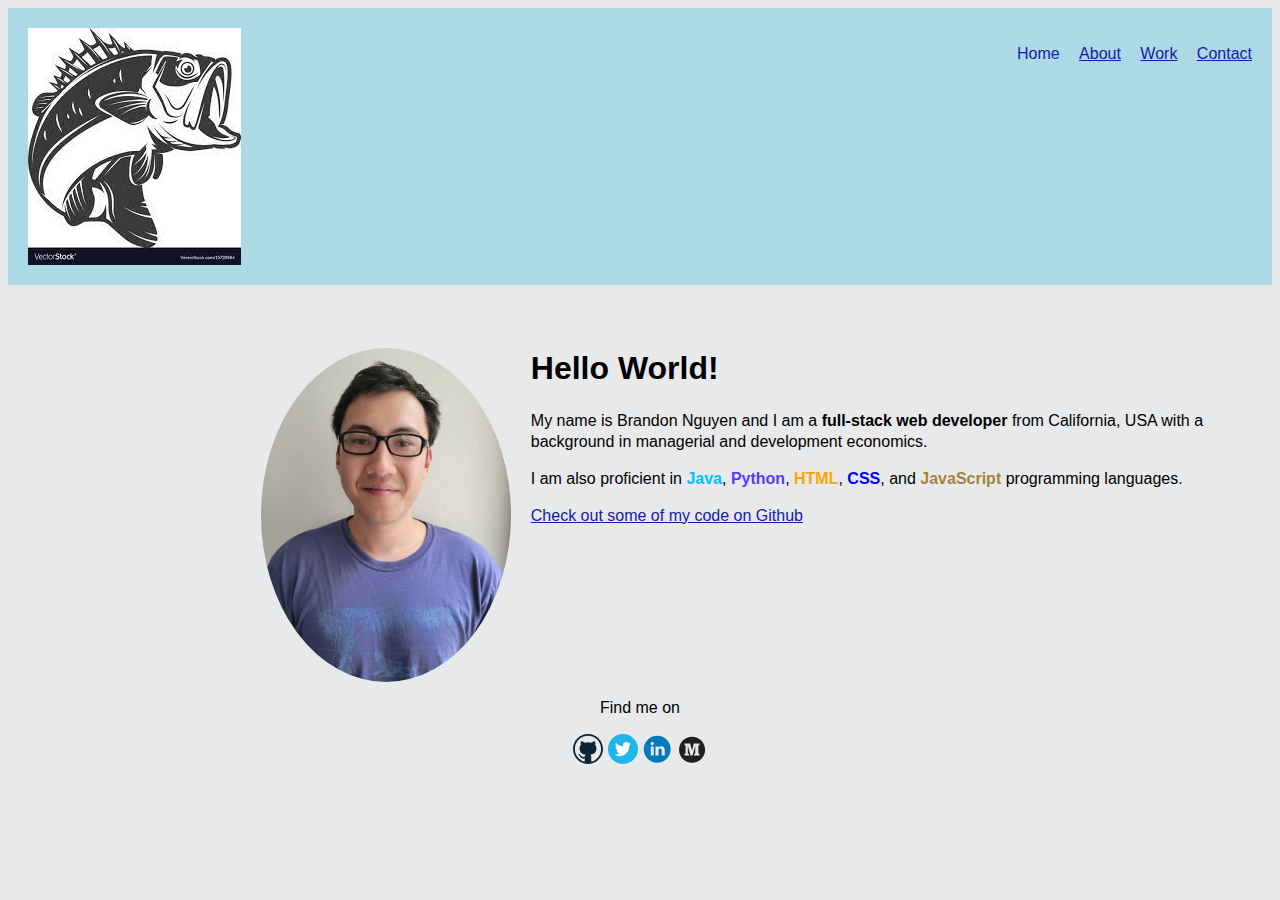
<file: index.html>
<!DOCTYPE html>
<html>

<head>
  <meta charset="utf-8">
  <title>Brandon Nguyen - Portfolio New Title</title>
  <link rel="shortcut icon" href="img/favicon-32x32.png" type="image/x-icon" />
  <link href="https://fonts.google.com/specimen/Oswald?preview.text_type=custom#standard-styles" rel="stylesheet">
  <link rel="stylesheet" type="text/css" href="css/style.production.css">
  <meta name="viewport" content="width=device-width, initial-scale=1">
</head>

<body>
  <header class="page-header">
    <img src="img/bass-fish.jpg" alt="Bass fish logo" class="page-header__item">
    <nav class="main-navigation page-header__item">
      <ul role="menubar" class="navigation-list">
        <li role="presentation">
          <a href="index.html" role="menuitem" class="navigation-list__item navigation-list__item--active">Home</a>
        </li>
        <li role="presentation">
          <a href="about.html" role="menuitem" class="navigation-list__item">About</a>
        </li>
        <li role="presentation">
          <a href="work.html" role="menuitem" class="navigation-list__item">Work</a>
        </li>
        <li role="presentation">
          <a href="contact.html" role="menuitem" class="navigation-list__item">Contact</a>
        </li>
      </ul>
    </nav>
  </header>

  <div class="profile">
    <!-- Portrait Picture goes here -->
    <img src="img/profile picture.jpg" class="profile__portrait" alt="Profile Picture">
    <h1>Hello World!</h1>
    <p>My name is Brandon Nguyen and I am a <span style="font-weight: bold">full-stack web developer</span> from
      California, USA with a background in managerial and development economics.
    </p>
    <p>I am also proficient in <span style="color:rgb(0, 195, 255); font-weight: bold">Java</span>, <span
        style="color:rgb(88, 60, 245); font-weight: bold">Python</span>, <span
        style="color:orange; font-weight: bold">HTML</span>, <span style="color:blue; font-weight: bold">CSS</span>, and
      <span style="color:rgba(145, 109, 12, 0.815); font-weight: bold">JavaScript</span> programming languages.
    </p>
    <a href="https://github.com/nguyenbrandon5303" target="_blank" rel="noreferrer noopener">Check out some of my
      code on Github</a>
  </div>
  <footer class="page-footer">
    <p>Find me on</p>
    <div class="social-media">
      <a href="https://github.com/nguyenbrandon5303/" target="_blank" rel="noreferrer noopener"><img
          src="img/github.svg" alt="Github"></a>
      <a href="https://twitter.com/Brandon80783783" target="_blank" rel="noreferrer noopener"><img src="img/twitter.svg"
          alt="Twitter"></a>
      <a href="https://www.linkedin.com/in/brandon-nguyen-a44b83160/" target="_blank" rel="noreferrer noopener"><img
          src="img/linkedin.svg" alt="LinkedIn"></a>
      <a href="https://medium.com/@nguyenbrandon5303" target="_blank" rel="noreferrer noopener"><img
          src="img/medium.svg" alt="Medium"></a>
    </div>
  </footer>

</html>
</file>
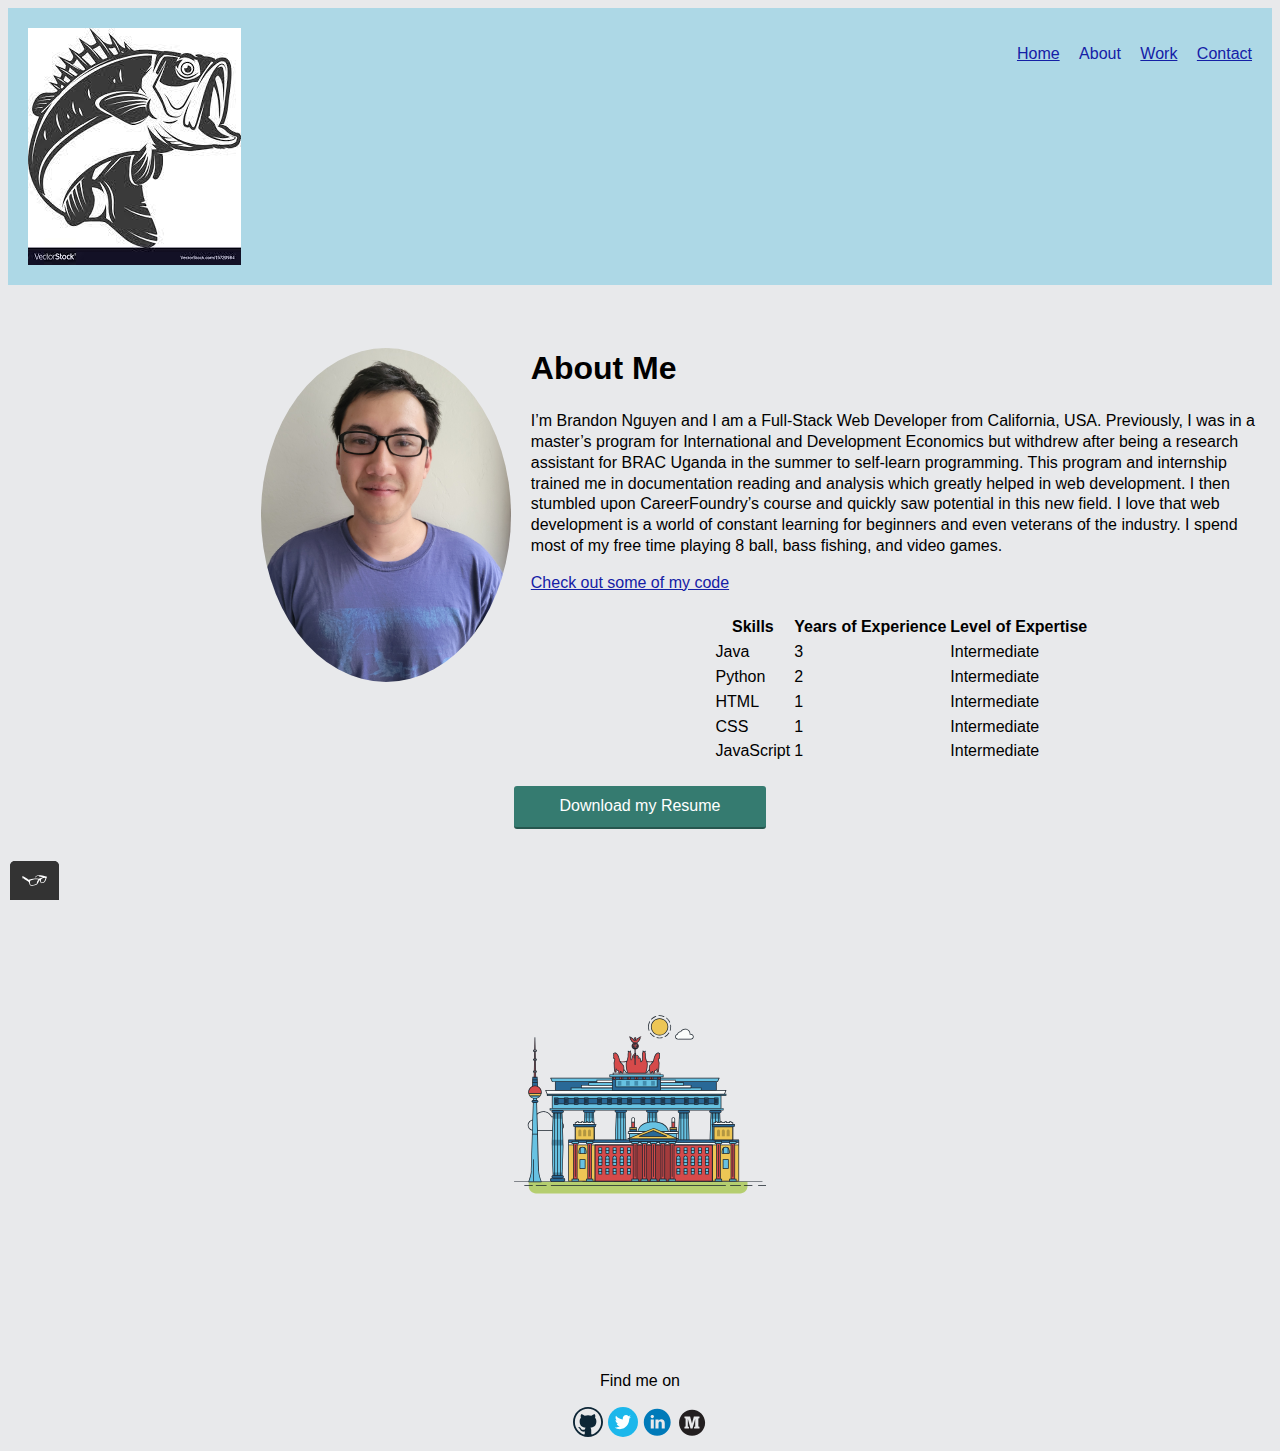
<file: about.html>
<!DOCTYPE html>
<html>

<head>
  <meta charset="utf-8">
  <title>About Brandon Nguyen</title>
  <link href="https://fonts.google.com/specimen/Oswald?preview.text_type=custom#standard-styles" rel="stylesheet">
  <link rel="stylesheet" type="text/css" href="css/style.production.css">
  <meta name="viewport" content="width=device-width, initial-scale=1">
</head>

<body>
  <header class="page-header">
    <img src="img/bass-fish.jpg" alt="Bass fish logo" class="page-header__item">
    <nav class="main-navigation page-header__item">
      <ul role="menubar" class="navigation-list">
        <li role="presentation">
          <a href="index.html" role="menuitem" class="navigation-list__item">Home</a>
        </li>
        <li role="presentation">
          <a href="about.html" role="menuitem" class="navigation-list__item navigation-list__item--active">About</a>
        </li>
        <li role="presentation">
          <a href="work.html" role="menuitem" class="navigation-list__item">Work</a>
        </li>
        <li role="presentation">
          <a href="contact.html" role="menuitem" class="navigation-list__item">Contact</a>
        </li>
      </ul>
    </nav>
  </header>


  <div class="profile">
    <!-- Portrait Picture goes here -->
    <img src="img/profile picture.jpg" class="profile__portrait" alt="Profile Picture">
    <h1>About Me</h1>
    <p>
      I’m Brandon Nguyen and I am a Full-Stack Web Developer from California, USA.
      Previously, I was in a master’s program for International and Development Economics but withdrew after being a
      research assistant for BRAC Uganda in the summer to self-learn programming.
      This program and internship trained me in documentation reading and analysis which greatly helped in web
      development.
      I then stumbled upon CareerFoundry’s course and quickly saw potential in this new field.
      I love that web development is a world of constant learning for beginners and even veterans of the industry.
      I spend most of my free time playing 8 ball, bass fishing, and video games.
    </p>
    <a href="https://github.com/nguyenbrandon5303/">Check out some of my code</a>
  </div>
  <br>
  <table class="center-table">
    <thead>
      <tr>
        <th>Skills</th>
        <th>Years of Experience</th>
        <th>Level of Expertise</th>
      </tr>
    </thead>
    <tbody>
      <tr>
        <td>Java</td>
        <td>3</td>
        <td>Intermediate</td>
      </tr>
      <tr>
        <td>Python</td>
        <td>2</td>
        <td>Intermediate</td>
      </tr>
      <tr>
        <td>HTML</td>
        <td>1</td>
        <td>Intermediate</td>
      </tr>
      <tr>
        <td>CSS</td>
        <td>1</td>
        <td>Intermediate</td>
      </tr>
      <tr>
        <td>JavaScript</td>
        <td>1</td>
        <td>Intermediate</td>
      </tr>
    </tbody>
  </table> <br>

  <a href="files/Nguyen-Brandon-Resume.pdf" class="button center" download>Download my Resume</a> <br>

  <svg xmlns="http://www.w3.org/2000/svg" class="berlin-illustration center" height="505" viewBox="0 0 700 505"
    xmlns:xlink="http://www.w3.org/1999/xlink">
    <defs>
      <polygon id="a" points=".06 231.917 .06 .929 688.717 .929 688.717 231.917" />
    </defs>
    <g fill="none" fill-rule="evenodd">
      <g transform="translate(0 241)" class="cloud-front">
        <path fill="#1A232C"
          d="M87.602,29 L87.602,28 C87.326,28.001 87.103,28.024 86.927,28.033 L86.979,29.031 L87.947,28.78 C85.741,20.282 78.041,14.002 68.852,14 C67.858,14 66.904,14.096 65.98,14.231 L66.125,15.22 L67.019,14.772 C62.626,6.015 53.567,0.001 43.102,0 C29.041,0.002 17.524,10.848 16.443,24.632 L17.44,24.71 L17.606,23.724 C16.803,23.589 15.969,23.5 15.102,23.5 C6.817,23.501 0.102,30.215 0.102,38.5 C0.102,46.785 6.817,53.499 15.102,53.5 L87.602,53.5 C94.644,53.499 100.351,47.792 100.352,40.75 C100.351,33.708 94.644,28.001 87.602,28 L87.602,30 C90.573,30 93.254,31.202 95.203,33.149 C97.15,35.097 98.351,37.778 98.352,40.75 C98.351,43.722 97.15,46.403 95.203,48.351 C93.254,50.298 90.573,51.5 87.602,51.5 L15.102,51.5 C11.509,51.5 8.265,50.046 5.909,47.692 C3.555,45.337 2.102,42.093 2.102,38.5 C2.102,34.907 3.555,31.663 5.909,29.308 C8.265,26.954 11.509,25.5 15.102,25.5 C15.831,25.5 16.553,25.575 17.273,25.697 C17.551,25.743 17.832,25.672 18.055,25.499 C18.277,25.325 18.414,25.07 18.436,24.789 C19.436,12.04 30.094,1.998 43.102,2 C52.786,1.999 61.163,7.564 65.231,15.669 C65.425,16.055 65.842,16.272 66.27,16.21 C67.132,16.084 67.988,16 68.852,16 C77.108,15.998 84.027,21.647 86.011,29.283 C86.13,29.741 86.557,30.054 87.031,30.03 C87.27,30.017 87.457,29.999 87.602,30 L87.602,29"
          transform="translate(38 36)" />
      </g>
      <path fill="#B5CE6F"
        d="M646.484,484.382 C646.484,489.501 644.531,494.62 640.627,498.525 C636.722,502.43 631.603,504.382 626.484,504.382 L60.873,504.382 C55.754,504.382 50.636,502.43 46.731,498.525 C42.826,494.62 40.873,489.501 40.873,484.382 L40.873,471.917 L646.484,471.917 L646.484,484.382" />
      <polyline fill="#67C2E2"
        points="334.824 185.029 101.449 185.029 106.209 195.08 563.438 195.08 568.2 185.029 334.824 185.029" />
      <path fill="#1A232C"
        d="M334.824,185.029 L334.824,184.029 L101.449,184.029 C101.104,184.029 100.788,184.203 100.604,184.494 C100.42,184.785 100.398,185.146 100.545,185.457 L105.306,195.508 C105.471,195.856 105.824,196.079 106.209,196.079 L563.438,196.079 C563.824,196.079 564.177,195.856 564.342,195.508 L569.104,185.457 C569.251,185.146 569.229,184.785 569.045,184.494 C568.861,184.203 568.544,184.029 568.2,184.029 L334.824,184.029 L334.824,186.029 L566.62,186.029 L562.806,194.08 L106.842,194.08 L103.029,186.029 L334.824,186.029 L334.824,185.029" />
      <polygon fill="#296997" points="114.416 218.974 560.222 218.974 560.222 195.08 114.416 195.08" />
      <path fill="#1A232C"
        d="M560.222,218.974 L560.222,217.974 L115.416,217.974 L115.416,196.079 L559.222,196.079 L559.222,218.974 L560.222,218.974 L560.222,217.974 L560.222,218.974 L561.222,218.974 L561.222,195.08 C561.222,194.816 561.115,194.559 560.929,194.372 C560.742,194.186 560.485,194.08 560.222,194.08 L114.416,194.08 C114.152,194.08 113.895,194.186 113.708,194.372 C113.522,194.559 113.416,194.816 113.416,195.08 L113.416,218.974 C113.416,219.237 113.522,219.495 113.708,219.681 C113.895,219.867 114.152,219.974 114.416,219.974 L560.222,219.974 C560.485,219.974 560.742,219.867 560.929,219.681 C561.115,219.495 561.222,219.237 561.222,218.974 L560.222,218.974" />
      <polygon fill="#67C2E2" points="105.85 269.08 573.225 269.08 573.225 233.398 105.85 233.398" />
      <path fill="#1A232C"
        d="M573.225,233.398 L573.225,232.398 L105.85,232.398 C105.587,232.398 105.329,232.505 105.143,232.691 C104.957,232.877 104.85,233.134 104.85,233.398 L104.85,269.08 C104.85,269.344 104.957,269.601 105.143,269.788 C105.329,269.974 105.587,270.08 105.85,270.08 L573.225,270.08 C573.488,270.08 573.745,269.974 573.932,269.788 C574.118,269.601 574.225,269.344 574.225,269.08 L574.225,233.398 C574.225,233.134 574.118,232.877 573.932,232.691 C573.745,232.505 573.488,232.398 573.225,232.398 L573.225,233.398 L572.225,233.398 L572.225,268.08 L106.85,268.08 L106.85,234.398 L573.225,234.398 L573.225,233.398 L572.225,233.398 L573.225,233.398" />
      <polygon fill="#296997" points="116.751 256.508 562.557 256.508 562.557 241.243 116.751 241.243" />
      <path fill="#1A232C"
        d="M562.557,256.508 L562.557,255.508 L117.75,255.508 L117.75,242.243 L561.557,242.243 L561.557,256.508 L562.557,256.508 L562.557,255.508 L562.557,256.508 L563.557,256.508 L563.557,241.243 C563.557,240.979 563.45,240.722 563.264,240.535 C563.078,240.349 562.82,240.243 562.557,240.243 L116.75,240.243 C116.487,240.243 116.23,240.349 116.043,240.535 C115.857,240.722 115.751,240.979 115.751,241.243 L115.751,256.508 C115.751,256.771 115.857,257.029 116.043,257.215 C116.23,257.401 116.487,257.508 116.751,257.508 L562.557,257.508 C562.82,257.508 563.077,257.401 563.264,257.215 C563.45,257.029 563.557,256.771 563.557,256.508 L562.557,256.508" />
      <polygon fill="#67C2E2" points="158.07 218.974 518.563 218.974 518.563 211.858 158.07 211.858" />
      <path fill="#1A232C"
        d="M518.563,211.858 L518.563,210.858 L158.07,210.858 C157.807,210.858 157.549,210.964 157.363,211.151 C157.177,211.337 157.07,211.594 157.07,211.858 L157.07,218.974 C157.07,219.237 157.177,219.495 157.363,219.681 C157.549,219.867 157.807,219.974 158.07,219.974 L518.563,219.974 C518.826,219.974 519.083,219.867 519.27,219.681 C519.456,219.495 519.562,219.237 519.562,218.974 L519.562,211.858 C519.562,211.594 519.456,211.337 519.27,211.151 C519.083,210.964 518.826,210.858 518.563,210.858 L518.563,211.858 L517.563,211.858 L517.563,217.974 L159.07,217.974 L159.07,212.858 L518.563,212.858 L518.563,211.858 L517.563,211.858 L518.563,211.858" />
      <polygon fill="#FBFDFC" points="186.438 211.858 490.194 211.858 490.194 204.741 186.438 204.741" />
      <path fill="#1A232C"
        d="M490.194,204.741 L490.194,203.741 L186.438,203.741 C186.175,203.741 185.917,203.848 185.731,204.034 C185.545,204.221 185.438,204.478 185.438,204.741 L185.438,211.858 C185.438,212.121 185.545,212.379 185.731,212.565 C185.917,212.751 186.175,212.858 186.438,212.858 L490.194,212.858 C490.458,212.858 490.715,212.751 490.902,212.565 C491.088,212.379 491.194,212.121 491.194,211.858 L491.194,204.741 C491.194,204.478 491.088,204.221 490.902,204.034 C490.715,203.848 490.458,203.741 490.194,203.741 L490.194,204.741 L489.194,204.741 L489.194,210.858 L187.438,210.858 L187.438,205.741 L490.194,205.741 L490.194,204.741 L489.194,204.741 L490.194,204.741" />
      <polygon fill="#67C2E2" points="206.805 204.741 469.828 204.741 469.828 197.624 206.805 197.624" />
      <path fill="#1A232C"
        d="M469.828,197.624 L469.828,196.624 L206.805,196.624 C206.541,196.624 206.284,196.731 206.098,196.917 C205.911,197.103 205.805,197.361 205.805,197.624 L205.805,204.741 C205.805,205.005 205.911,205.262 206.098,205.449 C206.284,205.635 206.541,205.741 206.805,205.741 L469.828,205.741 C470.091,205.741 470.349,205.635 470.535,205.449 C470.722,205.262 470.828,205.005 470.828,204.741 L470.828,197.624 C470.828,197.361 470.722,197.103 470.535,196.917 C470.349,196.731 470.091,196.624 469.828,196.624 L469.828,197.624 L468.828,197.624 L468.828,203.741 L207.805,203.741 L207.805,198.624 L469.828,198.624 L469.828,197.624 L468.828,197.624 L469.828,197.624" />
      <polygon fill="#FBFDFC" points="229.521 197.624 447.111 197.624 447.111 190.509 229.521 190.509" />
      <path fill="#1A232C"
        d="M447.111,190.509 L447.111,189.509 L229.521,189.509 C229.258,189.509 229,189.616 228.814,189.802 C228.628,189.988 228.521,190.246 228.521,190.509 L228.521,197.624 C228.521,197.888 228.628,198.145 228.814,198.332 C229,198.518 229.258,198.624 229.521,198.624 L447.111,198.624 C447.375,198.624 447.632,198.518 447.818,198.332 C448.005,198.145 448.111,197.888 448.111,197.624 L448.111,190.509 C448.111,190.246 448.005,189.988 447.818,189.802 C447.632,189.616 447.375,189.509 447.111,189.509 L447.111,190.509 L446.111,190.509 L446.111,196.624 L230.521,196.624 L230.521,191.509 L447.111,191.509 L447.111,190.509 L446.111,190.509 L447.111,190.509" />
      <path fill="#67C2E2"
        d="M135.607,355.447 C135.163,337.766 134.264,313.326 133.648,297.387 C133.274,287.721 133.004,281.18 133.004,281.18 L108.722,281.18 C108.722,281.18 108.452,287.721 108.079,297.387 C107.462,313.326 106.563,337.766 106.119,355.447 C105.953,362.059 105.85,367.732 105.85,371.653 L105.85,371.654 C105.85,386.117 107.243,424.332 108.089,446.189 C108.457,455.706 108.722,462.126 108.722,462.126 L133.004,462.126 C133.004,462.126 133.269,455.706 133.637,446.189 C134.482,424.332 135.876,386.117 135.876,371.654 L135.876,371.653 C135.876,367.732 135.773,362.059 135.607,355.447" />
      <path fill="#428DAE"
        d="M133.648 297.387L108.079 297.387C108.452 287.721 108.722 281.18 108.722 281.18L133.004 281.18C133.004 281.18 133.274 287.721 133.648 297.387M135.876 371.654L105.85 371.654 105.85 371.653C105.85 367.732 105.953 362.059 106.119 355.447L135.607 355.447C135.773 362.059 135.876 367.732 135.876 371.653L135.876 371.654M133.004 462.126L108.722 462.126C108.722 462.126 108.457 455.706 108.089 446.189L133.637 446.189C133.269 455.706 133.004 462.126 133.004 462.126" />
      <path fill="#1A232C"
        d="M109.612,461.199 L132.114,461.199 C132.447,453.007 134.949,390.886 134.949,371.653 C134.949,352.42 132.447,290.299 132.114,282.108 L109.612,282.108 C109.279,290.299 106.778,352.42 106.778,371.653 C106.778,390.886 109.279,453.007 109.612,461.199 Z M133.895,463.054 L107.832,463.054 L107.794,462.164 C107.766,461.466 104.922,392.193 104.922,371.653 C104.922,351.114 107.766,281.839 107.794,281.142 L107.832,280.252 L133.895,280.252 L133.931,281.142 C133.96,281.839 136.804,351.114 136.804,371.653 C136.804,392.193 133.96,461.466 133.931,462.164 L133.895,463.054 L133.895,463.054 Z" />
      <path fill="#1A232C"
        d="M111.638 281.18L111.638 462.126C111.638 462.679 112.086 463.126 112.638 463.126 113.19 463.126 113.638 462.679 113.638 462.126L113.638 281.18C113.638 280.628 113.19 280.18 112.638 280.18 112.086 280.18 111.638 280.628 111.638 281.18M119.863 281.18L119.863 462.126C119.863 462.679 120.311 463.126 120.863 463.126 121.416 463.126 121.863 462.679 121.863 462.126L121.863 281.18C121.863 280.628 121.416 280.18 120.863 280.18 120.311 280.18 119.863 280.628 119.863 281.18M128.088 281.18L128.088 462.126C128.088 462.679 128.536 463.126 129.088 463.126 129.64 463.126 130.088 462.679 130.088 462.126L130.088 281.18C130.088 280.628 129.64 280.18 129.088 280.18 128.536 280.18 128.088 280.628 128.088 281.18" />
      <path fill="#296997"
        d="M136.79,277.265 C136.79,279.418 134.675,281.18 132.09,281.18 L109.636,281.18 C107.051,281.18 104.936,279.418 104.936,277.265 C104.936,275.111 107.051,273.349 109.636,273.349 L132.09,273.349 C134.675,273.349 136.79,275.111 136.79,277.265" />
      <path fill="#1A232C"
        d="M136.79,277.265 L135.79,277.265 C135.789,278.005 135.433,278.704 134.769,279.262 C134.109,279.814 133.155,280.181 132.09,280.18 L109.636,280.18 C108.571,280.181 107.617,279.814 106.956,279.262 C106.293,278.704 105.936,278.005 105.936,277.265 C105.936,276.524 106.293,275.825 106.957,275.267 C107.617,274.715 108.571,274.348 109.636,274.349 L132.09,274.349 C133.155,274.348 134.109,274.716 134.769,275.267 C135.433,275.825 135.789,276.524 135.79,277.265 L137.79,277.265 C137.791,275.851 137.09,274.593 136.049,273.731 C135.006,272.863 133.61,272.35 132.09,272.349 L109.636,272.349 C108.116,272.35 106.72,272.863 105.676,273.731 C104.636,274.593 103.935,275.851 103.936,277.265 C103.935,278.678 104.636,279.937 105.677,280.798 C106.72,281.666 108.116,282.179 109.636,282.18 L132.09,282.18 C133.61,282.179 135.006,281.666 136.049,280.798 C137.09,279.937 137.791,278.678 137.79,277.265 L136.79,277.265" />
      <path fill="#296997"
        d="M140.775,467.217 C140.775,469.803 138.661,471.917 136.076,471.917 L105.65,471.917 C103.065,471.917 100.951,469.803 100.951,467.217 L100.951,466.825 C100.951,464.241 103.065,462.126 105.65,462.126 L136.076,462.126 C138.661,462.126 140.775,464.241 140.775,466.825 L140.775,467.217" />
      <path fill="#1A232C"
        d="M140.775,467.217 L139.775,467.217 C139.775,468.235 139.361,469.155 138.688,469.83 C138.013,470.503 137.093,470.917 136.076,470.917 L105.65,470.917 C104.633,470.917 103.713,470.504 103.038,469.83 C102.365,469.155 101.951,468.235 101.951,467.217 L101.951,466.825 C101.951,465.808 102.365,464.889 103.038,464.214 C103.713,463.54 104.633,463.127 105.65,463.126 L136.076,463.126 C137.093,463.127 138.013,463.54 138.688,464.214 C139.362,464.889 139.775,465.808 139.775,466.825 L139.775,467.217 L141.775,467.217 L141.775,466.825 C141.772,463.684 139.217,461.13 136.076,461.126 L105.65,461.126 C102.509,461.13 99.955,463.684 99.951,466.825 L99.951,467.217 C99.954,470.36 102.509,472.914 105.65,472.917 L136.076,472.917 C139.217,472.914 141.772,470.36 141.775,467.217 L140.775,467.217" />
      <path fill="#296997"
        d="M136.79,458.208 C136.79,460.363 134.675,462.126 132.09,462.126 L109.636,462.126 C107.051,462.126 104.936,460.363 104.936,458.208 C104.936,456.057 107.051,454.292 109.636,454.292 L132.09,454.292 C134.675,454.292 136.79,456.057 136.79,458.208" />
      <path fill="#1A232C"
        d="M136.79,458.208 L135.79,458.208 C135.789,458.949 135.432,459.649 134.769,460.207 C134.108,460.76 133.154,461.128 132.09,461.126 L109.636,461.126 C108.572,461.128 107.617,460.76 106.957,460.207 C106.293,459.649 105.936,458.949 105.936,458.208 C105.936,457.47 106.293,456.77 106.957,456.212 C107.617,455.659 108.572,455.291 109.636,455.292 L132.09,455.292 C133.154,455.291 134.108,455.659 134.769,456.212 C135.433,456.77 135.789,457.47 135.79,458.208 L137.79,458.208 C137.791,456.796 137.09,455.538 136.05,454.675 C135.006,453.808 133.61,453.294 132.09,453.292 L109.636,453.292 C108.115,453.294 106.719,453.808 105.676,454.675 C104.636,455.538 103.935,456.796 103.936,458.208 C103.935,459.622 104.636,460.881 105.676,461.743 C106.72,462.611 108.116,463.125 109.636,463.126 L132.09,463.126 C133.61,463.125 135.006,462.611 136.05,461.743 C137.09,460.881 137.791,459.622 137.79,458.208 L136.79,458.208" />
      <path fill="#67C2E2"
        d="M572.471,355.447 C572.025,337.766 571.126,313.326 570.51,297.387 C570.137,287.721 569.867,281.18 569.867,281.18 L545.585,281.18 C545.585,281.18 545.315,287.721 544.942,297.387 C544.326,313.326 543.427,337.766 542.981,355.447 C542.815,362.059 542.713,367.732 542.713,371.653 L542.713,371.654 C542.713,386.117 544.107,424.332 544.952,446.189 C545.32,455.706 545.585,462.126 545.585,462.126 L569.867,462.126 C569.867,462.126 570.132,455.706 570.499,446.189 C571.346,424.332 572.739,386.117 572.739,371.654 L572.739,371.653 C572.739,367.732 572.637,362.059 572.471,355.447" />
      <path fill="#428DAE"
        d="M569.582 297.387L566.951 297.387 566.951 282.108 568.977 282.108C569.063 284.206 569.29 289.841 569.582 297.387M564.951 297.387L545.871 297.387C546.162 289.841 546.39 284.206 546.476 282.108L564.951 282.108 564.951 297.387M571.8 369.187L566.951 369.187 566.951 356.265 571.562 356.265C571.685 361.272 571.771 365.701 571.8 369.187M564.951 369.187L543.653 369.187C543.684 365.512 543.777 360.79 543.912 355.447L553.551 355.447 553.551 356.265 564.951 356.265 564.951 369.187" />
      <path fill="#1A232C"
        d="M546.476,461.199 L568.977,461.199 C569.31,453.007 571.812,390.886 571.812,371.653 C571.812,352.42 569.31,290.299 568.977,282.108 L546.476,282.108 C546.142,290.299 543.642,352.42 543.642,371.653 C543.642,390.886 546.142,453.007 546.476,461.199 M570.758,463.054 L544.694,463.054 L544.658,462.164 C544.629,461.466 541.785,392.193 541.785,371.653 C541.785,351.114 544.629,281.839 544.658,281.142 L544.694,280.252 L570.758,280.252 L570.795,281.142 C570.823,281.839 573.667,351.114 573.667,371.653 C573.667,392.193 570.823,461.466 570.795,462.164 L570.758,463.054" />
      <path fill="#1A232C"
        d="M548.501 281.18L548.501 462.126C548.501 462.679 548.949 463.126 549.501 463.126 550.053 463.126 550.501 462.679 550.501 462.126L550.501 281.18C550.501 280.628 550.053 280.18 549.501 280.18 548.949 280.18 548.501 280.628 548.501 281.18M556.727 281.18L556.727 462.126C556.727 462.679 557.174 463.126 557.727 463.126 558.279 463.126 558.727 462.679 558.727 462.126L558.727 281.18C558.727 280.628 558.279 280.18 557.727 280.18 557.174 280.18 556.727 280.628 556.727 281.18M564.951 281.18L564.951 462.126C564.951 462.679 565.399 463.126 565.951 463.126 566.503 463.126 566.951 462.679 566.951 462.126L566.951 281.18C566.951 280.628 566.503 280.18 565.951 280.18 565.399 280.18 564.951 280.628 564.951 281.18" />
      <path fill="#296997"
        d="M573.653,277.265 C573.653,279.418 571.537,281.18 568.953,281.18 L546.499,281.18 C543.915,281.18 541.799,279.418 541.799,277.265 C541.799,275.111 543.915,273.349 546.499,273.349 L568.953,273.349 C571.537,273.349 573.653,275.111 573.653,277.265" />
      <path fill="#1A232C"
        d="M573.653,277.265 L572.653,277.265 C572.653,278.005 572.296,278.704 571.632,279.262 C570.972,279.814 570.017,280.181 568.953,280.18 L546.499,280.18 C545.435,280.181 544.48,279.814 543.82,279.262 C543.156,278.704 542.8,278.005 542.799,277.265 C542.8,276.525 543.156,275.825 543.82,275.267 C544.481,274.715 545.435,274.348 546.499,274.349 L568.953,274.349 C570.017,274.348 570.972,274.715 571.632,275.267 C572.296,275.825 572.653,276.525 572.653,277.265 L574.653,277.265 C574.654,275.851 573.953,274.593 572.912,273.731 C571.869,272.863 570.473,272.35 568.953,272.349 L546.499,272.349 C544.979,272.35 543.583,272.863 542.54,273.731 C541.499,274.593 540.798,275.851 540.799,277.265 C540.798,278.679 541.499,279.937 542.54,280.798 C543.583,281.666 544.979,282.179 546.499,282.18 L568.953,282.18 C570.473,282.179 571.869,281.666 572.912,280.798 C573.953,279.937 574.654,278.679 574.653,277.265 L573.653,277.265" />
      <path fill="#296997"
        d="M577.639,467.217 C577.639,469.803 575.524,471.917 572.938,471.917 L542.514,471.917 C539.929,471.917 537.813,469.803 537.813,467.217 L537.813,466.825 C537.813,464.241 539.929,462.126 542.514,462.126 L572.938,462.126 C575.524,462.126 577.639,464.241 577.639,466.825 L577.639,467.217" />
      <path fill="#1A232C"
        d="M577.639,467.217 L576.639,467.217 C576.638,468.235 576.225,469.155 575.551,469.83 C574.876,470.503 573.956,470.917 572.938,470.917 L542.514,470.917 C541.497,470.917 540.576,470.503 539.901,469.83 C539.227,469.155 538.814,468.234 538.813,467.217 L538.813,466.825 C538.814,465.808 539.227,464.889 539.901,464.214 C540.576,463.54 541.497,463.127 542.514,463.126 L572.938,463.126 C573.956,463.127 574.876,463.54 575.551,464.214 C576.225,464.888 576.638,465.808 576.639,466.825 L576.639,467.217 L578.639,467.217 L578.639,466.825 C578.635,463.684 576.081,461.13 572.938,461.126 L542.514,461.126 C539.372,461.13 536.817,463.684 536.813,466.825 L536.813,467.217 C536.817,470.36 539.372,472.914 542.514,472.917 L572.938,472.917 C576.081,472.914 578.635,470.359 578.639,467.217 L577.639,467.217" />
      <path fill="#296997"
        d="M573.653,458.208 C573.653,460.363 571.537,462.126 568.953,462.126 L546.499,462.126 C543.915,462.126 541.799,460.363 541.799,458.208 C541.799,456.057 543.915,454.292 546.499,454.292 L568.953,454.292 C571.537,454.292 573.653,456.057 573.653,458.208" />
      <path fill="#1A232C"
        d="M573.653,458.208 L572.653,458.208 C572.653,458.949 572.296,459.649 571.632,460.207 C570.971,460.76 570.017,461.128 568.953,461.126 L546.499,461.126 C545.435,461.128 544.481,460.76 543.82,460.207 C543.157,459.649 542.799,458.949 542.799,458.208 C542.799,457.47 543.156,456.77 543.82,456.212 C544.481,455.659 545.435,455.291 546.499,455.292 L568.953,455.292 C570.017,455.291 570.971,455.659 571.632,456.212 C572.296,456.77 572.653,457.47 572.653,458.208 L574.653,458.208 C574.654,456.796 573.953,455.538 572.912,454.675 C571.869,453.808 570.473,453.294 568.953,453.292 L546.499,453.292 C544.979,453.294 543.583,453.808 542.54,454.675 C541.499,455.538 540.798,456.796 540.799,458.208 C540.798,459.622 541.499,460.881 542.54,461.743 C543.583,462.611 544.979,463.125 546.499,463.126 L568.953,463.126 C570.473,463.125 571.869,462.611 572.912,461.743 C573.953,460.881 574.654,459.622 574.653,458.208 L573.653,458.208" />
      <path fill="#67C2E2"
        d="M485.098,355.447 C484.654,337.766 483.753,313.326 483.137,297.387 C482.764,287.721 482.494,281.18 482.494,281.18 L458.213,281.18 C458.213,281.18 457.942,287.721 457.569,297.387 C456.953,313.326 456.055,337.766 455.608,355.447 C455.443,362.059 455.34,367.732 455.34,371.653 L455.34,371.654 C455.34,386.117 456.733,424.332 457.58,446.189 C457.948,455.706 458.213,462.126 458.213,462.126 L482.494,462.126 C482.494,462.126 482.759,455.706 483.126,446.189 C483.973,424.332 485.366,386.117 485.366,371.654 L485.366,371.653 C485.366,367.732 485.265,362.059 485.098,355.447" />
      <path fill="#428DAE"
        d="M483.137 297.387L457.569 297.387C457.942 287.721 458.213 281.18 458.213 281.18L482.494 281.18C482.494 281.18 482.764 287.721 483.137 297.387M485.355 369.187L455.351 369.187C455.382 365.502 455.475 360.78 455.608 355.447L485.098 355.447C485.232 360.78 485.325 365.502 485.355 369.187" />
      <path fill="#1A232C"
        d="M459.103,461.199 L481.605,461.199 C481.938,453.007 484.439,390.886 484.439,371.653 C484.439,352.42 481.938,290.299 481.605,282.108 L459.103,282.108 C458.769,290.299 456.268,352.42 456.268,371.653 C456.268,390.886 458.769,453.007 459.103,461.199 Z M483.386,463.054 L457.321,463.054 L457.285,462.164 C457.256,461.466 454.412,392.193 454.412,371.653 C454.412,351.114 457.256,281.839 457.285,281.142 L457.321,280.252 L483.386,280.252 L483.422,281.142 C483.45,281.839 486.294,351.114 486.294,371.653 C486.294,392.193 483.45,461.466 483.422,462.164 L483.386,463.054 L483.386,463.054 Z" />
      <path fill="#1A232C"
        d="M461.128 281.18L461.128 462.126C461.128 462.679 461.576 463.126 462.128 463.126 462.68 463.126 463.128 462.679 463.128 462.126L463.128 281.18C463.128 280.628 462.68 280.18 462.128 280.18 461.576 280.18 461.128 280.628 461.128 281.18M469.354 281.18L469.354 462.126C469.354 462.679 469.801 463.126 470.354 463.126 470.906 463.126 471.354 462.679 471.354 462.126L471.354 281.18C471.354 280.628 470.906 280.18 470.354 280.18 469.801 280.18 469.354 280.628 469.354 281.18M477.578 281.18L477.578 462.126C477.578 462.679 478.026 463.126 478.578 463.126 479.13 463.126 479.578 462.679 479.578 462.126L479.578 281.18C479.578 280.628 479.13 280.18 478.578 280.18 478.026 280.18 477.578 280.628 477.578 281.18" />
      <path fill="#296997"
        d="M486.281,277.265 C486.281,279.418 484.164,281.18 481.58,281.18 L459.126,281.18 C456.542,281.18 454.426,279.418 454.426,277.265 C454.426,275.111 456.542,273.349 459.126,273.349 L481.58,273.349 C484.164,273.349 486.281,275.111 486.281,277.265" />
      <path fill="#1A232C"
        d="M486.281,277.265 L485.281,277.265 C485.281,278.005 484.924,278.704 484.26,279.262 C483.599,279.814 482.644,280.181 481.58,280.18 L459.126,280.18 C458.062,280.181 457.107,279.814 456.447,279.262 C455.783,278.704 455.427,278.005 455.426,277.265 C455.427,276.525 455.783,275.825 456.447,275.267 C457.108,274.715 458.062,274.348 459.126,274.349 L481.58,274.349 C482.644,274.348 483.599,274.716 484.26,275.268 C484.924,275.825 485.281,276.525 485.281,277.265 L487.281,277.265 C487.282,275.851 486.58,274.593 485.54,273.731 C484.496,272.863 483.1,272.35 481.58,272.349 L459.126,272.349 C457.606,272.35 456.21,272.863 455.167,273.731 C454.126,274.593 453.425,275.851 453.426,277.265 C453.425,278.679 454.126,279.937 455.167,280.798 C456.21,281.666 457.606,282.179 459.126,282.18 L481.58,282.18 C483.1,282.179 484.496,281.666 485.54,280.799 C486.58,279.937 487.282,278.679 487.281,277.265 L486.281,277.265" />
      <path fill="#296997"
        d="M490.266,467.217 C490.266,469.803 488.151,471.917 485.565,471.917 L455.141,471.917 C452.556,471.917 450.44,469.803 450.44,467.217 L450.44,466.825 C450.44,464.241 452.556,462.126 455.141,462.126 L485.565,462.126 C488.151,462.126 490.266,464.241 490.266,466.825 L490.266,467.217" />
      <path fill="#1A232C"
        d="M490.266,467.217 L489.266,467.217 C489.265,468.235 488.852,469.155 488.178,469.83 C487.503,470.503 486.583,470.917 485.565,470.917 L455.141,470.917 C454.124,470.917 453.203,470.503 452.528,469.83 C451.854,469.155 451.441,468.234 451.44,467.217 L451.44,466.825 C451.441,465.808 451.854,464.889 452.528,464.214 C453.203,463.54 454.124,463.127 455.141,463.126 L485.565,463.126 C486.583,463.127 487.503,463.54 488.178,464.214 C488.852,464.888 489.265,465.808 489.266,466.825 L489.266,467.217 L491.266,467.217 L491.266,466.825 C491.262,463.684 488.708,461.13 485.565,461.126 L455.141,461.126 C451.999,461.13 449.444,463.684 449.44,466.825 L449.44,467.217 C449.444,470.36 451.999,472.914 455.141,472.917 L485.565,472.917 C488.708,472.914 491.262,470.359 491.266,467.217 L490.266,467.217" />
      <path fill="#296997"
        d="M486.281,458.208 C486.281,460.363 484.164,462.126 481.58,462.126 L459.126,462.126 C456.542,462.126 454.426,460.363 454.426,458.208 C454.426,456.057 456.542,454.292 459.126,454.292 L481.58,454.292 C484.164,454.292 486.281,456.057 486.281,458.208" />
      <path fill="#1A232C"
        d="M486.281,458.208 L485.281,458.208 C485.281,458.949 484.923,459.649 484.26,460.207 C483.599,460.76 482.644,461.128 481.58,461.126 L459.126,461.126 C458.062,461.128 457.108,460.76 456.447,460.207 C455.784,459.649 455.427,458.949 455.426,458.208 C455.426,457.47 455.783,456.77 456.447,456.212 C457.108,455.659 458.062,455.291 459.126,455.292 L481.58,455.292 C482.644,455.291 483.598,455.659 484.26,456.212 C484.924,456.77 485.281,457.47 485.281,458.208 L487.281,458.208 C487.282,456.795 486.58,455.538 485.54,454.675 C484.496,453.808 483.1,453.294 481.58,453.292 L459.126,453.292 C457.606,453.294 456.21,453.808 455.167,454.675 C454.126,455.538 453.425,456.796 453.426,458.208 C453.425,459.622 454.126,460.881 455.167,461.743 C456.21,462.611 457.606,463.125 459.126,463.126 L481.58,463.126 C483.1,463.125 484.496,462.611 485.54,461.743 C486.581,460.881 487.282,459.622 487.281,458.208 L486.281,458.208" />
      <path fill="#67C2E2"
        d="M397.726,354.466 C397.28,336.787 396.381,312.346 395.765,296.407 C395.392,286.742 395.122,280.2 395.122,280.2 L370.84,280.2 C370.84,280.2 370.57,286.742 370.197,296.407 C369.581,312.346 368.682,336.787 368.236,354.466 C368.07,361.078 367.968,366.751 367.968,370.672 L367.968,370.673 C367.968,385.136 369.361,423.352 370.207,445.208 C370.575,454.726 370.84,461.146 370.84,461.146 L395.122,461.146 C395.122,461.146 395.386,454.726 395.754,445.208 C396.601,423.352 397.994,385.136 397.994,370.673 L397.994,370.672 C397.994,366.751 397.892,361.078 397.726,354.466" />
      <path fill="#428DAE"
        d="M394.837 296.407L392.206 296.407 392.206 281.127 394.233 281.127C394.318 283.225 394.545 288.861 394.837 296.407L394.837 296.407zM383.981 296.407L390.206 296.407 390.206 281.127 383.981 281.127 383.981 296.407zM375.756 296.407L381.98 296.407 381.98 281.127 375.756 281.127 375.756 296.407zM373.756 296.407L371.126 296.407C371.417 288.861 371.645 283.225 371.73 281.127L373.756 281.127 373.756 296.407 373.756 296.407zM397.062 369.187L392.206 369.187 392.206 354.466 396.796 354.466C396.943 360.298 397.041 365.389 397.062 369.187L397.062 369.187zM383.981 369.187L390.206 369.187 390.206 354.466 383.981 354.466 383.981 369.187zM375.756 369.187L381.98 369.187 381.98 354.466 375.756 354.466 375.756 369.187zM373.756 369.187L368.9 369.187C368.921 365.389 369.019 360.298 369.166 354.466L373.756 354.466 373.756 369.187 373.756 369.187z" />
      <path fill="#1A232C"
        d="M371.73,460.218 L394.233,460.218 C394.565,452.027 397.066,389.906 397.066,370.672 C397.066,351.44 394.565,289.319 394.233,281.127 L371.73,281.127 C371.397,289.319 368.895,351.44 368.895,370.672 C368.895,389.906 371.397,452.027 371.73,460.218 M396.013,462.074 L369.949,462.074 L369.912,461.184 C369.884,460.486 367.04,391.212 367.04,370.672 C367.04,350.133 369.884,280.859 369.912,280.162 L369.949,279.272 L396.013,279.272 L396.05,280.162 C396.078,280.859 398.922,350.133 398.922,370.672 C398.922,391.212 396.078,460.486 396.05,461.184 L396.013,462.074" />
      <path fill="#1A232C"
        d="M373.756 280.2L373.756 461.146C373.756 461.698 374.203 462.146 374.756 462.146 375.308 462.146 375.756 461.698 375.756 461.146L375.756 280.2C375.756 279.647 375.308 279.2 374.756 279.2 374.203 279.2 373.756 279.647 373.756 280.2M381.98 280.2L381.98 461.146C381.98 461.698 382.428 462.146 382.98 462.146 383.533 462.146 383.981 461.698 383.981 461.146L383.981 280.2C383.981 279.647 383.533 279.2 382.98 279.2 382.428 279.2 381.98 279.647 381.98 280.2M390.206 280.2L390.206 461.146C390.206 461.698 390.654 462.146 391.206 462.146 391.758 462.146 392.206 461.698 392.206 461.146L392.206 280.2C392.206 279.647 391.758 279.2 391.206 279.2 390.654 279.2 390.206 279.647 390.206 280.2" />
      <path fill="#296997"
        d="M398.908,276.285 C398.908,278.439 396.792,280.2 394.208,280.2 L371.754,280.2 C369.17,280.2 367.053,278.439 367.053,276.285 C367.053,274.13 369.17,272.369 371.754,272.369 L394.208,272.369 C396.792,272.369 398.908,274.13 398.908,276.285" />
      <path fill="#1A232C"
        d="M398.908,276.285 L397.908,276.285 C397.907,277.025 397.551,277.724 396.887,278.281 C396.227,278.833 395.272,279.201 394.208,279.2 L371.754,279.2 C370.69,279.201 369.735,278.833 369.074,278.281 C368.41,277.724 368.053,277.025 368.053,276.285 C368.053,275.544 368.41,274.845 369.074,274.287 C369.735,273.735 370.69,273.367 371.754,273.369 L394.208,273.369 C395.272,273.367 396.227,273.735 396.887,274.287 C397.551,274.844 397.907,275.544 397.908,276.285 L399.908,276.285 C399.909,274.871 399.208,273.612 398.167,272.75 C397.124,271.883 395.728,271.37 394.208,271.369 L371.754,271.369 C370.234,271.37 368.838,271.883 367.794,272.75 C366.754,273.612 366.052,274.871 366.053,276.285 C366.052,277.699 366.754,278.957 367.795,279.818 C368.838,280.686 370.234,281.198 371.754,281.2 L394.208,281.2 C395.728,281.198 397.123,280.686 398.167,279.818 C399.208,278.957 399.909,277.698 399.908,276.285 L398.908,276.285" />
      <path fill="#296997"
        d="M402.894,466.237 C402.894,468.823 400.779,470.937 398.193,470.937 L367.768,470.937 C365.183,470.937 363.068,468.823 363.068,466.237 L363.068,465.844 C363.068,463.26 365.183,461.146 367.768,461.146 L398.193,461.146 C400.779,461.146 402.894,463.26 402.894,465.844 L402.894,466.237" />
      <path fill="#1A232C"
        d="M402.894,466.237 L401.894,466.237 C401.893,467.254 401.48,468.174 400.806,468.849 C400.131,469.523 399.211,469.937 398.193,469.937 L367.768,469.937 C366.751,469.937 365.831,469.523 365.156,468.849 C364.482,468.174 364.069,467.254 364.068,466.237 L364.068,465.844 C364.069,464.828 364.482,463.908 365.156,463.233 C365.831,462.56 366.751,462.146 367.768,462.146 L398.193,462.146 C399.211,462.146 400.131,462.56 400.806,463.233 C401.48,463.908 401.893,464.828 401.894,465.844 L401.894,466.237 L403.894,466.237 L403.894,465.844 C403.89,462.703 401.336,460.15 398.193,460.146 L367.768,460.146 C364.626,460.15 362.072,462.703 362.068,465.844 L362.068,466.237 C362.072,469.379 364.626,471.933 367.768,471.937 L398.193,471.937 C401.336,471.933 403.89,469.379 403.894,466.237 L402.894,466.237" />
      <path fill="#296997"
        d="M398.908,457.228 C398.908,459.382 396.792,461.146 394.208,461.146 L371.754,461.146 C369.17,461.146 367.053,459.382 367.053,457.228 C367.053,455.077 369.17,453.312 371.754,453.312 L394.208,453.312 C396.792,453.312 398.908,455.077 398.908,457.228" />
      <path fill="#1A232C"
        d="M398.908,457.228 L397.908,457.228 C397.908,457.968 397.55,458.669 396.887,459.226 C396.226,459.779 395.272,460.147 394.208,460.146 L371.754,460.146 C370.69,460.147 369.736,459.779 369.074,459.226 C368.411,458.668 368.053,457.968 368.053,457.228 C368.053,456.489 368.41,455.789 369.074,455.231 C369.736,454.679 370.69,454.311 371.754,454.312 L394.208,454.312 C395.272,454.311 396.226,454.679 396.887,455.231 C397.551,455.789 397.908,456.489 397.908,457.228 L399.908,457.228 C399.909,455.815 399.208,454.557 398.167,453.695 C397.124,452.827 395.728,452.313 394.208,452.312 L371.754,452.312 C370.234,452.313 368.838,452.827 367.794,453.695 C366.754,454.557 366.052,455.815 366.053,457.228 C366.052,458.642 366.753,459.901 367.794,460.763 C368.838,461.631 370.234,462.145 371.754,462.146 L394.208,462.146 C395.728,462.145 397.124,461.631 398.167,460.763 C399.208,459.9 399.909,458.642 399.908,457.228 L398.908,457.228" />
      <path fill="#67C2E2"
        d="M310.353,354.466 C309.908,336.787 309.009,312.346 308.393,296.407 C308.019,286.742 307.75,280.2 307.75,280.2 L283.467,280.2 C283.467,280.2 283.198,286.742 282.824,296.407 C282.208,312.346 281.309,336.787 280.864,354.466 C280.698,361.078 280.596,366.751 280.596,370.672 L280.596,370.673 C280.596,385.136 281.989,423.352 282.834,445.208 C283.202,454.726 283.467,461.146 283.467,461.146 L307.75,461.146 C307.75,461.146 308.014,454.726 308.382,445.208 C309.228,423.352 310.622,385.136 310.622,370.673 L310.622,370.672 C310.622,366.751 310.518,361.078 310.353,354.466" />
      <path fill="#428DAE"
        d="M308.393 296.407L282.824 296.407C283.198 286.742 283.467 280.2 283.467 280.2L307.75 280.2C307.75 280.2 308.019 286.742 308.393 296.407M310.617 369.187L280.6 369.187C280.621 365.377 280.718 360.285 280.864 354.466L310.353 354.466C310.498 360.285 310.596 365.377 310.617 369.187" />
      <path fill="#1A232C"
        d="M284.357,460.218 L306.86,460.218 C307.193,452.027 309.694,389.906 309.694,370.672 C309.694,351.44 307.193,289.319 306.86,281.127 L284.357,281.127 C284.024,289.319 281.523,351.44 281.523,370.672 C281.523,389.906 284.024,452.027 284.357,460.218 Z M308.639,462.074 L282.576,462.074 L282.54,461.184 C282.511,460.486 279.668,391.212 279.668,370.672 C279.668,350.133 282.511,280.859 282.54,280.162 L282.576,279.272 L308.639,279.272 L308.677,280.162 C308.706,280.859 311.549,350.133 311.549,370.672 C311.549,391.212 308.706,460.486 308.677,461.184 L308.639,462.074 L308.639,462.074 Z" />
      <path fill="#1A232C"
        d="M286.383 280.2L286.383 461.146C286.383 461.698 286.831 462.146 287.383 462.146 287.936 462.146 288.383 461.698 288.383 461.146L288.383 280.2C288.383 279.647 287.936 279.2 287.383 279.2 286.831 279.2 286.383 279.647 286.383 280.2M294.608 280.2L294.608 461.146C294.608 461.698 295.056 462.146 295.608 462.146 296.161 462.146 296.608 461.698 296.608 461.146L296.608 280.2C296.608 279.647 296.161 279.2 295.608 279.2 295.056 279.2 294.608 279.647 294.608 280.2M302.834 280.2L302.834 461.146C302.834 461.698 303.281 462.146 303.834 462.146 304.386 462.146 304.834 461.698 304.834 461.146L304.834 280.2C304.834 279.647 304.386 279.2 303.834 279.2 303.281 279.2 302.834 279.647 302.834 280.2" />
      <path fill="#296997"
        d="M311.535,276.285 C311.535,278.439 309.42,280.2 306.836,280.2 L284.381,280.2 C281.797,280.2 279.681,278.439 279.681,276.285 C279.681,274.13 281.797,272.369 284.381,272.369 L306.836,272.369 C309.42,272.369 311.535,274.13 311.535,276.285" />
      <path fill="#1A232C"
        d="M311.535,276.285 L310.535,276.285 C310.534,277.025 310.177,277.724 309.514,278.282 C308.854,278.833 307.901,279.201 306.836,279.2 L284.381,279.2 C283.316,279.201 282.362,278.833 281.702,278.281 C281.038,277.724 280.681,277.025 280.681,276.285 C280.681,275.544 281.038,274.844 281.702,274.287 C282.362,273.735 283.317,273.367 284.381,273.369 L306.836,273.369 C307.9,273.367 308.854,273.735 309.514,274.287 C310.177,274.844 310.534,275.544 310.535,276.285 L312.535,276.285 C312.535,274.871 311.835,273.613 310.795,272.75 C309.751,271.883 308.356,271.37 306.836,271.369 L284.381,271.369 C282.861,271.37 281.465,271.883 280.422,272.75 C279.381,273.612 278.68,274.871 278.681,276.285 C278.68,277.698 279.381,278.957 280.422,279.818 C281.465,280.686 282.861,281.198 284.381,281.2 L306.836,281.2 C308.356,281.198 309.751,280.685 310.794,279.818 C311.835,278.956 312.535,277.698 312.535,276.285 L311.535,276.285" />
      <path fill="#296997"
        d="M315.522,466.237 C315.522,468.823 313.407,470.937 310.821,470.937 L280.396,470.937 C277.811,470.937 275.696,468.823 275.696,466.237 L275.696,465.844 C275.696,463.26 277.811,461.146 280.396,461.146 L310.821,461.146 C313.407,461.146 315.522,463.26 315.522,465.844 L315.522,466.237" />
      <path fill="#1A232C"
        d="M315.522,466.237 L314.522,466.237 C314.521,467.254 314.108,468.174 313.434,468.849 C312.759,469.523 311.838,469.937 310.821,469.937 L280.396,469.937 C279.379,469.937 278.458,469.523 277.783,468.849 C277.11,468.174 276.696,467.254 276.696,466.237 L276.696,465.844 C276.696,464.828 277.11,463.908 277.783,463.233 C278.458,462.56 279.379,462.146 280.396,462.146 L310.821,462.146 C311.838,462.146 312.759,462.56 313.434,463.233 C314.108,463.908 314.521,464.828 314.522,465.844 L314.522,466.237 L316.521,466.237 L316.521,465.844 C316.518,462.703 313.963,460.15 310.821,460.146 L280.396,460.146 C277.254,460.15 274.7,462.703 274.696,465.844 L274.696,466.237 C274.699,469.379 277.254,471.933 280.396,471.937 L310.821,471.937 C313.963,471.933 316.518,469.379 316.521,466.237 L315.522,466.237" />
      <path fill="#296997"
        d="M311.535,457.228 C311.535,459.382 309.42,461.146 306.836,461.146 L284.381,461.146 C281.797,461.146 279.681,459.382 279.681,457.228 C279.681,455.077 281.797,453.312 284.381,453.312 L306.836,453.312 C309.42,453.312 311.535,455.077 311.535,457.228" />
      <path fill="#1A232C"
        d="M311.535,457.228 L310.535,457.228 C310.534,457.969 310.177,458.669 309.514,459.227 C308.854,459.779 307.9,460.147 306.836,460.146 L284.381,460.146 C283.317,460.147 282.363,459.779 281.702,459.227 C281.038,458.669 280.681,457.968 280.681,457.228 C280.681,456.489 281.038,455.789 281.702,455.231 C282.363,454.679 283.317,454.311 284.381,454.312 L306.836,454.312 C307.9,454.311 308.854,454.679 309.514,455.231 C310.177,455.789 310.534,456.489 310.535,457.228 L312.535,457.228 C312.535,455.815 311.835,454.558 310.795,453.695 C309.752,452.827 308.356,452.313 306.836,452.312 L284.381,452.312 C282.861,452.313 281.465,452.827 280.422,453.695 C279.381,454.557 278.68,455.815 278.681,457.228 C278.68,458.642 279.381,459.9 280.422,460.763 C281.465,461.631 282.861,462.145 284.381,462.146 L306.836,462.146 C308.356,462.145 309.752,461.631 310.795,460.763 C311.835,459.9 312.535,458.641 312.535,457.228 L311.535,457.228" />
      <path fill="#67C2E2"
        d="M222.981,354.466 C222.535,336.787 221.636,312.346 221.02,296.407 C220.647,286.742 220.377,280.2 220.377,280.2 L196.094,280.2 C196.094,280.2 195.825,286.742 195.452,296.407 C194.835,312.346 193.936,336.787 193.491,354.466 C193.325,361.078 193.223,366.751 193.223,370.672 L193.223,370.673 C193.223,385.136 194.616,423.352 195.462,445.208 C195.83,454.726 196.094,461.146 196.094,461.146 L220.377,461.146 C220.377,461.146 220.642,454.726 221.009,445.208 C221.855,423.352 223.249,385.136 223.249,370.673 L223.249,370.672 C223.249,366.751 223.146,361.078 222.981,354.466" />
      <path fill="#428DAE"
        d="M220.091 296.407L209.236 296.407 209.236 281.127 219.487 281.127C219.573 283.225 219.8 288.861 220.091 296.407L220.091 296.407zM201.011 296.407L207.236 296.407 207.236 281.127 201.011 281.127 201.011 296.407zM199.011 296.407L196.381 296.407C196.672 288.861 196.899 283.225 196.985 281.127L199.011 281.127 199.011 296.407 199.011 296.407zM222.317 369.187L209.236 369.187 209.236 356.265 221.923 356.265 221.923 354.466 222.051 354.466C222.198 360.298 222.296 365.389 222.317 369.187L222.317 369.187zM201.011 369.187L207.236 369.187 207.236 356.265 201.011 356.265 201.011 369.187zM199.011 369.187L194.155 369.187C194.174 365.784 194.255 361.345 194.377 356.265L199.011 356.265 199.011 369.187 199.011 369.187z" />
      <path fill="#1A232C"
        d="M196.985,460.218 L219.487,460.218 C219.82,452.027 222.321,389.906 222.321,370.672 C222.321,351.44 219.82,289.319 219.487,281.127 L196.985,281.127 C196.651,289.319 194.151,351.44 194.151,370.672 C194.151,389.906 196.651,452.027 196.985,460.218 M221.267,462.074 L195.204,462.074 L195.167,461.184 C195.138,460.486 192.295,391.212 192.295,370.672 C192.295,350.133 195.138,280.859 195.167,280.162 L195.204,279.272 L221.267,279.272 L221.305,280.162 C221.334,280.859 224.177,350.133 224.177,370.672 C224.177,391.212 221.334,460.486 221.305,461.184 L221.267,462.074" />
      <path fill="#1A232C"
        d="M199.011 280.2L199.011 461.146C199.011 461.698 199.458 462.146 200.011 462.146 200.563 462.146 201.011 461.698 201.011 461.146L201.011 280.2C201.011 279.647 200.563 279.2 200.011 279.2 199.458 279.2 199.011 279.647 199.011 280.2M207.236 280.2L207.236 461.146C207.236 461.698 207.684 462.146 208.236 462.146 208.788 462.146 209.236 461.698 209.236 461.146L209.236 280.2C209.236 279.647 208.788 279.2 208.236 279.2 207.684 279.2 207.236 279.647 207.236 280.2M215.461 280.2L215.461 461.146C215.461 461.698 215.909 462.146 216.461 462.146 217.013 462.146 217.461 461.698 217.461 461.146L217.461 280.2C217.461 279.647 217.013 279.2 216.461 279.2 215.909 279.2 215.461 279.647 215.461 280.2" />
      <path fill="#296997"
        d="M224.162,276.285 C224.162,278.439 222.047,280.2 219.463,280.2 L197.008,280.2 C194.424,280.2 192.308,278.439 192.308,276.285 C192.308,274.13 194.424,272.369 197.008,272.369 L219.463,272.369 C222.047,272.369 224.162,274.13 224.162,276.285" />
      <path fill="#1A232C"
        d="M224.162,276.285 L223.162,276.285 C223.161,277.025 222.805,277.724 222.142,278.282 C221.482,278.833 220.528,279.201 219.463,279.2 L197.008,279.2 C195.944,279.201 194.99,278.833 194.329,278.281 C193.665,277.724 193.308,277.025 193.308,276.285 C193.308,275.544 193.665,274.845 194.329,274.287 C194.99,273.735 195.944,273.367 197.008,273.369 L219.463,273.369 C220.528,273.367 221.481,273.735 222.142,274.287 C222.805,274.844 223.161,275.544 223.162,276.285 L225.162,276.285 C225.163,274.871 224.462,273.613 223.422,272.75 C222.379,271.883 220.983,271.37 219.463,271.369 L197.008,271.369 C195.489,271.37 194.093,271.883 193.049,272.75 C192.008,273.612 191.307,274.871 191.308,276.285 C191.307,277.698 192.008,278.957 193.049,279.818 C194.093,280.686 195.489,281.198 197.008,281.2 L219.463,281.2 C220.983,281.198 222.379,280.686 223.422,279.818 C224.462,278.956 225.163,277.698 225.162,276.285 L224.162,276.285" />
      <path fill="#296997"
        d="M228.149,466.237 C228.149,468.823 226.034,470.937 223.448,470.937 L193.022,470.937 C190.438,470.937 188.323,468.823 188.323,466.237 L188.323,465.844 C188.323,463.26 190.438,461.146 193.022,461.146 L223.448,461.146 C226.034,461.146 228.149,463.26 228.149,465.844 L228.149,466.237" />
      <path fill="#1A232C"
        d="M228.149,466.237 L227.149,466.237 C227.149,467.254 226.735,468.174 226.061,468.849 C225.386,469.523 224.466,469.937 223.448,469.937 L193.022,469.937 C192.006,469.937 191.086,469.523 190.411,468.849 C189.737,468.174 189.324,467.254 189.323,466.237 L189.323,465.844 C189.324,464.828 189.737,463.908 190.411,463.233 C191.086,462.56 192.006,462.146 193.022,462.146 L223.448,462.146 C224.466,462.146 225.386,462.56 226.061,463.233 C226.735,463.908 227.149,464.828 227.149,465.844 L227.149,466.237 L229.149,466.237 L229.149,465.844 C229.145,462.703 226.59,460.15 223.448,460.146 L193.022,460.146 C189.881,460.15 187.327,462.703 187.323,465.844 L187.323,466.237 C187.327,469.379 189.881,471.933 193.022,471.937 L223.448,471.937 C226.59,471.933 229.145,469.379 229.149,466.237 L228.149,466.237" />
      <path fill="#296997"
        d="M224.162,457.228 C224.162,459.382 222.047,461.146 219.463,461.146 L197.008,461.146 C194.424,461.146 192.308,459.382 192.308,457.228 C192.308,455.077 194.424,453.312 197.008,453.312 L219.463,453.312 C222.047,453.312 224.162,455.077 224.162,457.228" />
      <path fill="#1A232C"
        d="M224.162,457.228 L223.162,457.228 C223.161,457.969 222.805,458.669 222.141,459.227 C221.481,459.779 220.527,460.147 219.463,460.146 L197.008,460.146 C195.944,460.147 194.99,459.779 194.329,459.227 C193.665,458.669 193.308,457.968 193.308,457.228 C193.308,456.489 193.665,455.789 194.329,455.231 C194.99,454.679 195.945,454.311 197.008,454.312 L219.463,454.312 C220.527,454.311 221.481,454.679 222.141,455.231 C222.805,455.789 223.161,456.489 223.162,457.228 L225.162,457.228 C225.163,455.815 224.462,454.557 223.422,453.695 C222.379,452.827 220.984,452.313 219.463,452.312 L197.008,452.312 C195.488,452.313 194.092,452.827 193.049,453.695 C192.008,454.557 191.307,455.815 191.308,457.228 C191.307,458.642 192.008,459.9 193.049,460.763 C194.092,461.631 195.488,462.145 197.008,462.146 L219.463,462.146 C220.983,462.145 222.379,461.631 223.422,460.763 C224.462,459.9 225.163,458.641 225.162,457.228 L224.162,457.228" />
      <polygon fill="#67C2E2" points="99.774 273.349 579.301 273.349 579.301 269.08 99.774 269.08" />
      <path fill="#1A232C"
        d="M579.301,273.349 L579.301,272.349 L100.774,272.349 L100.774,270.08 L578.301,270.08 L578.301,273.349 L579.301,273.349 L579.301,272.349 L579.301,273.349 L580.301,273.349 L580.301,269.08 C580.301,268.817 580.194,268.56 580.008,268.373 C579.822,268.187 579.564,268.08 579.301,268.08 L99.774,268.08 C99.511,268.08 99.254,268.187 99.067,268.373 C98.881,268.56 98.774,268.817 98.774,269.08 L98.774,273.349 C98.774,273.612 98.881,273.87 99.067,274.056 C99.254,274.242 99.511,274.349 99.774,274.349 L579.301,274.349 C579.564,274.349 579.822,274.242 580.008,274.056 C580.194,273.87 580.301,273.612 580.301,273.349 L579.301,273.349" />
      <polygon fill="#67C2E2" points="92.01 233.398 587.064 233.398 587.064 229.131 92.01 229.131" />
      <path fill="#1A232C"
        d="M587.064,233.398 L587.064,232.398 L93.01,232.398 L93.01,230.131 L586.064,230.131 L586.064,233.398 L587.064,233.398 L587.064,232.398 L587.064,233.398 L588.064,233.398 L588.064,229.131 C588.064,228.868 587.958,228.61 587.772,228.424 C587.585,228.238 587.328,228.131 587.064,228.131 L92.01,228.131 C91.746,228.131 91.489,228.238 91.303,228.424 C91.116,228.61 91.01,228.868 91.01,229.131 L91.01,233.398 C91.01,233.661 91.117,233.919 91.303,234.105 C91.489,234.291 91.746,234.398 92.01,234.398 L587.064,234.398 C587.328,234.398 587.585,234.291 587.771,234.105 C587.958,233.919 588.064,233.661 588.064,233.398 L587.064,233.398" />
      <polyline fill="#FBFDFC"
        points="337.318 218.974 87.572 218.974 92.01 229.131 582.626 229.131 587.064 218.974 337.318 218.974" />
      <path fill="#1A232C"
        d="M337.318,218.974 L337.318,217.974 L87.572,217.974 C87.235,217.974 86.92,218.144 86.736,218.426 C86.551,218.709 86.521,219.065 86.656,219.374 L91.093,229.532 C91.253,229.896 91.612,230.131 92.01,230.131 L582.626,230.131 C583.024,230.131 583.383,229.897 583.542,229.532 L587.981,219.374 C588.116,219.065 588.086,218.709 587.901,218.426 C587.716,218.144 587.402,217.974 587.064,217.974 L337.318,217.974 L337.318,219.974 L585.536,219.974 L581.972,228.131 L92.664,228.131 L89.1,219.974 L337.318,219.974 L337.318,218.974" />
      <polygon fill="#296997" points="272.283 218.974 405.943 218.974 405.943 181.701 272.283 181.701" />
      <path fill="#1A232C"
        d="M405.943,218.974 L405.943,217.974 L273.283,217.974 L273.283,182.701 L404.943,182.701 L404.943,218.974 L405.943,218.974 L405.943,217.974 L405.943,218.974 L406.943,218.974 L406.943,181.701 C406.943,181.437 406.837,181.18 406.65,180.993 C406.464,180.807 406.207,180.701 405.943,180.701 L272.283,180.701 C272.02,180.701 271.762,180.807 271.576,180.993 C271.39,181.18 271.283,181.437 271.283,181.701 L271.283,218.974 C271.283,219.237 271.39,219.495 271.576,219.681 C271.762,219.867 272.02,219.974 272.283,219.974 L405.943,219.974 C406.207,219.974 406.464,219.867 406.65,219.681 C406.837,219.495 406.943,219.237 406.943,218.974 L405.943,218.974" />
      <polygon fill="#67C2E2" points="281.833 209.312 396.393 209.312 396.393 188.946 281.833 188.946" />
      <polygon fill="#428DAE" points="287.111 205.753 297.328 205.753 297.328 192.749 287.111 192.749" />
      <polygon fill="#428DAE" points="310.284 205.753 320.501 205.753 320.501 192.749 310.284 192.749" />
      <polygon fill="#428DAE" points="333.457 205.753 343.673 205.753 343.673 192.749 333.457 192.749" />
      <polygon fill="#428DAE" points="356.63 205.753 366.847 205.753 366.847 192.749 356.63 192.749" />
      <polygon fill="#428DAE" points="379.804 205.753 390.02 205.753 390.02 192.749 379.804 192.749" />
      <path fill="#1A232C"
        d="M282.761,208.384 L395.465,208.384 L395.465,189.873 L282.761,189.873 L282.761,208.384 Z M280.905,210.24 L397.32,210.24 L397.32,188.018 L280.905,188.018 L280.905,210.24 Z" />
      <polygon fill="#D64A4A" points="272.283 188.359 276.48 188.359 276.48 181.701 272.283 181.701" />
      <path fill="#1A232C"
        d="M276.48,188.359 L276.48,187.359 L273.283,187.359 L273.283,182.701 L275.48,182.701 L275.48,188.359 L276.48,188.359 L276.48,187.359 L276.48,188.359 L277.48,188.359 L277.48,181.701 C277.48,181.437 277.374,181.18 277.188,180.993 C277.001,180.807 276.744,180.701 276.48,180.701 L272.283,180.701 C272.02,180.701 271.762,180.807 271.576,180.993 C271.39,181.18 271.283,181.437 271.283,181.701 L271.283,188.359 C271.283,188.622 271.39,188.88 271.576,189.066 C271.762,189.252 272.02,189.359 272.283,189.359 L276.48,189.359 C276.744,189.359 277.001,189.252 277.188,189.066 C277.374,188.88 277.48,188.622 277.48,188.359 L276.48,188.359" />
      <polygon fill="#D64A4A" points="276.48 188.359 280.678 188.359 280.678 181.701 276.48 181.701" />
      <path fill="#1A232C"
        d="M280.678,188.359 L280.678,187.359 L277.48,187.359 L277.48,182.701 L279.678,182.701 L279.678,188.359 L280.678,188.359 L280.678,187.359 L280.678,188.359 L281.678,188.359 L281.678,181.701 C281.678,181.437 281.571,181.18 281.385,180.993 C281.199,180.807 280.941,180.701 280.678,180.701 L276.48,180.701 C276.217,180.701 275.96,180.807 275.773,180.993 C275.587,181.18 275.48,181.437 275.48,181.701 L275.48,188.359 C275.48,188.622 275.587,188.88 275.773,189.066 C275.96,189.252 276.217,189.359 276.48,189.359 L280.678,189.359 C280.941,189.359 281.199,189.252 281.385,189.066 C281.571,188.88 281.678,188.622 281.678,188.359 L280.678,188.359" />
      <polygon fill="#D64A4A" points="293.13 188.359 297.328 188.359 297.328 181.701 293.13 181.701" />
      <path fill="#1A232C"
        d="M297.328,188.359 L297.328,187.359 L294.13,187.359 L294.13,182.701 L296.328,182.701 L296.328,188.359 L297.328,188.359 L297.328,187.359 L297.328,188.359 L298.328,188.359 L298.328,181.701 C298.328,181.437 298.221,181.18 298.035,180.993 C297.849,180.807 297.591,180.701 297.328,180.701 L293.13,180.701 C292.867,180.701 292.609,180.807 292.423,180.993 C292.237,181.18 292.13,181.437 292.13,181.701 L292.13,188.359 C292.13,188.622 292.237,188.88 292.423,189.066 C292.609,189.252 292.867,189.359 293.13,189.359 L297.328,189.359 C297.591,189.359 297.849,189.252 298.035,189.066 C298.221,188.88 298.328,188.622 298.328,188.359 L297.328,188.359" />
      <polygon fill="#D64A4A" points="297.328 188.359 301.524 188.359 301.524 181.701 297.328 181.701" />
      <path fill="#1A232C"
        d="M301.524,188.359 L301.524,187.359 L298.328,187.359 L298.328,182.701 L300.524,182.701 L300.524,188.359 L301.524,188.359 L301.524,187.359 L301.524,188.359 L302.524,188.359 L302.524,181.701 C302.524,181.437 302.418,181.18 302.232,180.993 C302.045,180.807 301.788,180.701 301.524,180.701 L297.328,180.701 C297.064,180.701 296.807,180.807 296.621,180.993 C296.434,181.18 296.328,181.437 296.328,181.701 L296.328,188.359 C296.328,188.622 296.434,188.88 296.621,189.066 C296.807,189.252 297.064,189.359 297.328,189.359 L301.524,189.359 C301.788,189.359 302.045,189.252 302.232,189.066 C302.418,188.88 302.524,188.622 302.524,188.359 L301.524,188.359" />
      <polygon fill="#D64A4A" points="313.977 188.359 318.175 188.359 318.175 181.701 313.977 181.701" />
      <path fill="#1A232C"
        d="M318.175,188.359 L318.175,187.359 L314.977,187.359 L314.977,182.701 L317.175,182.701 L317.175,188.359 L318.175,188.359 L318.175,187.359 L318.175,188.359 L319.175,188.359 L319.175,181.701 C319.175,181.437 319.068,181.18 318.882,180.993 C318.696,180.807 318.438,180.701 318.175,180.701 L313.977,180.701 C313.714,180.701 313.456,180.807 313.27,180.993 C313.084,181.18 312.977,181.437 312.977,181.701 L312.977,188.359 C312.977,188.622 313.084,188.88 313.27,189.066 C313.456,189.252 313.714,189.359 313.977,189.359 L318.175,189.359 C318.438,189.359 318.696,189.252 318.882,189.066 C319.068,188.88 319.175,188.622 319.175,188.359 L318.175,188.359" />
      <polygon fill="#D64A4A" points="318.175 188.359 322.372 188.359 322.372 181.701 318.175 181.701" />
      <path fill="#1A232C"
        d="M322.372,188.359 L322.372,187.359 L319.175,187.359 L319.175,182.701 L321.372,182.701 L321.372,188.359 L322.372,188.359 L322.372,187.359 L322.372,188.359 L323.372,188.359 L323.372,181.701 C323.372,181.437 323.265,181.18 323.079,180.993 C322.893,180.807 322.635,180.701 322.372,180.701 L318.175,180.701 C317.911,180.701 317.654,180.807 317.468,180.993 C317.281,181.18 317.175,181.437 317.175,181.701 L317.175,188.359 C317.175,188.622 317.282,188.88 317.468,189.066 C317.654,189.252 317.911,189.359 318.175,189.359 L322.372,189.359 C322.635,189.359 322.892,189.252 323.079,189.066 C323.265,188.88 323.372,188.622 323.372,188.359 L322.372,188.359" />
      <polygon fill="#D64A4A" points="334.824 188.359 339.022 188.359 339.022 181.701 334.824 181.701" />
      <path fill="#1A232C"
        d="M339.022,188.359 L339.022,187.359 L335.824,187.359 L335.824,182.701 L338.021,182.701 L338.022,188.359 L339.022,188.359 L339.022,187.359 L339.022,188.359 L340.021,188.359 L340.021,181.701 C340.021,181.437 339.915,181.18 339.729,180.993 C339.542,180.807 339.285,180.701 339.022,180.701 L334.824,180.701 C334.561,180.701 334.303,180.807 334.117,180.993 C333.931,181.18 333.824,181.437 333.824,181.701 L333.824,188.359 C333.824,188.622 333.931,188.88 334.117,189.066 C334.303,189.252 334.561,189.359 334.824,189.359 L339.022,189.359 C339.285,189.359 339.542,189.252 339.729,189.066 C339.915,188.88 340.021,188.622 340.021,188.359 L339.022,188.359" />
      <polygon fill="#D64A4A" points="339.022 188.359 343.219 188.359 343.219 181.701 339.022 181.701" />
      <path fill="#1A232C"
        d="M343.219,188.359 L343.219,187.359 L340.021,187.359 L340.021,182.701 L342.219,182.701 L342.219,188.359 L343.219,188.359 L343.219,187.359 L343.219,188.359 L344.219,188.359 L344.219,181.701 C344.219,181.437 344.112,181.18 343.926,180.993 C343.74,180.807 343.482,180.701 343.219,180.701 L339.022,180.701 C338.758,180.701 338.501,180.807 338.314,180.993 C338.128,181.18 338.022,181.437 338.022,181.701 L338.022,188.359 C338.022,188.622 338.128,188.88 338.314,189.066 C338.501,189.252 338.758,189.359 339.022,189.359 L343.219,189.359 C343.482,189.359 343.74,189.252 343.926,189.066 C344.112,188.88 344.219,188.622 344.219,188.359 L343.219,188.359" />
      <polygon fill="#D64A4A" points="355.671 188.359 359.868 188.359 359.868 181.701 355.671 181.701" />
      <path fill="#1A232C"
        d="M359.868,188.359 L359.868,187.359 L356.671,187.359 L356.671,182.701 L358.868,182.701 L358.868,188.359 L359.868,188.359 L359.868,187.359 L359.868,188.359 L360.868,188.359 L360.868,181.701 C360.868,181.437 360.762,181.18 360.575,180.993 C360.389,180.807 360.132,180.701 359.868,180.701 L355.671,180.701 C355.408,180.701 355.15,180.807 354.964,180.993 C354.778,181.18 354.671,181.437 354.671,181.701 L354.671,188.359 C354.671,188.622 354.778,188.88 354.964,189.066 C355.15,189.252 355.408,189.359 355.671,189.359 L359.868,189.359 C360.132,189.359 360.389,189.252 360.575,189.066 C360.762,188.88 360.868,188.622 360.868,188.359 L359.868,188.359" />
      <polygon fill="#D64A4A" points="359.868 188.359 364.065 188.359 364.065 181.701 359.868 181.701" />
      <path fill="#1A232C"
        d="M364.065,188.359 L364.065,187.359 L360.868,187.359 L360.868,182.701 L363.065,182.701 L363.065,188.359 L364.065,188.359 L364.065,187.359 L364.065,188.359 L365.065,188.359 L365.065,181.701 C365.065,181.437 364.959,181.18 364.773,180.993 C364.586,180.807 364.329,180.701 364.065,180.701 L359.868,180.701 C359.605,180.701 359.347,180.807 359.161,180.993 C358.975,181.18 358.868,181.437 358.868,181.701 L358.868,188.359 C358.868,188.622 358.975,188.88 359.161,189.066 C359.347,189.252 359.605,189.359 359.868,189.359 L364.065,189.359 C364.329,189.359 364.586,189.252 364.773,189.066 C364.959,188.88 365.065,188.622 365.065,188.359 L364.065,188.359" />
      <polygon fill="#D64A4A" points="376.518 188.359 380.715 188.359 380.715 181.701 376.518 181.701" />
      <path fill="#1A232C"
        d="M380.715,188.359 L380.715,187.359 L377.518,187.359 L377.518,182.701 L379.715,182.701 L379.715,188.359 L380.715,188.359 L380.715,187.359 L380.715,188.359 L381.715,188.359 L381.715,181.701 C381.715,181.437 381.608,181.18 381.422,180.993 C381.236,180.807 380.978,180.701 380.715,180.701 L376.518,180.701 C376.254,180.701 375.997,180.807 375.81,180.993 C375.624,181.18 375.518,181.437 375.518,181.701 L375.518,188.359 C375.518,188.622 375.624,188.88 375.81,189.066 C375.997,189.252 376.254,189.359 376.518,189.359 L380.715,189.359 C380.978,189.359 381.236,189.252 381.422,189.066 C381.608,188.88 381.715,188.622 381.715,188.359 L380.715,188.359" />
      <polygon fill="#D64A4A" points="380.715 188.359 384.912 188.359 384.912 181.701 380.715 181.701" />
      <path fill="#1A232C"
        d="M384.912,188.359 L384.912,187.359 L381.715,187.359 L381.715,182.701 L383.912,182.701 L383.912,188.359 L384.912,188.359 L384.912,187.359 L384.912,188.359 L385.912,188.359 L385.912,181.701 C385.912,181.437 385.805,181.18 385.619,180.993 C385.433,180.807 385.175,180.701 384.912,180.701 L380.715,180.701 C380.452,180.701 380.194,180.807 380.008,180.993 C379.822,181.18 379.715,181.437 379.715,181.701 L379.715,188.359 C379.715,188.622 379.822,188.88 380.008,189.066 C380.194,189.252 380.452,189.359 380.715,189.359 L384.912,189.359 C385.175,189.359 385.433,189.252 385.619,189.066 C385.805,188.88 385.912,188.622 385.912,188.359 L384.912,188.359" />
      <polygon fill="#D64A4A" points="397.364 188.359 401.561 188.359 401.561 181.701 397.364 181.701" />
      <path fill="#1A232C"
        d="M401.561,188.359 L401.561,187.359 L398.364,187.359 L398.364,182.701 L400.561,182.701 L400.561,188.359 L401.561,188.359 L401.561,187.359 L401.561,188.359 L402.561,188.359 L402.561,181.701 C402.561,181.437 402.454,181.18 402.268,180.993 C402.081,180.807 401.824,180.701 401.561,180.701 L397.364,180.701 C397.101,180.701 396.843,180.807 396.657,180.993 C396.471,181.18 396.364,181.437 396.364,181.701 L396.364,188.359 C396.364,188.622 396.471,188.88 396.657,189.066 C396.843,189.252 397.101,189.359 397.364,189.359 L401.561,189.359 C401.824,189.359 402.081,189.252 402.268,189.066 C402.454,188.88 402.561,188.622 402.561,188.359 L401.561,188.359" />
      <polygon fill="#D64A4A" points="401.561 188.359 405.759 188.359 405.759 181.701 401.561 181.701" />
      <path fill="#1A232C"
        d="M405.759,188.359 L405.759,187.359 L402.561,187.359 L402.561,182.701 L404.759,182.701 L404.759,188.359 L405.759,188.359 L405.759,187.359 L405.759,188.359 L406.759,188.359 L406.759,181.701 C406.759,181.437 406.652,181.18 406.466,180.993 C406.28,180.807 406.022,180.701 405.759,180.701 L401.561,180.701 C401.297,180.701 401.04,180.807 400.853,180.993 C400.667,181.18 400.561,181.437 400.561,181.701 L400.561,188.359 C400.561,188.622 400.667,188.88 400.853,189.066 C401.04,189.252 401.297,189.359 401.561,189.359 L405.759,189.359 C406.022,189.359 406.28,189.252 406.466,189.066 C406.652,188.88 406.759,188.622 406.759,188.359 L405.759,188.359" />
      <polygon fill="#67C2E2" points="265.221 181.701 413.006 181.701 413.006 175.695 265.221 175.695" />
      <path fill="#1A232C"
        d="M413.006,175.695 L413.006,174.695 L265.221,174.695 C264.957,174.695 264.7,174.801 264.514,174.988 C264.327,175.174 264.221,175.431 264.221,175.695 L264.221,181.701 C264.221,181.964 264.327,182.221 264.514,182.408 C264.7,182.594 264.957,182.701 265.221,182.701 L413.006,182.701 C413.269,182.701 413.527,182.594 413.713,182.408 C413.899,182.221 414.006,181.964 414.006,181.701 L414.006,175.695 C414.006,175.431 413.899,175.174 413.713,174.988 C413.527,174.801 413.269,174.695 413.006,174.695 L413.006,175.695 L412.006,175.695 L412.006,180.701 L266.221,180.701 L266.221,176.695 L413.006,176.695 L413.006,175.695 L412.006,175.695 L413.006,175.695" />
      <polygon fill="#FBFDFC" points="274.382 175.695 404.506 175.695 404.506 170.979 274.382 170.979" />
      <path fill="#1A232C"
        d="M404.506,170.979 L404.506,169.979 L274.382,169.979 C274.119,169.979 273.861,170.086 273.675,170.272 C273.489,170.458 273.382,170.716 273.382,170.979 L273.382,175.695 C273.382,175.958 273.489,176.216 273.675,176.402 C273.861,176.588 274.119,176.695 274.382,176.695 L404.506,176.695 C404.769,176.695 405.027,176.588 405.213,176.402 C405.399,176.216 405.506,175.958 405.506,175.695 L405.506,170.979 C405.506,170.716 405.399,170.458 405.213,170.272 C405.027,170.086 404.769,169.979 404.506,169.979 L404.506,170.979 L403.506,170.979 L403.506,174.695 L275.382,174.695 L275.382,171.979 L404.506,171.979 L404.506,170.979 L403.506,170.979 L404.506,170.979" />
      <path fill="#D64A4A" d="M375.91,159.845 L366.735,170.979" />
      <path fill="#1A232C"
        d="M375.138,159.209 L365.964,170.343 C365.612,170.769 365.673,171.399 366.099,171.751 C366.526,172.102 367.156,172.041 367.507,171.615 L376.682,160.481 C377.033,160.055 376.972,159.425 376.546,159.073 C376.12,158.722 375.49,158.783 375.138,159.209" />
      <path fill="#D64A4A"
        d="M401.361,153.429 C401.361,153.429 400.742,167.964 398.733,168.119 C396.723,168.273 395.486,167.037 396.259,165.335 C397.031,163.634 397.495,157.604 397.495,157.604 C397.495,157.604 394.402,164.098 390.847,164.562 C387.29,165.026 388.837,170.979 388.837,170.979 L384.353,170.979 L384.353,166.263 L380.95,168.273 L380.95,170.979 L377.239,170.979 C377.239,170.979 376.621,165.953 375.384,164.252 C374.147,162.552 374.147,150.336 376.775,149.099 C379.404,147.862 380.485,143.068 382.033,142.914 C383.579,142.759 385.435,139.049 386.672,135.183 C387.909,131.317 390.46,117.285 397.418,116.009 L399.506,114.269 L399.506,116.704 C399.506,116.704 400.55,116.473 401.361,116.936 L403.333,116.588 L402.637,118.676 C402.637,118.676 403.101,122.851 402.637,124.011 C402.173,125.17 403.333,129.693 403.333,129.693 C403.333,129.693 402.985,130.737 401.478,131.085 C399.97,131.433 399.622,132.593 399.854,134.448 C400.086,136.304 402.289,141.986 401.825,144.653 C401.361,147.321 401.519,150.726 401.361,153.429" />
      <path fill="#1A232C"
        d="M401.361,153.429 L400.362,153.387 C400.362,153.387 400.353,153.608 400.332,154.002 C400.26,155.379 400.05,158.847 399.645,161.95 C399.444,163.499 399.189,164.962 398.898,165.982 C398.756,166.49 398.597,166.888 398.479,167.088 L398.408,167.196 L398.387,167.221 L398.569,167.406 L398.449,167.179 L398.387,167.221 L398.569,167.406 L398.449,167.179 L398.697,167.651 L398.657,167.121 L398.449,167.179 L398.697,167.651 L398.657,167.121 L398.4,167.132 C397.86,167.133 397.483,166.988 397.289,166.836 C397.096,166.675 397.036,166.56 397.026,166.316 C397.026,166.178 397.06,165.99 397.169,165.749 C397.429,165.165 397.598,164.439 397.76,163.595 C398.232,161.093 398.49,157.699 398.492,157.681 C398.529,157.199 398.219,156.762 397.753,156.638 C397.286,156.513 396.8,156.738 396.592,157.174 L396.563,157.235 C396.404,157.559 395.603,159.129 394.473,160.622 C393.91,161.368 393.264,162.092 392.605,162.628 C391.945,163.168 391.285,163.5 390.717,163.57 C390.092,163.65 389.529,163.876 389.079,164.214 C388.399,164.723 388.006,165.437 387.788,166.143 C387.568,166.854 387.503,167.584 387.502,168.266 C387.505,169.843 387.859,171.184 387.869,171.23 L388.837,170.979 L388.837,169.979 L385.353,169.979 L385.353,166.263 C385.353,165.903 385.161,165.573 384.848,165.395 C384.535,165.216 384.154,165.219 383.844,165.402 L380.442,167.412 C380.137,167.592 379.95,167.919 379.95,168.273 L379.95,169.979 L377.239,169.979 L377.239,170.979 L378.232,170.857 C378.229,170.84 378.073,169.562 377.754,168.047 C377.594,167.289 377.395,166.472 377.146,165.71 C376.893,164.947 376.61,164.245 376.192,163.664 L376.176,163.636 C376.129,163.552 376.04,163.311 375.966,162.986 C375.733,162 375.58,160.263 375.582,158.403 C375.581,156.47 375.74,154.375 376.074,152.735 C376.24,151.917 376.452,151.213 376.681,150.727 C376.904,150.231 377.156,150.009 377.201,150.004 C378.062,149.596 378.721,148.948 379.272,148.253 C380.096,147.208 380.706,146.017 381.241,145.125 C381.505,144.681 381.752,144.314 381.942,144.105 C382.036,144 382.113,143.937 382.15,143.914 L382.173,143.901 L382.117,143.754 L382.132,143.909 L382.173,143.901 L382.117,143.754 L382.132,143.909 C382.515,143.87 382.854,143.729 383.15,143.547 C383.668,143.224 384.09,142.773 384.499,142.232 C385.107,141.42 385.67,140.39 386.198,139.232 C386.723,138.074 387.208,136.789 387.624,135.488 C387.953,134.457 388.339,132.869 388.858,131.003 C389.632,128.212 390.698,124.826 392.168,122.09 C392.9,120.722 393.733,119.522 394.645,118.638 C395.56,117.752 396.531,117.189 397.598,116.992 C397.765,116.962 397.928,116.885 398.058,116.777 L398.506,116.404 L398.506,116.704 C398.506,117.008 398.643,117.294 398.88,117.484 C399.117,117.674 399.426,117.747 399.723,117.681 L399.644,117.325 L399.716,117.682 L399.723,117.681 L399.644,117.325 L399.716,117.682 C399.725,117.68 399.905,117.646 400.129,117.646 C400.388,117.644 400.688,117.698 400.865,117.805 C401.069,117.921 401.303,117.962 401.535,117.921 L401.853,117.865 L401.688,118.36 C401.642,118.498 401.627,118.641 401.643,118.787 C401.643,118.787 401.655,118.894 401.674,119.088 C401.73,119.666 401.843,120.989 401.843,122.112 C401.843,122.485 401.83,122.836 401.803,123.115 C401.778,123.391 401.725,123.606 401.708,123.639 C401.549,124.057 401.533,124.424 401.527,124.834 C401.531,125.838 401.744,127.072 401.95,128.105 C402.157,129.132 402.362,129.931 402.364,129.942 L403.333,129.693 L402.384,129.377 L402.762,129.503 L402.395,129.347 L402.384,129.377 L402.762,129.503 L402.395,129.347 C402.392,129.356 402.329,129.497 402.165,129.654 C401.999,129.81 401.739,129.996 401.253,130.11 C400.462,130.284 399.756,130.712 399.337,131.358 C398.916,131.999 398.789,132.737 398.788,133.5 C398.788,133.844 398.815,134.201 398.861,134.572 C398.93,135.103 399.092,135.731 399.296,136.481 C399.602,137.597 400.005,138.947 400.329,140.271 C400.655,141.591 400.892,142.895 400.889,143.819 C400.889,144.076 400.872,144.301 400.84,144.482 C400.353,147.317 400.521,150.743 400.363,153.371 L400.362,153.387 L401.361,153.429 L402.36,153.487 C402.516,150.709 402.37,147.325 402.81,144.825 C402.867,144.499 402.889,144.165 402.889,143.819 C402.883,142.181 402.401,140.226 401.915,138.423 C401.671,137.525 401.422,136.673 401.225,135.952 C401.027,135.236 400.882,134.633 400.846,134.324 C400.807,134.016 400.788,133.74 400.788,133.5 C400.787,132.958 400.889,132.631 401.005,132.462 C401.122,132.297 401.261,132.17 401.703,132.059 C402.656,131.843 403.32,131.368 403.712,130.929 C404.108,130.49 404.25,130.103 404.282,130.009 C404.342,129.829 404.349,129.629 404.302,129.445 L404.269,129.315 C404.195,129.014 404.006,128.224 403.837,127.337 C403.668,126.455 403.525,125.457 403.527,124.834 C403.527,124.694 403.534,124.575 403.545,124.493 L403.561,124.4 L403.566,124.381 L403.547,124.375 L403.565,124.382 L403.566,124.381 L403.547,124.375 L403.565,124.382 C403.703,124.028 403.753,123.689 403.793,123.311 C403.83,122.935 403.843,122.529 403.843,122.112 C403.842,120.451 403.632,118.585 403.631,118.566 L402.637,118.676 L403.585,118.993 L404.282,116.905 C404.394,116.569 404.321,116.203 404.09,115.935 C403.859,115.667 403.508,115.542 403.159,115.603 L401.187,115.952 L401.361,116.936 L401.858,116.068 C401.224,115.711 400.595,115.649 400.129,115.646 C399.661,115.647 399.337,115.718 399.289,115.728 L399.506,116.704 L400.506,116.704 L400.506,114.269 C400.506,113.88 400.282,113.528 399.93,113.363 C399.578,113.198 399.165,113.252 398.866,113.501 L396.778,115.24 L397.418,116.009 L397.238,115.025 C395.176,115.405 393.519,116.71 392.195,118.377 C390.205,120.888 388.847,124.295 387.829,127.447 C387.323,129.023 386.907,130.535 386.561,131.829 C386.215,133.121 385.936,134.204 385.719,134.878 C385.118,136.76 384.36,138.607 383.599,139.946 C383.22,140.615 382.838,141.155 382.513,141.494 C382.352,141.663 382.206,141.78 382.101,141.844 C381.995,141.91 381.938,141.919 381.934,141.919 C381.485,141.964 381.12,142.169 380.841,142.397 C380.351,142.803 380.016,143.307 379.669,143.86 C379.161,144.688 378.665,145.643 378.108,146.459 C377.555,147.28 376.945,147.922 376.35,148.194 C375.615,148.556 375.203,149.184 374.869,149.88 C374.379,150.938 374.079,152.284 373.874,153.772 C373.673,155.257 373.583,156.873 373.582,158.403 C373.583,159.803 373.658,161.127 373.803,162.222 C373.876,162.77 373.966,163.261 374.081,163.689 C374.201,164.12 374.322,164.481 374.575,164.84 C374.777,165.11 375.034,165.674 375.245,166.331 C375.569,167.321 375.826,168.528 375.994,169.475 C376.079,169.949 376.142,170.358 376.185,170.648 C376.206,170.793 376.221,170.908 376.232,170.985 L376.247,171.101 C376.308,171.601 376.735,171.979 377.239,171.979 L380.95,171.979 C381.214,171.979 381.471,171.872 381.657,171.686 C381.844,171.5 381.95,171.242 381.95,170.979 L381.95,168.844 L383.353,168.015 L383.353,170.979 C383.353,171.242 383.459,171.5 383.645,171.686 C383.832,171.872 384.089,171.979 384.353,171.979 L388.837,171.979 C389.148,171.979 389.438,171.836 389.628,171.591 C389.818,171.345 389.883,171.028 389.805,170.727 L389.803,170.721 C389.776,170.62 389.5,169.458 389.502,168.266 C389.498,167.536 389.614,166.806 389.854,166.343 C389.973,166.109 390.11,165.941 390.277,165.816 C390.445,165.692 390.65,165.598 390.976,165.553 C392.149,165.395 393.157,164.785 394.035,164.04 C395.349,162.913 396.412,161.428 397.176,160.214 C397.937,159.001 398.386,158.058 398.398,158.034 L397.495,157.604 L396.498,157.527 C396.498,157.528 396.47,157.894 396.415,158.479 C396.333,159.356 396.191,160.715 396,161.994 C395.905,162.634 395.798,163.254 395.683,163.775 C395.571,164.294 395.44,164.725 395.348,164.922 C395.14,165.379 395.026,165.85 395.026,166.316 C395.016,167.158 395.435,167.95 396.075,168.426 C396.713,168.91 397.523,169.13 398.4,169.131 C398.535,169.131 398.671,169.126 398.81,169.116 C399.245,169.082 399.583,168.857 399.801,168.635 C400.213,168.207 400.418,167.722 400.63,167.14 C400.982,166.128 401.245,164.807 401.468,163.351 C402.127,158.999 402.359,153.49 402.36,153.472 L401.361,153.429 L402.36,153.487 L401.361,153.429" />
      <path fill="#D64A4A" d="M385.085,139.252 C385.085,139.252 376.873,142.052 366.735,138.714" />
      <path fill="#1A232C"
        d="M384.762,138.305 L384.739,138.313 C384.438,138.411 381.414,139.352 376.96,139.351 C374.127,139.351 370.717,138.973 367.048,137.764 C366.523,137.592 365.958,137.877 365.786,138.402 C365.613,138.926 365.898,139.491 366.423,139.664 C370.325,140.949 373.949,141.351 376.96,141.351 C382.011,141.35 385.335,140.222 385.408,140.198 C385.93,140.02 386.21,139.452 386.031,138.929 C385.853,138.406 385.285,138.127 384.762,138.305" />
      <polyline fill="#CA6A6F"
        points="334.873 122.735 336.209 121.807 336.209 103.793 334.873 103.793 334.873 122.735" />
      <path fill="#1A232C"
        d="M334.873,122.735 L335.443,123.556 L336.779,122.628 C337.049,122.441 337.209,122.135 337.209,121.807 L337.209,103.793 C337.209,103.53 337.102,103.272 336.916,103.086 C336.73,102.9 336.472,102.793 336.209,102.793 L334.873,102.793 C334.61,102.793 334.352,102.9 334.166,103.086 C333.98,103.272 333.873,103.53 333.873,103.793 L333.873,122.735 C333.873,123.108 334.079,123.448 334.41,123.621 C334.74,123.794 335.137,123.769 335.443,123.556 L334.873,122.735 L335.873,122.735 L335.873,104.793 L336.209,104.793 L336.209,103.793 L335.209,103.793 L335.209,121.284 L334.303,121.913 L334.873,122.735 L335.873,122.735 L334.873,122.735" />
      <path fill="#D64A4A"
        d="M367.891,139.512 C366.035,136.729 363.603,126.832 363.659,124.359 C363.715,121.885 363.909,115.777 362.865,114.269 L363.562,110.094 L361.01,112.53 L359.387,112.298 L357.183,109.514 L357.183,113.457 C357.183,113.457 355.676,114.849 355.56,118.212 C355.443,121.575 356.255,125.75 356.139,128.302 C356.023,130.853 355.549,134.796 355.549,134.796 C355.549,134.796 352.987,140.117 351.563,139.742 C350.139,139.367 350.663,130.296 348.414,129.396 C346.166,128.497 344.426,130.621 344.426,130.621 L343.614,127.606 C343.614,127.606 344.774,125.634 344.194,124.359 C343.628,123.113 339.976,121.209 339.804,121.12 L339.804,121.111 L339.796,121.116 L339.787,121.111 L339.787,121.12 C339.614,121.21 335.963,123.113 335.397,124.359 C334.816,125.634 335.977,127.606 335.977,127.606 L335.165,130.621 C335.165,130.621 334.469,129.345 332.846,128.185 C331.222,127.026 332.961,123.895 333.657,123.083 C334.353,122.271 337.601,120.415 337.137,118.096 C336.673,115.777 337.368,114.153 331.338,120.3 C325.307,126.446 327.858,130.505 327.858,130.505 C326.351,130.853 324.043,134.796 324.043,134.796 C324.043,134.796 323.568,130.853 323.452,128.302 C323.336,125.75 324.147,121.575 324.032,118.212 C323.916,114.849 322.408,113.457 322.408,113.457 L322.408,109.514 L320.205,112.298 L318.581,112.53 L316.03,110.094 L316.726,114.269 C315.682,115.777 315.875,121.885 315.931,124.359 C315.987,126.832 313.555,136.729 311.7,139.512 C309.844,142.295 310.617,155.285 311.7,159.15 C312.782,163.015 314.792,170.979 314.792,170.979 L364.799,170.979 C364.799,170.979 366.809,163.015 367.891,159.15 C368.974,155.285 369.746,142.295 367.891,139.512" />
      <path fill="#1A232C"
        d="M367.891,139.512 L368.723,138.957 C368.35,138.406 367.861,137.322 367.396,136.025 C366.691,134.073 365.998,131.609 365.488,129.41 C365.233,128.31 365.022,127.275 364.878,126.407 C364.733,125.542 364.656,124.828 364.658,124.447 L364.659,124.386 L364.659,124.381 C364.677,123.58 364.71,122.379 364.71,121.071 C364.71,119.714 364.675,118.244 364.547,116.949 C364.482,116.3 364.395,115.696 364.268,115.155 C364.136,114.613 363.984,114.138 363.687,113.7 L362.865,114.269 L363.852,114.433 L364.548,110.259 C364.619,109.833 364.411,109.412 364.029,109.21 C363.648,109.008 363.184,109.073 362.871,109.371 L360.671,111.471 L359.923,111.364 L357.967,108.893 C357.702,108.559 357.256,108.43 356.854,108.57 C356.452,108.71 356.183,109.088 356.183,109.514 L356.183,113.457 L357.183,113.457 L356.504,112.723 C356.362,112.843 354.68,114.514 354.56,118.178 C354.552,118.416 354.548,118.657 354.548,118.9 C354.549,120.464 354.703,122.111 354.854,123.658 C355.005,125.203 355.151,126.654 355.15,127.767 C355.15,127.939 355.147,128.102 355.14,128.257 C355.084,129.495 354.938,131.11 354.806,132.404 C354.74,133.052 354.677,133.621 354.631,134.028 C354.585,134.434 354.556,134.676 354.556,134.676 L355.549,134.796 L354.648,134.362 L354.624,134.411 C354.5,134.664 353.897,135.868 353.185,136.968 C352.832,137.516 352.447,138.038 352.119,138.379 C351.958,138.549 351.81,138.671 351.719,138.727 L351.641,138.769 L351.712,138.968 L351.712,138.76 L351.641,138.769 L351.712,138.968 L351.712,138.76 L351.712,139.173 L351.816,138.774 L351.712,138.76 L351.712,139.173 L351.816,138.774 L351.691,139.252 L352.076,138.922 C352.063,138.906 351.978,138.817 351.817,138.775 L351.691,139.252 L352.076,138.922 L352.021,138.969 L352.08,138.927 L352.076,138.922 L352.021,138.969 L352.08,138.927 C352.066,138.917 351.966,138.714 351.888,138.414 C351.741,137.884 351.611,137.06 351.488,136.142 C351.301,134.758 351.122,133.155 350.799,131.766 C350.636,131.07 350.44,130.425 350.153,129.856 C350.008,129.571 349.838,129.303 349.619,129.061 C349.401,128.821 349.124,128.603 348.786,128.468 C348.276,128.263 347.766,128.174 347.289,128.174 C346.154,128.178 345.255,128.651 344.647,129.084 C344.035,129.522 343.69,129.943 343.652,129.987 L344.426,130.621 L345.391,130.361 L344.58,127.346 L343.614,127.606 L344.476,128.113 C344.493,128.084 344.7,127.731 344.913,127.204 C345.123,126.675 345.352,125.977 345.357,125.186 C345.356,124.791 345.295,124.364 345.105,123.945 C344.969,123.65 344.791,123.418 344.593,123.196 C344.247,122.814 343.826,122.468 343.375,122.135 C342.031,121.149 340.398,120.304 340.265,120.233 L339.804,121.12 L340.804,121.12 L340.804,121.111 C340.804,120.757 340.614,120.427 340.309,120.248 C340.003,120.069 339.622,120.066 339.313,120.24 L339.306,120.244 L339.796,121.116 L340.243,120.221 L340.234,120.217 C339.923,120.061 339.557,120.078 339.261,120.261 C338.966,120.443 338.787,120.764 338.787,121.111 L338.787,121.12 L339.787,121.12 L339.326,120.233 C339.226,120.285 338.249,120.793 337.201,121.463 C336.675,121.8 336.132,122.175 335.656,122.573 C335.418,122.772 335.196,122.977 334.998,123.196 C334.8,123.418 334.622,123.65 334.486,123.945 C334.296,124.364 334.234,124.791 334.234,125.186 C334.239,125.977 334.468,126.675 334.678,127.204 C334.891,127.731 335.098,128.084 335.115,128.113 L335.977,127.606 L335.011,127.346 L334.199,130.361 L335.165,130.621 L336.043,130.142 C335.995,130.057 335.223,128.658 333.427,127.372 C333.33,127.3 333.288,127.243 333.245,127.148 C333.204,127.054 333.173,126.912 333.173,126.722 C333.167,126.278 333.363,125.608 333.639,125.023 C333.907,124.44 334.262,123.909 334.416,123.734 C334.465,123.669 334.758,123.413 335.116,123.124 C335.66,122.677 336.383,122.09 337.003,121.354 C337.313,120.984 337.6,120.574 337.818,120.109 C338.035,119.645 338.182,119.118 338.182,118.55 C338.182,118.336 338.161,118.118 338.117,117.9 C338.016,117.403 337.978,116.908 337.867,116.413 C337.805,116.163 337.736,115.896 337.518,115.592 C337.409,115.442 337.248,115.287 337.042,115.178 C336.837,115.068 336.599,115.018 336.389,115.019 C335.932,115.029 335.609,115.188 335.271,115.38 C334.77,115.679 334.219,116.129 333.471,116.81 C332.727,117.49 331.801,118.4 330.624,119.599 C327.22,123.058 326.316,126.058 326.322,128.137 C326.323,129.893 326.943,130.927 327.012,131.037 L327.858,130.505 L327.633,129.53 C327.271,129.616 326.974,129.777 326.699,129.962 C326.221,130.29 325.799,130.714 325.394,131.173 C324.197,132.543 323.198,134.264 323.18,134.291 L324.043,134.796 L325.035,134.676 C325.035,134.676 325.006,134.434 324.96,134.027 C324.822,132.81 324.535,130.118 324.451,128.256 C324.444,128.103 324.44,127.94 324.44,127.769 C324.439,126.656 324.585,125.204 324.737,123.658 C324.888,122.11 325.043,120.462 325.043,118.897 C325.043,118.655 325.039,118.416 325.031,118.178 C324.911,114.514 323.229,112.843 323.087,112.723 L322.408,113.457 L323.408,113.457 L323.408,109.514 C323.408,109.088 323.139,108.709 322.737,108.57 C322.335,108.43 321.888,108.559 321.624,108.893 L319.668,111.364 L318.92,111.471 L316.72,109.371 C316.408,109.073 315.944,109.008 315.562,109.21 C315.18,109.412 314.972,109.832 315.043,110.259 L315.739,114.433 L316.726,114.269 L315.903,113.7 C315.607,114.138 315.455,114.614 315.323,115.157 C315.133,115.967 315.028,116.928 314.963,117.954 C314.9,118.978 314.88,120.061 314.88,121.079 C314.88,122.384 314.913,123.581 314.931,124.382 L314.931,124.38 L314.932,124.446 C314.935,124.96 314.795,126.042 314.546,127.326 C314.175,129.263 313.567,131.723 312.889,133.931 C312.55,135.034 312.193,136.076 311.843,136.953 C311.495,137.828 311.144,138.546 310.868,138.957 C310.573,139.404 310.38,139.916 310.218,140.502 C309.746,142.248 309.583,144.724 309.579,147.403 C309.58,149.695 309.709,152.114 309.916,154.248 C310.125,156.387 310.402,158.218 310.737,159.42 C311.274,161.337 312.047,164.293 312.683,166.763 C313.002,167.999 313.287,169.114 313.492,169.921 C313.697,170.727 313.822,171.222 313.822,171.224 C313.935,171.669 314.333,171.979 314.792,171.979 L364.799,171.979 C365.258,171.979 365.656,171.669 365.768,171.224 C365.769,171.222 365.894,170.727 366.099,169.921 C366.714,167.504 368.048,162.297 368.854,159.419 C369.188,158.218 369.465,156.387 369.675,154.249 C369.882,152.115 370.011,149.696 370.011,147.404 C370.011,145.621 369.933,143.919 369.747,142.472 C369.653,141.748 369.532,141.088 369.373,140.502 C369.21,139.916 369.018,139.404 368.723,138.957 L367.059,140.067 C367.169,140.228 367.32,140.569 367.443,141.03 C367.83,142.422 368.015,144.825 368.011,147.404 C368.011,149.62 367.885,151.987 367.684,154.055 C367.485,156.119 367.203,157.907 366.928,158.88 C365.839,162.771 363.831,170.73 363.829,170.734 L364.799,170.979 L364.799,169.979 L314.792,169.979 L314.792,170.979 L315.762,170.734 C315.76,170.73 313.752,162.771 312.663,158.88 C312.388,157.907 312.105,156.119 311.906,154.055 C311.706,151.986 311.579,149.619 311.579,147.403 C311.579,145.681 311.656,144.046 311.827,142.728 C311.912,142.069 312.021,141.49 312.147,141.03 C312.271,140.569 312.421,140.228 312.532,140.067 C313.077,139.242 313.575,138.082 314.075,136.704 C314.819,134.644 315.524,132.128 316.05,129.861 C316.313,128.727 316.531,127.657 316.685,126.734 C316.838,125.807 316.93,125.043 316.932,124.446 L316.93,124.337 L316.93,124.336 C316.912,123.529 316.88,122.351 316.88,121.079 C316.879,119.758 316.915,118.335 317.033,117.15 C317.092,116.559 317.172,116.028 317.269,115.615 C317.362,115.204 317.492,114.909 317.548,114.838 C317.695,114.625 317.755,114.36 317.712,114.105 L317.509,112.889 L317.891,113.253 C318.113,113.465 318.418,113.563 318.723,113.52 L320.346,113.288 C320.599,113.252 320.83,113.119 320.989,112.918 L321.408,112.388 L321.408,113.457 C321.408,113.736 321.525,114.003 321.73,114.192 L321.98,113.921 L321.72,114.183 L321.73,114.192 L321.98,113.921 L321.72,114.183 C321.749,114.222 322.927,115.373 323.032,118.247 C323.04,118.459 323.043,118.676 323.043,118.897 C323.043,120.33 322.897,121.924 322.746,123.464 C322.597,125.007 322.441,126.493 322.44,127.769 C322.44,127.966 322.444,128.159 322.453,128.347 C322.573,130.964 323.049,134.903 323.05,134.915 C323.101,135.341 323.419,135.688 323.839,135.775 C324.259,135.862 324.689,135.671 324.905,135.301 L324.928,135.264 C325.045,135.066 325.627,134.109 326.326,133.195 C326.673,132.738 327.053,132.293 327.394,131.971 C327.563,131.811 327.723,131.682 327.85,131.599 C327.977,131.514 328.07,131.48 328.083,131.479 C328.399,131.406 328.659,131.186 328.783,130.886 C328.907,130.586 328.878,130.247 328.705,129.973 L328.242,130.263 L328.712,129.984 L328.705,129.973 L328.242,130.263 L328.712,129.984 L328.654,129.869 C328.545,129.629 328.323,129.035 328.322,128.137 C328.329,126.634 328.923,124.201 332.052,121 C333.601,119.42 334.701,118.363 335.449,117.731 C335.822,117.416 336.108,117.208 336.289,117.102 L336.463,117.014 L336.461,117.009 L336.462,117.013 L336.463,117.014 L336.461,117.009 L336.462,117.013 L336.389,116.646 L336.389,117.019 L336.462,117.013 L336.389,116.646 L336.389,117.019 L336.389,116.416 L336.109,116.947 C336.206,117 336.321,117.021 336.389,117.019 L336.389,116.416 L336.109,116.947 L336.385,116.423 L335.924,116.799 L336.109,116.947 L336.385,116.423 L335.924,116.799 L336.176,116.593 L335.881,116.734 L335.924,116.799 L336.176,116.593 L335.881,116.734 L335.891,116.762 C335.918,116.84 335.959,117.051 335.998,117.32 C336.038,117.591 336.083,117.925 336.156,118.292 L336.182,118.55 C336.182,118.845 336.081,119.166 335.866,119.524 C335.547,120.06 334.976,120.627 334.407,121.112 C334.122,121.356 333.839,121.583 333.585,121.794 C333.328,122.009 333.107,122.192 332.898,122.432 C332.566,122.825 332.178,123.429 331.826,124.181 C331.482,124.931 331.18,125.796 331.173,126.722 C331.173,127.119 331.235,127.535 331.408,127.939 C331.579,128.342 331.873,128.722 332.265,128.999 C332.99,129.517 333.507,130.062 333.838,130.469 C334.003,130.672 334.122,130.841 334.196,130.953 L334.274,131.077 L334.288,131.102 L334.29,131.105 L334.771,130.836 L334.287,131.1 L334.29,131.105 L334.771,130.836 L334.287,131.1 C334.482,131.458 334.878,131.662 335.283,131.614 C335.688,131.566 336.025,131.274 336.131,130.881 L336.942,127.866 C337.012,127.608 336.974,127.329 336.838,127.099 L336.547,127.27 L336.84,127.101 L336.838,127.099 L336.547,127.27 L336.84,127.101 C336.835,127.093 336.671,126.807 336.518,126.419 C336.362,126.034 336.23,125.541 336.234,125.186 C336.234,125.002 336.265,124.864 336.307,124.773 C336.312,124.756 336.372,124.656 336.484,124.535 C336.678,124.318 337.014,124.029 337.4,123.747 C338.565,122.888 340.156,122.054 340.248,122.007 C340.579,121.835 340.787,121.493 340.787,121.12 L340.787,121.111 L339.787,121.111 L339.34,122.006 L339.349,122.01 C339.645,122.158 339.998,122.149 340.286,121.987 L340.294,121.983 L339.804,121.111 L338.804,121.111 L338.804,121.12 C338.804,121.493 339.011,121.835 339.342,122.007 C339.415,122.045 340.35,122.533 341.312,123.148 C341.792,123.455 342.279,123.794 342.652,124.107 C342.839,124.262 342.996,124.411 343.107,124.535 C343.218,124.656 343.279,124.756 343.284,124.773 C343.326,124.864 343.357,125.002 343.357,125.186 C343.361,125.553 343.219,126.065 343.058,126.456 C342.979,126.653 342.898,126.821 342.84,126.936 L342.771,127.066 L342.754,127.096 L342.751,127.101 L343.045,127.271 L342.752,127.099 L342.751,127.101 L343.045,127.271 L342.752,127.099 C342.617,127.329 342.579,127.608 342.649,127.866 L343.46,130.881 C343.558,131.244 343.848,131.52 344.216,131.599 C344.584,131.678 344.961,131.546 345.199,131.255 L345.151,131.215 L345.198,131.256 L345.199,131.255 L345.151,131.215 L345.198,131.256 C345.227,131.221 345.494,130.922 345.886,130.658 C346.281,130.389 346.779,130.172 347.289,130.174 C347.522,130.175 347.767,130.215 348.043,130.325 L348.11,130.376 C348.192,130.452 348.335,130.656 348.465,130.968 C348.7,131.511 348.903,132.349 349.062,133.274 C349.305,134.668 349.464,136.261 349.677,137.579 C349.786,138.241 349.904,138.831 350.084,139.346 C350.176,139.604 350.282,139.848 350.453,140.09 C350.62,140.324 350.887,140.595 351.308,140.709 C351.443,140.744 351.58,140.761 351.712,140.76 C352.185,140.755 352.546,140.576 352.846,140.379 C353.37,140.025 353.788,139.544 354.199,139.009 C355.406,137.413 356.433,135.258 356.45,135.23 C356.498,135.13 356.528,135.025 356.542,134.915 C356.543,134.903 357.019,130.964 357.138,128.347 C357.146,128.158 357.15,127.965 357.15,127.767 C357.149,126.491 356.994,125.007 356.844,123.464 C356.694,121.925 356.548,120.332 356.548,118.9 C356.548,118.678 356.552,118.46 356.559,118.247 C356.613,116.71 356.978,115.674 357.306,115.027 C357.47,114.705 357.627,114.48 357.733,114.343 L357.85,114.204 L357.871,114.183 L357.611,113.922 L357.861,114.192 L357.871,114.183 L357.611,113.922 L357.861,114.192 C358.066,114.003 358.183,113.736 358.183,113.457 L358.183,112.388 L358.603,112.918 C358.761,113.119 358.992,113.252 359.245,113.288 L360.868,113.52 C361.172,113.563 361.478,113.465 361.7,113.253 L362.082,112.889 L361.879,114.104 C361.836,114.36 361.895,114.625 362.043,114.838 C362.099,114.909 362.228,115.203 362.321,115.614 C362.468,116.233 362.571,117.114 362.63,118.073 C362.69,119.034 362.71,120.081 362.71,121.071 C362.71,122.346 362.678,123.527 362.659,124.336 L362.66,124.332 L362.658,124.447 C362.661,125.238 362.822,126.348 363.079,127.704 C363.468,129.726 364.088,132.233 364.79,134.519 C365.141,135.661 365.512,136.748 365.89,137.695 C366.271,138.644 366.647,139.447 367.059,140.067 L367.891,139.512" />
      <polyline fill="#CA6A6F"
        points="334.873 122.028 334.873 147.553 336.209 147.553 336.209 120.741 334.873 122.028" />
      <path fill="#1A232C"
        d="M334.873,122.028 L333.873,122.028 L333.873,147.553 C333.873,147.816 333.98,148.074 334.166,148.26 C334.352,148.446 334.61,148.553 334.873,148.553 L336.209,148.553 C336.472,148.553 336.73,148.446 336.916,148.26 C337.102,148.074 337.209,147.816 337.209,147.553 L337.209,120.741 C337.209,120.339 336.97,119.977 336.6,119.82 C336.231,119.663 335.804,119.742 335.515,120.02 L334.179,121.308 C333.984,121.496 333.873,121.757 333.873,122.028 L334.873,122.028 L335.567,122.748 L336.903,121.461 L336.209,120.741 L335.209,120.741 L335.209,146.553 L334.873,146.553 L334.873,147.553 L335.873,147.553 L335.873,122.028 L334.873,122.028 L335.567,122.748 L334.873,122.028" />
      <polyline fill="#D64A4A"
        points="342.586 93.971 337.516 93.971 337.516 88.9 333.565 88.9 333.565 93.971 328.495 93.971 328.495 97.921 333.565 97.921 333.565 102.991 337.516 102.991 337.516 97.921 342.586 97.921 342.586 93.971" />
      <path fill="#1A232C"
        d="M342.586,93.971 L342.586,92.971 L338.516,92.971 L338.516,88.9 C338.516,88.637 338.409,88.379 338.223,88.193 C338.037,88.007 337.779,87.9 337.516,87.9 L333.565,87.9 C333.302,87.9 333.045,88.007 332.858,88.193 C332.672,88.379 332.565,88.637 332.565,88.9 L332.565,92.971 L328.495,92.971 C328.232,92.971 327.974,93.077 327.788,93.263 C327.602,93.45 327.495,93.707 327.495,93.971 L327.495,97.921 C327.495,98.184 327.602,98.442 327.788,98.628 C327.974,98.814 328.232,98.921 328.495,98.921 L332.565,98.921 L332.565,102.991 C332.565,103.254 332.672,103.512 332.858,103.698 C333.045,103.884 333.302,103.991 333.565,103.991 L337.516,103.991 C337.779,103.991 338.037,103.884 338.223,103.698 C338.409,103.512 338.516,103.254 338.516,102.991 L338.516,98.921 L342.586,98.921 C342.849,98.921 343.107,98.814 343.293,98.628 C343.479,98.442 343.586,98.184 343.586,97.921 L343.586,93.971 C343.586,93.707 343.479,93.45 343.293,93.263 C343.107,93.077 342.849,92.971 342.586,92.971 L342.586,93.971 L341.586,93.971 L341.586,96.921 L337.516,96.921 C337.252,96.921 336.995,97.027 336.809,97.214 C336.622,97.4 336.516,97.657 336.516,97.921 L336.516,101.991 L334.565,101.991 L334.565,97.921 C334.565,97.657 334.459,97.4 334.273,97.214 C334.086,97.027 333.829,96.921 333.565,96.921 L329.495,96.921 L329.495,94.971 L333.565,94.971 C333.829,94.971 334.086,94.864 334.273,94.678 C334.459,94.491 334.565,94.234 334.565,93.971 L334.565,89.9 L336.516,89.9 L336.516,93.971 C336.516,94.234 336.622,94.491 336.809,94.678 C336.995,94.864 337.252,94.971 337.516,94.971 L342.586,94.971 L342.586,93.971 L341.586,93.971 L342.586,93.971" />
      <path fill="#D64A4A"
        d="M335.541,102.324 C332.019,102.324 329.162,99.468 329.162,95.946 C329.162,92.423 332.019,89.567 335.541,89.567 C339.064,89.567 341.919,92.423 341.919,95.946 C341.919,99.468 339.064,102.324 335.541,102.324 Z M335.541,87.016 C330.609,87.016 326.611,91.014 326.611,95.946 C326.611,100.878 330.609,104.875 335.541,104.875 C340.473,104.875 344.471,100.878 344.471,95.946 C344.471,91.014 340.473,87.016 335.541,87.016 L335.541,87.016 Z" />
      <path fill="#1A232C"
        d="M335.541,102.324 L335.541,101.324 C334.053,101.324 332.714,100.724 331.738,99.749 C330.763,98.772 330.163,97.434 330.162,95.946 C330.163,94.458 330.763,93.119 331.738,92.143 C332.714,91.168 334.053,90.568 335.541,90.567 C337.029,90.568 338.367,91.168 339.344,92.143 C340.319,93.119 340.918,94.457 340.919,95.946 C340.918,97.434 340.319,98.772 339.344,99.749 C338.367,100.724 337.029,101.324 335.541,101.324 L335.541,103.324 C339.616,103.323 342.918,100.021 342.919,95.946 C342.918,91.871 339.616,88.568 335.541,88.567 C331.466,88.568 328.163,91.87 328.162,95.946 C328.163,100.021 331.466,103.323 335.541,103.324 L335.541,102.324 Z M335.541,87.016 L335.541,86.016 C330.057,86.017 325.612,90.461 325.611,95.946 C325.612,101.431 330.057,105.875 335.541,105.875 C341.025,105.875 345.47,101.43 345.471,95.946 C345.47,90.461 341.025,86.017 335.541,86.016 L335.541,88.016 C337.734,88.016 339.71,88.902 341.148,90.339 C342.585,91.777 343.47,93.753 343.471,95.946 C343.47,98.139 342.585,100.115 341.148,101.553 C339.71,102.989 337.734,103.875 335.541,103.875 C333.348,103.875 331.372,102.989 329.934,101.553 C328.497,100.115 327.611,98.139 327.611,95.946 C327.611,93.753 328.497,91.777 329.934,90.339 C331.372,88.902 333.348,88.016 335.541,88.016 L335.541,87.016 L335.541,87.016 Z" />
      <path fill="#D64A4A"
        d="M339.82,78.756 C340.028,80.465 338.022,80.532 336.685,80.394 C336.639,80.248 336.308,79.108 336.693,77.97 C337.106,76.752 338.44,75.129 337.223,73.853 C336.005,72.578 335.541,72.531 335.541,72.531 C335.541,72.531 335.077,72.578 333.859,73.853 C332.642,75.129 333.976,76.752 334.389,77.97 C334.774,79.108 334.442,80.248 334.397,80.394 C333.061,80.532 331.054,80.465 331.261,78.756 C331.569,76.217 319.664,70.239 319.664,70.239 C319.664,70.239 321.751,72.868 321.905,74.955 C322.06,77.042 324.303,78.975 324.457,80.367 C324.611,81.759 327.858,84.62 328.941,85.702 C330.024,86.784 333.432,87.272 333.432,87.272 L335.541,87.016 L337.65,87.272 C337.65,87.272 341.058,86.784 342.141,85.702 C343.223,84.62 346.47,81.759 346.624,80.367 C346.779,78.975 349.022,77.042 349.176,74.955 C349.33,72.868 351.418,70.239 351.418,70.239 C351.418,70.239 339.512,76.217 339.82,78.756" />
      <path fill="#1A232C"
        d="M339.82,78.756 L338.828,78.876 L338.835,78.993 C338.832,79.12 338.813,79.136 338.803,79.155 C338.793,79.177 338.711,79.261 338.471,79.333 C338.239,79.403 337.894,79.442 337.536,79.441 C337.284,79.441 337.025,79.424 336.787,79.4 L336.685,80.394 L337.639,80.094 C337.629,80.067 337.507,79.648 337.509,79.151 C337.508,78.872 337.545,78.571 337.64,78.291 C337.74,77.987 337.987,77.518 338.229,76.983 C338.466,76.445 338.718,75.822 338.723,75.074 C338.734,74.437 338.483,73.711 337.946,73.163 C337.297,72.484 336.824,72.102 336.463,71.871 C336.103,71.642 335.847,71.558 335.641,71.536 L335.442,71.536 C335.235,71.558 334.979,71.642 334.619,71.871 C334.258,72.102 333.785,72.484 333.136,73.163 C332.599,73.711 332.348,74.437 332.359,75.074 C332.364,75.822 332.616,76.445 332.853,76.983 C333.095,77.518 333.342,77.987 333.442,78.291 C333.537,78.57 333.573,78.871 333.573,79.15 C333.574,79.649 333.454,80.062 333.441,80.102 L334.397,80.394 L334.295,79.4 C334.057,79.424 333.798,79.441 333.546,79.441 C333.068,79.446 332.614,79.365 332.42,79.26 C332.319,79.209 332.29,79.172 332.278,79.155 C332.268,79.136 332.249,79.119 332.246,78.992 L332.253,78.877 L332.254,78.876 L332.267,78.657 C332.266,78.306 332.172,77.996 332.045,77.718 C331.802,77.197 331.435,76.752 330.989,76.296 C330.206,75.506 329.155,74.707 327.998,73.918 C324.537,71.564 320.132,69.357 320.112,69.345 C319.694,69.135 319.183,69.245 318.888,69.608 C318.592,69.972 318.589,70.495 318.88,70.861 L318.897,70.882 C318.993,71.006 319.488,71.658 319.96,72.485 C320.436,73.306 320.866,74.325 320.908,75.029 C321.023,76.411 321.738,77.524 322.344,78.468 C322.651,78.939 322.943,79.366 323.147,79.724 C323.355,80.08 323.457,80.368 323.463,80.477 L323.463,80.478 C323.503,80.824 323.616,81.114 323.753,81.395 C323.997,81.883 324.336,82.35 324.727,82.826 C325.311,83.537 326.014,84.255 326.662,84.891 C327.308,85.524 327.904,86.078 328.235,86.409 C328.666,86.833 329.176,87.096 329.713,87.326 C330.517,87.662 331.392,87.886 332.084,88.038 C332.773,88.188 333.273,88.26 333.29,88.262 L333.552,88.265 L335.541,88.023 L337.53,88.265 L337.792,88.262 C337.815,88.259 338.694,88.133 339.742,87.861 C340.266,87.723 340.833,87.551 341.369,87.326 C341.906,87.096 342.416,86.833 342.848,86.409 C343.356,85.899 344.46,84.894 345.458,83.837 C345.959,83.304 346.438,82.757 346.825,82.216 C347.018,81.945 347.189,81.675 347.328,81.395 C347.465,81.114 347.577,80.823 347.618,80.477 L347.618,80.478 C347.624,80.369 347.726,80.08 347.934,79.725 C348.241,79.185 348.743,78.5 349.202,77.727 C349.657,76.95 350.092,76.065 350.173,75.029 C350.217,74.277 350.706,73.171 351.216,72.322 C351.468,71.894 351.719,71.522 351.905,71.261 C351.997,71.131 352.074,71.028 352.126,70.959 L352.185,70.882 L352.201,70.861 C352.492,70.495 352.489,69.972 352.194,69.608 C351.899,69.245 351.388,69.135 350.969,69.345 C350.955,69.353 348.039,70.816 345.093,72.624 C343.619,73.529 342.139,74.516 340.986,75.481 C340.408,75.966 339.911,76.442 339.524,76.936 C339.331,77.185 339.165,77.439 339.036,77.718 C338.909,77.996 338.815,78.306 338.814,78.657 L338.828,78.879 L338.828,78.876 L339.82,78.756 L340.813,78.633 L340.62,78.657 L340.814,78.657 L340.813,78.633 L340.62,78.657 L340.814,78.657 L340.756,78.657 L340.814,78.664 L340.814,78.657 L340.756,78.657 L340.814,78.664 C340.804,78.655 340.903,78.387 341.189,78.057 C341.677,77.468 342.617,76.685 343.724,75.907 C345.387,74.733 347.433,73.531 349.054,72.631 C349.865,72.181 350.57,71.805 351.072,71.543 C351.322,71.411 351.522,71.308 351.659,71.238 C351.795,71.169 351.866,71.133 351.867,71.133 L351.418,70.239 L350.635,69.617 C350.617,69.641 350.071,70.327 349.493,71.306 C348.921,72.294 348.289,73.545 348.179,74.881 C348.139,75.587 347.655,76.484 347.063,77.375 C346.771,77.823 346.463,78.27 346.199,78.731 C345.938,79.194 345.702,79.669 345.63,80.256 L345.63,80.257 C345.632,80.259 345.609,80.362 345.535,80.508 C345.409,80.767 345.146,81.15 344.81,81.556 C344.306,82.17 343.643,82.852 343.019,83.463 C342.394,84.076 341.813,84.615 341.434,84.994 C341.324,85.112 341.002,85.315 340.595,85.482 C339.984,85.74 339.194,85.949 338.573,86.084 C338.262,86.151 337.991,86.202 337.801,86.235 C337.706,86.251 337.631,86.264 337.58,86.272 L337.509,86.282 L337.65,87.272 L337.771,86.28 L335.662,86.023 L335.42,86.023 L333.311,86.28 L333.432,87.272 L333.574,86.282 L333.443,86.262 C333.134,86.212 332.316,86.067 331.495,85.829 C331.085,85.711 330.675,85.57 330.339,85.417 C330.003,85.268 329.745,85.096 329.648,84.994 C329.074,84.422 328.013,83.455 327.078,82.464 C326.613,81.972 326.184,81.475 325.884,81.055 C325.735,80.845 325.618,80.655 325.545,80.508 C325.471,80.362 325.448,80.258 325.45,80.257 L325.451,80.257 C325.38,79.67 325.143,79.195 324.883,78.731 C324.486,78.042 323.992,77.373 323.601,76.709 C323.206,76.047 322.937,75.41 322.903,74.881 C322.792,73.545 322.161,72.294 321.588,71.306 C321.01,70.327 320.465,69.641 320.447,69.617 L319.664,70.239 L319.215,71.133 C319.215,71.133 319.389,71.22 319.702,71.382 C320.797,71.949 323.555,73.414 326.005,74.997 C327.228,75.786 328.376,76.608 329.174,77.329 C329.573,77.687 329.883,78.022 330.065,78.28 C330.156,78.408 330.214,78.515 330.241,78.584 L330.265,78.655 L330.267,78.665 L330.335,78.657 L330.267,78.657 L330.267,78.665 L330.335,78.657 L330.267,78.657 L330.443,78.657 L330.268,78.635 L330.267,78.657 L330.443,78.657 L330.268,78.635 L330.268,78.634 C330.254,78.754 330.246,78.873 330.246,78.992 C330.243,79.45 330.371,79.907 330.617,80.269 C330.99,80.82 331.537,81.1 332.04,81.25 C332.551,81.4 333.063,81.44 333.546,81.441 C333.885,81.441 334.208,81.419 334.5,81.389 C334.899,81.348 335.236,81.071 335.354,80.687 C335.398,80.539 335.572,79.948 335.573,79.15 C335.573,78.703 335.517,78.187 335.336,77.649 C335.146,77.1 334.878,76.617 334.678,76.165 C334.472,75.717 334.353,75.318 334.359,75.074 C334.369,74.861 334.39,74.761 334.583,74.544 C335.152,73.947 335.519,73.668 335.695,73.557 L335.79,73.501 L335.813,73.49 L335.582,72.942 L335.641,73.526 C335.756,73.515 335.813,73.49 335.813,73.49 L335.582,72.942 L335.641,73.526 L335.541,72.531 L335.442,73.526 L335.506,72.885 L335.27,73.49 C335.28,73.494 335.339,73.516 335.442,73.526 L335.506,72.885 L335.27,73.49 L335.28,73.495 C335.352,73.527 335.753,73.76 336.499,74.544 C336.692,74.761 336.713,74.861 336.723,75.074 C336.729,75.318 336.61,75.717 336.404,76.165 C336.204,76.617 335.936,77.1 335.746,77.649 C335.564,78.187 335.509,78.704 335.509,79.151 C335.51,79.95 335.682,80.535 335.731,80.694 C335.85,81.074 336.186,81.348 336.582,81.389 C336.874,81.419 337.197,81.441 337.536,81.441 C338.179,81.436 338.876,81.378 339.551,81.051 C339.885,80.886 340.22,80.634 340.464,80.27 C340.71,79.908 340.838,79.451 340.835,78.993 C340.835,78.875 340.828,78.755 340.813,78.635 L340.813,78.633 L339.82,78.756" />
      <path fill="#D64A4A" d="M302.979,159.845 L312.154,170.979" />
      <path fill="#1A232C"
        d="M302.207,160.481 L311.382,171.615 C311.733,172.041 312.364,172.102 312.79,171.751 C313.216,171.399 313.277,170.769 312.926,170.343 L303.75,159.209 C303.399,158.783 302.769,158.722 302.343,159.073 C301.916,159.425 301.856,160.055 302.207,160.481" />
      <path fill="#D64A4A"
        d="M277.527,153.429 C277.527,153.429 278.146,167.964 280.156,168.119 C282.166,168.273 283.403,167.037 282.63,165.335 C281.856,163.634 281.393,157.604 281.393,157.604 C281.393,157.604 284.485,164.098 288.042,164.562 C291.598,165.026 290.052,170.979 290.052,170.979 L294.536,170.979 L294.536,166.263 L297.938,168.273 L297.938,170.979 L301.649,170.979 C301.649,170.979 302.267,165.953 303.505,164.252 C304.742,162.552 304.742,150.336 302.113,149.099 C299.484,147.862 298.402,143.068 296.855,142.914 C295.309,142.759 293.454,139.049 292.217,135.183 C290.98,131.317 288.429,117.285 281.47,116.009 L279.383,114.269 L279.383,116.704 C279.383,116.704 278.339,116.473 277.527,116.936 L275.556,116.588 L276.251,118.676 C276.251,118.676 275.788,122.851 276.251,124.011 C276.715,125.17 275.556,129.693 275.556,129.693 C275.556,129.693 275.904,130.737 277.411,131.085 C278.919,131.433 279.267,132.593 279.035,134.448 C278.803,136.304 276.6,141.986 277.064,144.653 C277.527,147.321 277.37,150.726 277.527,153.429" />
      <path fill="#1A232C"
        d="M277.527,153.429 L276.528,153.472 C276.529,153.484 276.684,157.131 277.094,160.826 C277.3,162.677 277.567,164.534 277.926,165.997 C278.109,166.732 278.307,167.364 278.574,167.896 C278.711,168.162 278.863,168.408 279.088,168.635 C279.307,168.857 279.644,169.082 280.079,169.116 C280.218,169.126 280.354,169.131 280.489,169.131 C281.366,169.13 282.176,168.91 282.814,168.426 C283.454,167.95 283.873,167.158 283.862,166.316 C283.862,165.85 283.748,165.379 283.54,164.922 C283.414,164.655 283.234,163.989 283.093,163.224 C282.873,162.065 282.695,160.63 282.575,159.496 C282.514,158.928 282.468,158.434 282.437,158.083 C282.405,157.732 282.39,157.528 282.39,157.527 L281.393,157.604 L280.49,158.034 C280.506,158.066 281.297,159.73 282.574,161.495 C283.214,162.379 283.975,163.289 284.853,164.04 C285.731,164.785 286.739,165.395 287.912,165.553 C288.238,165.598 288.444,165.692 288.612,165.816 C288.858,166 289.054,166.298 289.191,166.737 C289.328,167.172 289.387,167.721 289.386,168.268 C289.387,168.902 289.31,169.531 289.233,169.992 C289.194,170.223 289.156,170.413 289.128,170.541 L289.094,170.687 L289.086,170.721 L289.084,170.728 C289.006,171.028 289.071,171.345 289.261,171.591 C289.451,171.836 289.742,171.979 290.052,171.979 L294.536,171.979 C294.799,171.979 295.057,171.872 295.243,171.686 C295.429,171.5 295.536,171.242 295.536,170.979 L295.536,168.015 L296.938,168.844 L296.938,170.979 C296.938,171.242 297.045,171.5 297.231,171.686 C297.417,171.872 297.675,171.979 297.938,171.979 L301.649,171.979 C302.153,171.979 302.581,171.601 302.642,171.101 C302.642,171.101 302.651,171.031 302.669,170.895 C302.734,170.421 302.917,169.189 303.211,167.919 C303.357,167.285 303.531,166.641 303.725,166.089 C303.916,165.538 304.139,165.076 304.313,164.841 C304.567,164.481 304.688,164.12 304.808,163.689 C304.979,163.048 305.098,162.261 305.181,161.36 C305.264,160.46 305.306,159.452 305.307,158.402 C305.306,156.361 305.147,154.172 304.774,152.337 C304.586,151.417 304.348,150.586 304.02,149.88 C303.686,149.184 303.273,148.556 302.539,148.194 C302.085,147.983 301.623,147.569 301.184,147.012 C300.522,146.179 299.939,145.069 299.364,144.1 C299.072,143.614 298.784,143.161 298.433,142.768 C298.257,142.572 298.062,142.388 297.822,142.232 C297.584,142.078 297.289,141.952 296.955,141.919 C296.951,141.919 296.893,141.91 296.787,141.844 C296.601,141.734 296.301,141.453 295.989,141.032 C295.514,140.402 294.997,139.475 294.512,138.405 C294.025,137.333 293.565,136.114 293.169,134.878 C292.88,133.976 292.483,132.36 291.958,130.468 C291.166,127.622 290.079,124.123 288.484,121.144 C287.683,119.654 286.755,118.29 285.636,117.203 C284.521,116.119 283.192,115.307 281.651,115.025 L281.47,116.009 L282.11,115.24 L280.023,113.501 C279.724,113.252 279.311,113.198 278.959,113.363 C278.606,113.528 278.383,113.88 278.383,114.269 L278.383,116.704 L279.383,116.704 L279.6,115.728 C279.551,115.718 279.228,115.647 278.759,115.646 C278.293,115.649 277.665,115.711 277.031,116.068 L277.527,116.936 L277.701,115.952 L275.73,115.603 C275.384,115.543 275.028,115.669 274.799,115.935 C274.569,116.201 274.496,116.572 274.607,116.904 L275.303,118.992 L276.251,118.676 L275.258,118.566 C275.256,118.585 275.046,120.451 275.045,122.112 C275.045,122.529 275.058,122.935 275.095,123.311 C275.135,123.689 275.185,124.028 275.323,124.382 L275.342,124.374 L275.322,124.38 L275.323,124.382 L275.342,124.374 L275.322,124.38 C275.333,124.405 275.363,124.59 275.361,124.834 C275.364,125.549 275.175,126.744 274.978,127.711 C274.88,128.197 274.782,128.634 274.708,128.947 C274.671,129.104 274.641,129.229 274.619,129.315 L274.587,129.445 C274.54,129.629 274.547,129.829 274.607,130.01 C274.639,130.103 274.781,130.49 275.177,130.929 C275.569,131.368 276.233,131.843 277.186,132.059 C277.628,132.17 277.766,132.297 277.884,132.462 C278,132.631 278.102,132.958 278.101,133.499 C278.101,133.739 278.081,134.016 278.043,134.324 C278.006,134.633 277.862,135.237 277.664,135.952 C277.368,137.034 276.957,138.407 276.617,139.796 C276.278,141.189 276.003,142.587 275.999,143.82 C276,144.165 276.022,144.5 276.078,144.825 C276.296,146.07 276.373,147.548 276.411,149.053 C276.449,150.56 276.448,152.093 276.529,153.487 L277.527,153.429 L276.528,153.472 L277.527,153.429 L278.526,153.371 C278.449,152.062 278.448,150.541 278.41,149.003 C278.371,147.462 278.295,145.904 278.049,144.482 C278.017,144.301 277.999,144.076 277.999,143.82 C277.993,142.582 278.424,140.691 278.903,138.948 C279.142,138.072 279.389,137.225 279.593,136.481 C279.797,135.731 279.959,135.103 280.027,134.572 C280.074,134.201 280.101,133.844 280.101,133.499 C280.099,132.737 279.973,131.998 279.551,131.357 C279.132,130.712 278.426,130.284 277.636,130.11 C277.082,129.979 276.818,129.757 276.66,129.587 L276.512,129.384 L276.493,129.346 L276.127,129.503 L276.504,129.377 L276.493,129.346 L276.127,129.503 L276.504,129.377 L275.556,129.693 L276.524,129.942 C276.527,129.931 276.732,129.132 276.939,128.105 C277.144,127.072 277.357,125.838 277.361,124.834 C277.355,124.425 277.339,124.057 277.18,123.639 C277.163,123.606 277.11,123.391 277.086,123.115 C277.058,122.836 277.045,122.485 277.045,122.112 C277.045,121.364 277.095,120.525 277.145,119.879 C277.171,119.556 277.196,119.281 277.215,119.088 C277.233,118.894 277.245,118.787 277.245,118.787 C277.261,118.641 277.246,118.499 277.2,118.36 L277.035,117.865 L277.353,117.921 C277.585,117.962 277.819,117.921 278.024,117.805 C278.201,117.698 278.501,117.644 278.759,117.646 C278.887,117.646 279.001,117.657 279.077,117.667 L279.159,117.68 L279.173,117.682 L279.245,117.324 L279.166,117.681 L279.173,117.682 L279.245,117.324 L279.166,117.681 C279.462,117.747 279.772,117.674 280.009,117.484 C280.245,117.294 280.383,117.008 280.383,116.704 L280.383,116.404 L280.83,116.777 C280.964,116.889 281.118,116.961 281.29,116.992 C282.707,117.25 283.978,118.178 285.128,119.622 C286.85,121.776 288.181,125.012 289.156,128.06 C289.646,129.584 290.053,131.062 290.396,132.346 C290.74,133.631 291.017,134.712 291.264,135.488 C291.9,137.471 292.689,139.412 293.551,140.934 C293.984,141.695 294.433,142.353 294.929,142.875 C295.179,143.136 295.441,143.364 295.739,143.547 C296.035,143.729 296.373,143.87 296.756,143.909 L296.775,143.724 L296.723,143.903 L296.756,143.909 L296.775,143.724 L296.723,143.903 L296.738,143.852 L296.715,143.9 L296.723,143.903 L296.738,143.852 L296.715,143.9 C296.723,143.902 296.807,143.953 296.92,144.076 C297.122,144.289 297.395,144.696 297.686,145.191 C298.128,145.935 298.626,146.875 299.248,147.76 C299.873,148.641 300.627,149.499 301.688,150.004 C301.733,150.009 301.984,150.231 302.208,150.727 C302.554,151.458 302.85,152.671 303.033,154.04 C303.219,155.413 303.307,156.952 303.307,158.402 C303.307,159.728 303.233,160.983 303.103,161.958 C303.039,162.445 302.959,162.863 302.877,163.171 C302.836,163.324 302.794,163.449 302.758,163.536 L302.713,163.636 L302.696,163.664 C302.279,164.245 301.995,164.947 301.742,165.71 C301.004,167.983 300.663,170.825 300.657,170.857 L301.649,170.979 L301.649,169.979 L298.938,169.979 L298.938,168.273 C298.938,167.919 298.751,167.592 298.447,167.412 L295.045,165.402 C294.734,165.219 294.354,165.216 294.04,165.395 C293.727,165.573 293.536,165.903 293.536,166.263 L293.536,169.979 L290.052,169.979 L290.052,170.979 L291.02,171.23 C291.03,171.184 291.384,169.844 291.386,168.268 C291.382,167.36 291.277,166.361 290.82,165.443 C290.591,164.987 290.261,164.552 289.809,164.214 C289.359,163.876 288.796,163.65 288.171,163.57 C287.565,163.496 286.854,163.121 286.151,162.518 C285.096,161.622 284.104,160.27 283.406,159.152 C283.055,158.593 282.775,158.092 282.583,157.735 C282.488,157.556 282.414,157.413 282.365,157.316 L282.311,157.206 L282.295,157.174 C282.088,156.738 281.602,156.513 281.135,156.638 C280.668,156.762 280.358,157.199 280.396,157.681 C280.396,157.69 280.513,159.208 280.729,160.954 C280.837,161.828 280.969,162.758 281.128,163.596 C281.291,164.439 281.459,165.165 281.72,165.749 C281.829,165.99 281.862,166.178 281.862,166.316 C281.852,166.56 281.792,166.676 281.6,166.837 C281.405,166.988 281.028,167.133 280.489,167.132 L280.232,167.121 L280.192,167.649 L280.442,167.18 L280.232,167.121 L280.192,167.649 L280.442,167.18 L280.323,167.403 L280.502,167.221 L280.442,167.18 L280.323,167.403 L280.502,167.221 C280.487,167.222 280.298,166.935 280.15,166.49 C279.872,165.706 279.61,164.454 279.4,163.063 C279.082,160.972 278.862,158.544 278.723,156.647 C278.654,155.698 278.605,154.881 278.573,154.302 C278.541,153.724 278.527,153.387 278.526,153.387 L278.526,153.371 L277.527,153.429" />
      <path fill="#D64A4A" d="M293.804,139.252 C293.804,139.252 302.015,142.052 312.154,138.714" />
      <path fill="#1A232C"
        d="M293.481,140.198 C293.555,140.222 296.878,141.35 301.929,141.351 C304.939,141.351 308.564,140.949 312.467,139.664 C312.991,139.491 313.276,138.926 313.104,138.402 C312.931,137.877 312.366,137.592 311.841,137.764 C308.171,138.973 304.762,139.351 301.929,139.351 C299.553,139.351 297.585,139.084 296.219,138.82 C295.536,138.687 295.004,138.556 294.647,138.459 C294.469,138.41 294.334,138.37 294.246,138.343 L294.15,138.313 L294.127,138.305 C293.604,138.127 293.036,138.406 292.858,138.929 C292.679,139.452 292.959,140.02 293.481,140.198" />
      <polygon fill="#296997" points="111.594 257.55 121.907 257.55 121.907 239.925 111.594 239.925" />
      <path fill="#1A232C"
        d="M121.907,257.55 L121.907,256.55 L112.594,256.55 L112.594,240.925 L120.907,240.925 L120.907,257.55 L121.907,257.55 L121.907,256.55 L121.907,257.55 L122.907,257.55 L122.907,239.925 C122.907,239.662 122.801,239.404 122.614,239.218 C122.428,239.032 122.171,238.925 121.907,238.925 L111.594,238.925 C111.331,238.925 111.073,239.032 110.887,239.218 C110.701,239.404 110.594,239.662 110.594,239.925 L110.594,257.55 C110.594,257.813 110.701,258.071 110.887,258.257 C111.073,258.443 111.331,258.55 111.594,258.55 L121.907,258.55 C122.171,258.55 122.428,258.443 122.614,258.257 C122.801,258.071 122.907,257.813 122.907,257.55 L121.907,257.55" />
      <path fill="#296997" d="M114.335,242.929 L114.335,254.287" />
      <path fill="#1A232C"
        d="M113.335,242.929 L113.335,254.287 C113.335,254.839 113.783,255.287 114.335,255.287 C114.888,255.287 115.335,254.839 115.335,254.287 L115.335,242.929 C115.335,242.377 114.888,241.929 114.335,241.929 C113.783,241.929 113.335,242.377 113.335,242.929" />
      <path fill="#296997" d="M116.751,242.929 L116.751,254.287" />
      <path fill="#1A232C"
        d="M115.751,242.929 L115.751,254.287 C115.751,254.839 116.198,255.287 116.751,255.287 C117.303,255.287 117.751,254.839 117.751,254.287 L117.751,242.929 C117.751,242.377 117.303,241.929 116.751,241.929 C116.198,241.929 115.751,242.377 115.751,242.929" />
      <path fill="#296997" d="M119.166,242.929 L119.166,254.287" />
      <path fill="#1A232C"
        d="M118.166,242.929 L118.166,254.287 C118.166,254.839 118.614,255.287 119.166,255.287 C119.718,255.287 120.166,254.839 120.166,254.287 L120.166,242.929 C120.166,242.377 119.718,241.929 119.166,241.929 C118.614,241.929 118.166,242.377 118.166,242.929" />
      <polygon fill="#296997" points="139.314 257.55 149.627 257.55 149.627 239.925 139.314 239.925" />
      <path fill="#1A232C"
        d="M149.627,257.55 L149.627,256.55 L140.314,256.55 L140.314,240.925 L148.627,240.925 L148.627,257.55 L149.627,257.55 L149.627,256.55 L149.627,257.55 L150.627,257.55 L150.627,239.925 C150.627,239.662 150.521,239.404 150.335,239.218 C150.148,239.032 149.891,238.925 149.627,238.925 L139.314,238.925 C139.051,238.925 138.794,239.032 138.607,239.218 C138.421,239.404 138.314,239.662 138.314,239.925 L138.314,257.55 C138.314,257.813 138.421,258.071 138.607,258.257 C138.794,258.443 139.051,258.55 139.314,258.55 L149.627,258.55 C149.891,258.55 150.148,258.443 150.335,258.257 C150.521,258.071 150.627,257.813 150.627,257.55 L149.627,257.55" />
      <path fill="#296997" d="M142.055,242.929 L142.055,254.287" />
      <path fill="#1A232C"
        d="M141.055,242.929 L141.055,254.287 C141.055,254.839 141.503,255.287 142.055,255.287 C142.607,255.287 143.055,254.839 143.055,254.287 L143.055,242.929 C143.055,242.377 142.607,241.929 142.055,241.929 C141.503,241.929 141.055,242.377 141.055,242.929" />
      <path fill="#296997" d="M144.47,242.929 L144.47,254.287" />
      <path fill="#1A232C"
        d="M143.47,242.929 L143.47,254.287 C143.47,254.839 143.918,255.287 144.47,255.287 C145.023,255.287 145.47,254.839 145.47,254.287 L145.47,242.929 C145.47,242.377 145.023,241.929 144.47,241.929 C143.918,241.929 143.47,242.377 143.47,242.929" />
      <path fill="#296997" d="M146.886,242.929 L146.886,254.287" />
      <path fill="#1A232C"
        d="M145.886,242.929 L145.886,254.287 C145.886,254.839 146.333,255.287 146.886,255.287 C147.438,255.287 147.886,254.839 147.886,254.287 L147.886,242.929 C147.886,242.377 147.438,241.929 146.886,241.929 C146.333,241.929 145.886,242.377 145.886,242.929" />
      <polygon fill="#296997" points="167.034 257.55 177.347 257.55 177.347 239.925 167.034 239.925" />
      <path fill="#1A232C"
        d="M177.347,257.55 L177.347,256.55 L168.034,256.55 L168.034,240.925 L176.347,240.925 L176.347,257.55 L177.347,257.55 L177.347,256.55 L177.347,257.55 L178.347,257.55 L178.347,239.925 C178.347,239.662 178.241,239.404 178.054,239.218 C177.868,239.032 177.611,238.925 177.347,238.925 L167.034,238.925 C166.771,238.925 166.513,239.032 166.327,239.218 C166.141,239.404 166.034,239.662 166.034,239.925 L166.034,257.55 C166.034,257.813 166.141,258.071 166.327,258.257 C166.513,258.443 166.771,258.55 167.034,258.55 L177.347,258.55 C177.611,258.55 177.868,258.443 178.054,258.257 C178.24,258.071 178.347,257.813 178.347,257.55 L177.347,257.55" />
      <path fill="#296997" d="M169.775,242.929 L169.775,254.287" />
      <path fill="#1A232C"
        d="M168.775,242.929 L168.775,254.287 C168.775,254.839 169.223,255.287 169.775,255.287 C170.327,255.287 170.775,254.839 170.775,254.287 L170.775,242.929 C170.775,242.377 170.327,241.929 169.775,241.929 C169.223,241.929 168.775,242.377 168.775,242.929" />
      <path fill="#296997" d="M172.19,242.929 L172.19,254.287" />
      <path fill="#1A232C"
        d="M171.19,242.929 L171.19,254.287 C171.19,254.839 171.638,255.287 172.19,255.287 C172.743,255.287 173.19,254.839 173.19,254.287 L173.19,242.929 C173.19,242.377 172.743,241.929 172.19,241.929 C171.638,241.929 171.19,242.377 171.19,242.929" />
      <path fill="#296997" d="M174.606,242.929 L174.606,254.287" />
      <path fill="#1A232C"
        d="M173.606,242.929 L173.606,254.287 C173.606,254.839 174.054,255.287 174.606,255.287 C175.158,255.287 175.606,254.839 175.606,254.287 L175.606,242.929 C175.606,242.377 175.158,241.929 174.606,241.929 C174.054,241.929 173.606,242.377 173.606,242.929" />
      <polygon fill="#296997" points="194.754 257.55 205.067 257.55 205.067 239.925 194.754 239.925" />
      <path fill="#1A232C"
        d="M205.067,257.55 L205.067,256.55 L195.754,256.55 L195.754,240.925 L204.067,240.925 L204.067,257.55 L205.067,257.55 L205.067,256.55 L205.067,257.55 L206.067,257.55 L206.067,239.925 C206.067,239.662 205.961,239.404 205.775,239.218 C205.588,239.032 205.331,238.925 205.067,238.925 L194.754,238.925 C194.491,238.925 194.233,239.032 194.047,239.218 C193.861,239.404 193.754,239.662 193.754,239.925 L193.754,257.55 C193.754,257.813 193.861,258.071 194.047,258.257 C194.233,258.443 194.491,258.55 194.754,258.55 L205.067,258.55 C205.331,258.55 205.588,258.443 205.775,258.257 C205.961,258.071 206.067,257.813 206.067,257.55 L205.067,257.55" />
      <path fill="#296997" d="M197.495,242.929 L197.495,254.287" />
      <path fill="#1A232C"
        d="M196.495,242.929 L196.495,254.287 C196.495,254.839 196.942,255.287 197.495,255.287 C198.047,255.287 198.495,254.839 198.495,254.287 L198.495,242.929 C198.495,242.377 198.047,241.929 197.495,241.929 C196.942,241.929 196.495,242.377 196.495,242.929" />
      <path fill="#296997" d="M199.91,242.929 L199.91,254.287" />
      <path fill="#1A232C"
        d="M198.91,242.929 L198.91,254.287 C198.91,254.839 199.358,255.287 199.91,255.287 C200.462,255.287 200.91,254.839 200.91,254.287 L200.91,242.929 C200.91,242.377 200.462,241.929 199.91,241.929 C199.358,241.929 198.91,242.377 198.91,242.929" />
      <path fill="#296997" d="M202.326,242.929 L202.326,254.287" />
      <path fill="#1A232C"
        d="M201.326,242.929 L201.326,254.287 C201.326,254.839 201.773,255.287 202.326,255.287 C202.878,255.287 203.326,254.839 203.326,254.287 L203.326,242.929 C203.326,242.377 202.878,241.929 202.326,241.929 C201.773,241.929 201.326,242.377 201.326,242.929" />
      <polygon fill="#296997" points="231.671 257.55 241.985 257.55 241.985 239.925 231.671 239.925" />
      <path fill="#1A232C"
        d="M241.985,257.55 L241.985,256.55 L232.671,256.55 L232.671,240.925 L240.985,240.925 L240.985,257.55 L241.985,257.55 L241.985,256.55 L241.985,257.55 L242.985,257.55 L242.985,239.925 C242.985,239.662 242.878,239.404 242.692,239.218 C242.506,239.032 242.248,238.925 241.985,238.925 L231.671,238.925 C231.408,238.925 231.15,239.032 230.964,239.218 C230.778,239.404 230.671,239.662 230.671,239.925 L230.671,257.55 C230.671,257.813 230.778,258.071 230.964,258.257 C231.15,258.443 231.408,258.55 231.671,258.55 L241.985,258.55 C242.248,258.55 242.506,258.443 242.692,258.257 C242.878,258.071 242.985,257.813 242.985,257.55 L241.985,257.55" />
      <path fill="#296997" d="M234.413,242.929 L234.413,254.287" />
      <path fill="#1A232C"
        d="M233.413,242.929 L233.413,254.287 C233.413,254.839 233.86,255.287 234.413,255.287 C234.965,255.287 235.413,254.839 235.413,254.287 L235.413,242.929 C235.413,242.377 234.965,241.929 234.413,241.929 C233.86,241.929 233.413,242.377 233.413,242.929" />
      <path fill="#296997" d="M236.828,242.929 L236.828,254.287" />
      <path fill="#1A232C"
        d="M235.828,242.929 L235.828,254.287 C235.828,254.839 236.276,255.287 236.828,255.287 C237.38,255.287 237.828,254.839 237.828,254.287 L237.828,242.929 C237.828,242.377 237.38,241.929 236.828,241.929 C236.276,241.929 235.828,242.377 235.828,242.929" />
      <path fill="#296997" d="M239.243,242.929 L239.243,254.287" />
      <path fill="#1A232C"
        d="M238.243,242.929 L238.243,254.287 C238.243,254.839 238.691,255.287 239.243,255.287 C239.795,255.287 240.243,254.839 240.243,254.287 L240.243,242.929 C240.243,242.377 239.795,241.929 239.243,241.929 C238.691,241.929 238.243,242.377 238.243,242.929" />
      <polygon fill="#296997" points="259.391 257.55 269.705 257.55 269.705 239.925 259.391 239.925" />
      <path fill="#1A232C"
        d="M269.705,257.55 L269.705,256.55 L260.391,256.55 L260.391,240.925 L268.705,240.925 L268.705,257.55 L269.705,257.55 L269.705,256.55 L269.705,257.55 L270.705,257.55 L270.705,239.925 C270.705,239.662 270.598,239.404 270.412,239.218 C270.226,239.032 269.968,238.925 269.705,238.925 L259.391,238.925 C259.128,238.925 258.87,239.032 258.684,239.218 C258.498,239.404 258.391,239.662 258.391,239.925 L258.391,257.55 C258.391,257.813 258.498,258.071 258.684,258.257 C258.87,258.443 259.128,258.55 259.391,258.55 L269.705,258.55 C269.968,258.55 270.225,258.443 270.412,258.257 C270.598,258.071 270.705,257.813 270.705,257.55 L269.705,257.55" />
      <path fill="#296997" d="M262.133,242.929 L262.133,254.287" />
      <path fill="#1A232C"
        d="M261.133,242.929 L261.133,254.287 C261.133,254.839 261.581,255.287 262.133,255.287 C262.685,255.287 263.133,254.839 263.133,254.287 L263.133,242.929 C263.133,242.377 262.685,241.929 262.133,241.929 C261.581,241.929 261.133,242.377 261.133,242.929" />
      <path fill="#296997" d="M264.548,242.929 L264.548,254.287" />
      <path fill="#1A232C"
        d="M263.548,242.929 L263.548,254.287 C263.548,254.839 263.996,255.287 264.548,255.287 C265.1,255.287 265.548,254.839 265.548,254.287 L265.548,242.929 C265.548,242.377 265.1,241.929 264.548,241.929 C263.996,241.929 263.548,242.377 263.548,242.929" />
      <path fill="#296997" d="M266.963,242.929 L266.963,254.287" />
      <path fill="#1A232C"
        d="M265.963,242.929 L265.963,254.287 C265.963,254.839 266.411,255.287 266.963,255.287 C267.515,255.287 267.963,254.839 267.963,254.287 L267.963,242.929 C267.963,242.377 267.515,241.929 266.963,241.929 C266.411,241.929 265.963,242.377 265.963,242.929" />
      <polygon fill="#296997" points="287.111 257.55 297.425 257.55 297.425 239.925 287.111 239.925" />
      <path fill="#1A232C"
        d="M297.425,257.55 L297.425,256.55 L288.111,256.55 L288.111,240.925 L296.425,240.925 L296.425,257.55 L297.425,257.55 L297.425,256.55 L297.425,257.55 L298.425,257.55 L298.425,239.925 C298.425,239.662 298.318,239.404 298.132,239.218 C297.946,239.032 297.688,238.925 297.425,238.925 L287.111,238.925 C286.848,238.925 286.59,239.032 286.404,239.218 C286.218,239.404 286.111,239.662 286.111,239.925 L286.111,257.55 C286.111,257.813 286.218,258.071 286.404,258.257 C286.59,258.443 286.848,258.55 287.111,258.55 L297.425,258.55 C297.688,258.55 297.946,258.443 298.132,258.257 C298.318,258.071 298.425,257.813 298.425,257.55 L297.425,257.55" />
      <path fill="#296997" d="M289.853,242.929 L289.853,254.287" />
      <path fill="#1A232C"
        d="M288.853,242.929 L288.853,254.287 C288.853,254.839 289.3,255.287 289.853,255.287 C290.405,255.287 290.853,254.839 290.853,254.287 L290.853,242.929 C290.853,242.377 290.405,241.929 289.853,241.929 C289.3,241.929 288.853,242.377 288.853,242.929" />
      <path fill="#296997" d="M292.268,242.929 L292.268,254.287" />
      <path fill="#1A232C"
        d="M291.268,242.929 L291.268,254.287 C291.268,254.839 291.715,255.287 292.268,255.287 C292.82,255.287 293.268,254.839 293.268,254.287 L293.268,242.929 C293.268,242.377 292.82,241.929 292.268,241.929 C291.715,241.929 291.268,242.377 291.268,242.929" />
      <path fill="#296997" d="M294.683,242.929 L294.683,254.287" />
      <path fill="#1A232C"
        d="M293.683,242.929 L293.683,254.287 C293.683,254.839 294.13,255.287 294.683,255.287 C295.235,255.287 295.683,254.839 295.683,254.287 L295.683,242.929 C295.683,242.377 295.235,241.929 294.683,241.929 C294.13,241.929 293.683,242.377 293.683,242.929" />
      <polygon fill="#296997" points="314.831 257.55 325.145 257.55 325.145 239.925 314.831 239.925" />
      <path fill="#1A232C"
        d="M325.145,257.55 L325.145,256.55 L315.831,256.55 L315.831,240.925 L324.145,240.925 L324.145,257.55 L325.145,257.55 L325.145,256.55 L325.145,257.55 L326.145,257.55 L326.145,239.925 C326.145,239.662 326.038,239.404 325.852,239.218 C325.665,239.032 325.408,238.925 325.145,238.925 L314.831,238.925 C314.568,238.925 314.31,239.032 314.124,239.218 C313.938,239.404 313.831,239.662 313.831,239.925 L313.831,257.55 C313.831,257.813 313.938,258.071 314.124,258.257 C314.31,258.443 314.568,258.55 314.831,258.55 L325.145,258.55 C325.408,258.55 325.665,258.443 325.852,258.257 C326.038,258.071 326.145,257.813 326.145,257.55 L325.145,257.55" />
      <path fill="#296997" d="M317.573,242.929 L317.573,254.287" />
      <path fill="#1A232C"
        d="M316.573,242.929 L316.573,254.287 C316.573,254.839 317.02,255.287 317.573,255.287 C318.125,255.287 318.573,254.839 318.573,254.287 L318.573,242.929 C318.573,242.377 318.125,241.929 317.573,241.929 C317.02,241.929 316.573,242.377 316.573,242.929" />
      <path fill="#296997" d="M319.987,242.929 L319.987,254.287" />
      <path fill="#1A232C"
        d="M318.987,242.929 L318.987,254.287 C318.987,254.839 319.435,255.287 319.987,255.287 C320.54,255.287 320.987,254.839 320.987,254.287 L320.987,242.929 C320.987,242.377 320.54,241.929 319.987,241.929 C319.435,241.929 318.987,242.377 318.987,242.929" />
      <path fill="#296997" d="M322.403,242.929 L322.403,254.287" />
      <path fill="#1A232C"
        d="M321.403,242.929 L321.403,254.287 C321.403,254.839 321.851,255.287 322.403,255.287 C322.955,255.287 323.403,254.839 323.403,254.287 L323.403,242.929 C323.403,242.377 322.955,241.929 322.403,241.929 C321.851,241.929 321.403,242.377 321.403,242.929" />
      <polygon fill="#296997" points="351.749 257.55 362.063 257.55 362.063 239.925 351.749 239.925" />
      <path fill="#1A232C"
        d="M362.063,257.55 L362.063,256.55 L352.749,256.55 L352.749,240.925 L361.063,240.925 L361.063,257.55 L362.063,257.55 L362.063,256.55 L362.063,257.55 L363.063,257.55 L363.063,239.925 C363.063,239.662 362.956,239.404 362.77,239.218 C362.583,239.032 362.326,238.925 362.063,238.925 L351.749,238.925 C351.486,238.925 351.228,239.032 351.042,239.218 C350.856,239.404 350.749,239.662 350.749,239.925 L350.749,257.55 C350.749,257.813 350.856,258.071 351.042,258.257 C351.228,258.443 351.486,258.55 351.749,258.55 L362.063,258.55 C362.326,258.55 362.583,258.443 362.77,258.257 C362.956,258.071 363.063,257.813 363.063,257.55 L362.063,257.55" />
      <path fill="#296997" d="M354.49,242.929 L354.49,254.287" />
      <path fill="#1A232C"
        d="M353.49,242.929 L353.49,254.287 C353.49,254.839 353.938,255.287 354.49,255.287 C355.043,255.287 355.49,254.839 355.49,254.287 L355.49,242.929 C355.49,242.377 355.043,241.929 354.49,241.929 C353.938,241.929 353.49,242.377 353.49,242.929" />
      <path fill="#296997" d="M356.904,242.929 L356.904,254.287" />
      <path fill="#1A232C"
        d="M355.904,242.929 L355.904,254.287 C355.904,254.839 356.352,255.287 356.904,255.287 C357.457,255.287 357.904,254.839 357.904,254.287 L357.904,242.929 C357.904,242.377 357.457,241.929 356.904,241.929 C356.352,241.929 355.904,242.377 355.904,242.929" />
      <path fill="#296997" d="M359.321,242.929 L359.321,254.287" />
      <path fill="#1A232C"
        d="M358.321,242.929 L358.321,254.287 C358.321,254.839 358.769,255.287 359.321,255.287 C359.874,255.287 360.321,254.839 360.321,254.287 L360.321,242.929 C360.321,242.377 359.874,241.929 359.321,241.929 C358.769,241.929 358.321,242.377 358.321,242.929" />
      <polygon fill="#296997" points="379.469 257.55 389.781 257.55 389.781 239.925 379.469 239.925" />
      <path fill="#1A232C"
        d="M389.781,257.55 L389.781,256.55 L380.469,256.55 L380.469,240.925 L388.781,240.925 L388.781,257.55 L389.781,257.55 L389.781,256.55 L389.781,257.55 L390.781,257.55 L390.781,239.925 C390.781,239.662 390.675,239.404 390.488,239.218 C390.302,239.032 390.045,238.925 389.781,238.925 L379.469,238.925 C379.205,238.925 378.948,239.032 378.762,239.218 C378.575,239.404 378.469,239.662 378.469,239.925 L378.469,257.55 C378.469,257.813 378.575,258.071 378.762,258.257 C378.948,258.443 379.205,258.55 379.469,258.55 L389.781,258.55 C390.045,258.55 390.302,258.443 390.488,258.257 C390.675,258.071 390.781,257.813 390.781,257.55 L389.781,257.55" />
      <path fill="#296997" d="M382.21,242.929 L382.21,254.287" />
      <path fill="#1A232C"
        d="M381.21,242.929 L381.21,254.287 C381.21,254.839 381.658,255.287 382.21,255.287 C382.762,255.287 383.21,254.839 383.21,254.287 L383.21,242.929 C383.21,242.377 382.762,241.929 382.21,241.929 C381.658,241.929 381.21,242.377 381.21,242.929" />
      <path fill="#296997" d="M384.625,242.929 L384.625,254.287" />
      <path fill="#1A232C"
        d="M383.625,242.929 L383.625,254.287 C383.625,254.839 384.073,255.287 384.625,255.287 C385.177,255.287 385.625,254.839 385.625,254.287 L385.625,242.929 C385.625,242.377 385.177,241.929 384.625,241.929 C384.073,241.929 383.625,242.377 383.625,242.929" />
      <path fill="#296997" d="M387.041,242.929 L387.041,254.287" />
      <path fill="#1A232C"
        d="M386.041,242.929 L386.041,254.287 C386.041,254.839 386.489,255.287 387.041,255.287 C387.593,255.287 388.041,254.839 388.041,254.287 L388.041,242.929 C388.041,242.377 387.593,241.929 387.041,241.929 C386.489,241.929 386.041,242.377 386.041,242.929" />
      <polygon fill="#296997" points="407.189 257.55 417.502 257.55 417.502 239.925 407.189 239.925" />
      <path fill="#1A232C"
        d="M417.502,257.55 L417.502,256.55 L408.188,256.55 L408.188,240.925 L416.502,240.925 L416.502,257.55 L417.502,257.55 L417.502,256.55 L417.502,257.55 L418.502,257.55 L418.502,239.925 C418.502,239.662 418.395,239.404 418.209,239.218 C418.023,239.032 417.765,238.925 417.502,238.925 L407.189,238.925 C406.925,238.925 406.668,239.032 406.481,239.218 C406.295,239.404 406.189,239.662 406.189,239.925 L406.189,257.55 C406.189,257.813 406.295,258.071 406.481,258.257 C406.668,258.443 406.925,258.55 407.189,258.55 L417.502,258.55 C417.765,258.55 418.023,258.443 418.209,258.257 C418.395,258.071 418.502,257.813 418.502,257.55 L417.502,257.55" />
      <path fill="#296997" d="M409.93,242.929 L409.93,254.287" />
      <path fill="#1A232C"
        d="M408.93,242.929 L408.93,254.287 C408.93,254.839 409.377,255.287 409.93,255.287 C410.482,255.287 410.93,254.839 410.93,254.287 L410.93,242.929 C410.93,242.377 410.482,241.929 409.93,241.929 C409.377,241.929 408.93,242.377 408.93,242.929" />
      <path fill="#296997" d="M412.345,242.929 L412.345,254.287" />
      <path fill="#1A232C"
        d="M411.345,242.929 L411.345,254.287 C411.345,254.839 411.792,255.287 412.345,255.287 C412.897,255.287 413.345,254.839 413.345,254.287 L413.345,242.929 C413.345,242.377 412.897,241.929 412.345,241.929 C411.792,241.929 411.345,242.377 411.345,242.929" />
      <path fill="#296997" d="M414.761,242.929 L414.761,254.287" />
      <path fill="#1A232C"
        d="M413.761,242.929 L413.761,254.287 C413.761,254.839 414.208,255.287 414.761,255.287 C415.313,255.287 415.761,254.839 415.761,254.287 L415.761,242.929 C415.761,242.377 415.313,241.929 414.761,241.929 C414.208,241.929 413.761,242.377 413.761,242.929" />
      <polygon fill="#296997" points="434.908 257.55 445.222 257.55 445.222 239.925 434.908 239.925" />
      <path fill="#1A232C"
        d="M445.222,257.55 L445.222,256.55 L435.908,256.55 L435.908,240.925 L444.222,240.925 L444.222,257.55 L445.222,257.55 L445.222,256.55 L445.222,257.55 L446.222,257.55 L446.222,239.925 C446.222,239.662 446.115,239.404 445.929,239.218 C445.743,239.032 445.485,238.925 445.222,238.925 L434.908,238.925 C434.645,238.925 434.387,239.032 434.201,239.218 C434.015,239.404 433.908,239.662 433.908,239.925 L433.908,257.55 C433.908,257.813 434.015,258.071 434.201,258.257 C434.387,258.443 434.645,258.55 434.908,258.55 L445.222,258.55 C445.485,258.55 445.743,258.443 445.929,258.257 C446.115,258.071 446.222,257.813 446.222,257.55 L445.222,257.55" />
      <path fill="#296997" d="M437.649,242.929 L437.649,254.287" />
      <path fill="#1A232C"
        d="M436.649,242.929 L436.649,254.287 C436.649,254.839 437.097,255.287 437.649,255.287 C438.202,255.287 438.649,254.839 438.649,254.287 L438.649,242.929 C438.649,242.377 438.202,241.929 437.649,241.929 C437.097,241.929 436.649,242.377 436.649,242.929" />
      <path fill="#296997" d="M440.065,242.929 L440.065,254.287" />
      <path fill="#1A232C"
        d="M439.065,242.929 L439.065,254.287 C439.065,254.839 439.513,255.287 440.065,255.287 C440.618,255.287 441.065,254.839 441.065,254.287 L441.065,242.929 C441.065,242.377 440.618,241.929 440.065,241.929 C439.513,241.929 439.065,242.377 439.065,242.929" />
      <path fill="#296997" d="M442.48,242.929 L442.48,254.287" />
      <path fill="#1A232C"
        d="M441.48,242.929 L441.48,254.287 C441.48,254.839 441.928,255.287 442.48,255.287 C443.033,255.287 443.48,254.839 443.48,254.287 L443.48,242.929 C443.48,242.377 443.033,241.929 442.48,241.929 C441.928,241.929 441.48,242.377 441.48,242.929" />
      <polygon fill="#296997" points="471.825 257.55 482.139 257.55 482.139 239.925 471.825 239.925" />
      <path fill="#1A232C"
        d="M482.139,257.55 L482.139,256.55 L472.825,256.55 L472.825,240.925 L481.139,240.925 L481.139,257.55 L482.139,257.55 L482.139,256.55 L482.139,257.55 L483.139,257.55 L483.139,239.925 C483.139,239.662 483.032,239.404 482.846,239.218 C482.66,239.032 482.402,238.925 482.139,238.925 L471.825,238.925 C471.562,238.925 471.304,239.032 471.118,239.218 C470.932,239.404 470.825,239.662 470.825,239.925 L470.825,257.55 C470.825,257.813 470.932,258.071 471.118,258.257 C471.304,258.443 471.562,258.55 471.825,258.55 L482.139,258.55 C482.402,258.55 482.66,258.443 482.846,258.257 C483.032,258.071 483.139,257.813 483.139,257.55 L482.139,257.55" />
      <path fill="#296997" d="M474.566,242.929 L474.566,254.287" />
      <path fill="#1A232C"
        d="M473.566,242.929 L473.566,254.287 C473.566,254.839 474.014,255.287 474.566,255.287 C475.119,255.287 475.566,254.839 475.566,254.287 L475.566,242.929 C475.566,242.377 475.119,241.929 474.566,241.929 C474.014,241.929 473.566,242.377 473.566,242.929" />
      <path fill="#296997" d="M476.981,242.929 L476.981,254.287" />
      <path fill="#1A232C"
        d="M475.981,242.929 L475.981,254.287 C475.981,254.839 476.429,255.287 476.981,255.287 C477.534,255.287 477.981,254.839 477.981,254.287 L477.981,242.929 C477.981,242.377 477.534,241.929 476.981,241.929 C476.429,241.929 475.981,242.377 475.981,242.929" />
      <path fill="#296997" d="M479.397,242.929 L479.397,254.287" />
      <path fill="#1A232C"
        d="M478.397,242.929 L478.397,254.287 C478.397,254.839 478.844,255.287 479.397,255.287 C479.949,255.287 480.397,254.839 480.397,254.287 L480.397,242.929 C480.397,242.377 479.949,241.929 479.397,241.929 C478.844,241.929 478.397,242.377 478.397,242.929" />
      <polygon fill="#296997" points="499.545 257.55 509.858 257.55 509.858 239.925 499.545 239.925" />
      <path fill="#1A232C"
        d="M509.858,257.55 L509.858,256.55 L500.545,256.55 L500.545,240.925 L508.858,240.925 L508.858,257.55 L509.858,257.55 L509.858,256.55 L509.858,257.55 L510.858,257.55 L510.858,239.925 C510.858,239.662 510.752,239.404 510.566,239.218 C510.379,239.032 510.122,238.925 509.858,238.925 L499.545,238.925 C499.282,238.925 499.024,239.032 498.838,239.218 C498.652,239.404 498.545,239.662 498.545,239.925 L498.545,257.55 C498.545,257.813 498.652,258.071 498.838,258.257 C499.024,258.443 499.282,258.55 499.545,258.55 L509.858,258.55 C510.122,258.55 510.379,258.443 510.566,258.257 C510.752,258.071 510.858,257.813 510.858,257.55 L509.858,257.55" />
      <path fill="#296997" d="M502.286,242.929 L502.286,254.287" />
      <path fill="#1A232C"
        d="M501.286,242.929 L501.286,254.287 C501.286,254.839 501.734,255.287 502.286,255.287 C502.838,255.287 503.286,254.839 503.286,254.287 L503.286,242.929 C503.286,242.377 502.838,241.929 502.286,241.929 C501.734,241.929 501.286,242.377 501.286,242.929" />
      <path fill="#296997" d="M504.702,242.929 L504.702,254.287" />
      <path fill="#1A232C"
        d="M503.702,242.929 L503.702,254.287 C503.702,254.839 504.15,255.287 504.702,255.287 C505.254,255.287 505.702,254.839 505.702,254.287 L505.702,242.929 C505.702,242.377 505.254,241.929 504.702,241.929 C504.15,241.929 503.702,242.377 503.702,242.929" />
      <path fill="#296997" d="M507.117,242.929 L507.117,254.287" />
      <path fill="#1A232C"
        d="M506.117,242.929 L506.117,254.287 C506.117,254.839 506.565,255.287 507.117,255.287 C507.669,255.287 508.117,254.839 508.117,254.287 L508.117,242.929 C508.117,242.377 507.669,241.929 507.117,241.929 C506.565,241.929 506.117,242.377 506.117,242.929" />
      <polygon fill="#296997" points="527.265 257.55 537.579 257.55 537.579 239.925 527.265 239.925" />
      <path fill="#1A232C"
        d="M537.579,257.55 L537.579,256.55 L528.265,256.55 L528.265,240.925 L536.579,240.925 L536.579,257.55 L537.579,257.55 L537.579,256.55 L537.579,257.55 L538.579,257.55 L538.579,239.925 C538.579,239.662 538.472,239.404 538.286,239.218 C538.1,239.032 537.842,238.925 537.579,238.925 L527.265,238.925 C527.001,238.925 526.744,239.032 526.557,239.218 C526.371,239.404 526.265,239.662 526.265,239.925 L526.265,257.55 C526.265,257.813 526.371,258.071 526.557,258.257 C526.744,258.443 527.001,258.55 527.265,258.55 L537.579,258.55 C537.842,258.55 538.1,258.443 538.286,258.257 C538.472,258.071 538.579,257.813 538.579,257.55 L537.579,257.55" />
      <path fill="#296997" d="M530.007,242.929 L530.007,254.287" />
      <path fill="#1A232C"
        d="M529.007,242.929 L529.007,254.287 C529.007,254.839 529.455,255.287 530.007,255.287 C530.559,255.287 531.007,254.839 531.007,254.287 L531.007,242.929 C531.007,242.377 530.559,241.929 530.007,241.929 C529.455,241.929 529.007,242.377 529.007,242.929" />
      <path fill="#296997" d="M532.422,242.929 L532.422,254.287" />
      <path fill="#1A232C"
        d="M531.422,242.929 L531.422,254.287 C531.422,254.839 531.87,255.287 532.422,255.287 C532.974,255.287 533.422,254.839 533.422,254.287 L533.422,242.929 C533.422,242.377 532.974,241.929 532.422,241.929 C531.87,241.929 531.422,242.377 531.422,242.929" />
      <path fill="#296997" d="M534.838,242.929 L534.838,254.287" />
      <path fill="#1A232C"
        d="M533.838,242.929 L533.838,254.287 C533.838,254.839 534.286,255.287 534.838,255.287 C535.39,255.287 535.838,254.839 535.838,254.287 L535.838,242.929 C535.838,242.377 535.39,241.929 534.838,241.929 C534.286,241.929 533.838,242.377 533.838,242.929" />
      <polygon fill="#296997" points="554.985 257.55 565.299 257.55 565.299 239.925 554.985 239.925" />
      <path fill="#1A232C"
        d="M565.299,257.55 L565.299,256.55 L555.985,256.55 L555.985,240.925 L564.299,240.925 L564.299,257.55 L565.299,257.55 L565.299,256.55 L565.299,257.55 L566.299,257.55 L566.299,239.925 C566.299,239.662 566.192,239.404 566.006,239.218 C565.82,239.032 565.562,238.925 565.299,238.925 L554.985,238.925 C554.722,238.925 554.464,239.032 554.278,239.218 C554.092,239.404 553.985,239.662 553.985,239.925 L553.985,257.55 C553.985,257.813 554.092,258.071 554.278,258.257 C554.464,258.443 554.722,258.55 554.985,258.55 L565.299,258.55 C565.562,258.55 565.82,258.443 566.006,258.257 C566.192,258.071 566.299,257.813 566.299,257.55 L565.299,257.55" />
      <path fill="#296997" d="M557.727,242.929 L557.727,254.287" />
      <path fill="#1A232C"
        d="M556.727,242.929 L556.727,254.287 C556.727,254.839 557.174,255.287 557.727,255.287 C558.279,255.287 558.727,254.839 558.727,254.287 L558.727,242.929 C558.727,242.377 558.279,241.929 557.727,241.929 C557.174,241.929 556.727,242.377 556.727,242.929" />
      <path fill="#296997" d="M560.142,242.929 L560.142,254.287" />
      <path fill="#1A232C"
        d="M559.142,242.929 L559.142,254.287 C559.142,254.839 559.589,255.287 560.142,255.287 C560.694,255.287 561.142,254.839 561.142,254.287 L561.142,242.929 C561.142,242.377 560.694,241.929 560.142,241.929 C559.589,241.929 559.142,242.377 559.142,242.929" />
      <path fill="#296997" d="M562.557,242.929 L562.557,254.287" />
      <g transform="translate(0 241)">
        <mask id="b" fill="white">
          <use xlink:href="#a" />
        </mask>
        <path fill="#1A232C"
          d="M561.557 1.929L561.557 13.287C561.557 13.839 562.004 14.287 562.557 14.287 563.109 14.287 563.557 13.839 563.557 13.287L563.557 1.929C563.557 1.377 563.109.929 562.557.929 562.004.929 561.557 1.377 561.557 1.929M1 231.917L687.717 231.917C688.269 231.917 688.717 231.47 688.717 230.917 688.717 230.365 688.269 229.917 687.717 229.917L1 229.917C.448 229.917 0 230.365 0 230.917 0 231.47.448 231.917 1 231.917"
          mask="url(#b)" />
      </g>

      <path fill="#FBFDFC" d="M102.808,482.615 L585.908,482.615" />
      <path fill="#1A232C"
        d="M102.808,483.615 L585.908,483.615 C586.46,483.615 586.908,483.167 586.908,482.615 C586.908,482.062 586.46,481.615 585.908,481.615 L102.808,481.615 C102.256,481.615 101.808,482.062 101.808,482.615 C101.808,483.167 102.256,483.615 102.808,483.615" />
      <path fill="#67C2E2"
        d="M68.388,442.64 C67.908,430.16 62.767,252.426 62.767,252.426 L53.434,252.426 C53.434,252.426 48.293,430.16 47.814,442.64 C47.333,455.12 40.434,472.06 40.434,472.06 L75.767,472.06 C75.767,472.06 68.868,455.12 68.388,442.64" />
      <path fill="#1A232C"
        d="M68.388,442.64 L69.387,442.602 C69.147,436.377 67.742,388.814 66.397,342.824 C65.724,319.827 65.067,297.22 64.577,280.363 C64.333,271.934 64.13,264.943 63.988,260.059 C63.918,257.616 63.862,255.701 63.824,254.396 C63.787,253.091 63.767,252.399 63.767,252.397 C63.751,251.857 63.307,251.426 62.767,251.426 L53.434,251.426 C52.894,251.426 52.45,251.857 52.434,252.397 C52.434,252.399 52.414,253.091 52.377,254.396 C51.81,273.964 47.264,430.919 46.814,442.602 C46.584,448.681 44.762,455.987 42.988,461.736 C42.102,464.612 41.23,467.104 40.581,468.874 C40.256,469.759 39.987,470.463 39.799,470.945 C39.706,471.186 39.632,471.372 39.583,471.496 C39.533,471.621 39.508,471.683 39.508,471.683 C39.382,471.992 39.418,472.34 39.604,472.618 C39.791,472.895 40.1,473.06 40.434,473.06 L75.767,473.06 C76.101,473.06 76.41,472.895 76.597,472.618 C76.784,472.34 76.819,471.992 76.693,471.683 C76.693,471.683 76.668,471.621 76.618,471.496 C76.246,470.562 74.542,466.204 72.881,460.64 C71.218,455.079 69.603,448.3 69.387,442.602 L68.388,442.64 L67.388,442.678 C67.638,449.08 69.505,456.484 71.302,462.324 C73.1,468.161 74.834,472.419 74.841,472.437 L75.767,472.06 L75.767,471.06 L40.434,471.06 L40.434,472.06 L41.36,472.437 C41.368,472.419 43.102,468.161 44.9,462.324 C46.696,456.484 48.563,449.08 48.813,442.678 C49.293,430.18 54.434,252.459 54.434,252.455 L53.434,252.426 L53.434,253.426 L62.767,253.426 L62.767,252.426 L61.768,252.455 C61.768,252.459 66.908,430.18 67.388,442.678 L68.388,442.64" />
      <polygon fill="#67C2E2" points="53.601 247.426 62.601 247.426 62.601 239.676 53.601 239.676" />
      <path fill="#1A232C"
        d="M62.601,247.426 L62.601,246.426 L54.601,246.426 L54.601,240.676 L61.601,240.676 L61.601,247.426 L62.601,247.426 L62.601,246.426 L62.601,247.426 L63.601,247.426 L63.601,239.676 C63.601,239.413 63.494,239.155 63.308,238.969 C63.121,238.783 62.864,238.676 62.601,238.676 L53.601,238.676 C53.337,238.676 53.08,238.783 52.894,238.969 C52.707,239.155 52.601,239.413 52.601,239.676 L52.601,247.426 C52.601,247.689 52.707,247.947 52.894,248.133 C53.08,248.319 53.337,248.426 53.601,248.426 L62.601,248.426 C62.864,248.426 63.121,248.319 63.308,248.133 C63.494,247.947 63.601,247.689 63.601,247.426 L62.601,247.426" />
      <polyline fill="#296997" points="65.267 211.176 50.934 211.176 52.101 182.093 64.101 182.093 65.267 211.176" />
      <path fill="#1A232C"
        d="M65.267,211.176 L65.267,210.176 L51.975,210.176 L53.061,183.093 L63.14,183.093 L64.268,211.216 L65.267,211.176 L65.267,210.176 L65.267,211.176 L66.266,211.136 L65.1,182.053 C65.078,181.516 64.638,181.093 64.101,181.093 L52.101,181.093 C51.564,181.093 51.123,181.516 51.101,182.053 L49.935,211.136 C49.924,211.407 50.025,211.674 50.213,211.869 C50.401,212.064 50.663,212.176 50.934,212.176 L65.267,212.176 C65.538,212.176 65.8,212.064 65.988,211.869 C66.176,211.674 66.277,211.407 66.266,211.136 L65.267,211.176" />
      <path fill="#296997"
        d="M66.601,249.509 C66.601,251.114 63.9,252.426 60.601,252.426 L55.601,252.426 C52.301,252.426 49.601,251.114 49.601,249.509 C49.601,247.906 52.301,246.593 55.601,246.593 L60.601,246.593 C63.9,246.593 66.601,247.906 66.601,249.509" />
      <path fill="#296997"
        d="M66.601,249.509 C66.601,251.114 63.9,252.426 60.601,252.426 L55.601,252.426 C52.301,252.426 49.601,251.114 49.601,249.509 C49.601,247.906 52.301,246.593 55.601,246.593 L60.601,246.593 C63.9,246.593 66.601,247.906 66.601,249.509" />
      <path fill="#1A232C"
        d="M66.601,249.509 L65.601,249.509 C65.599,249.621 65.562,249.764 65.374,249.984 C65.099,250.308 64.48,250.703 63.637,250.976 C62.794,251.254 61.738,251.427 60.601,251.426 L55.601,251.426 C54.084,251.429 52.71,251.116 51.8,250.67 C51.345,250.45 51.012,250.198 50.827,249.984 C50.639,249.764 50.602,249.621 50.601,249.509 C50.602,249.397 50.639,249.255 50.827,249.035 C51.102,248.711 51.721,248.316 52.565,248.043 C53.407,247.765 54.463,247.592 55.601,247.593 L60.601,247.593 C62.117,247.59 63.491,247.903 64.401,248.349 C64.856,248.569 65.189,248.821 65.374,249.035 C65.562,249.255 65.599,249.397 65.601,249.509 L67.601,249.509 C67.602,248.819 67.301,248.196 66.88,247.719 C66.241,246.998 65.334,246.501 64.262,246.143 C63.188,245.79 61.938,245.594 60.601,245.593 L55.601,245.593 C53.817,245.596 52.191,245.939 50.926,246.55 C50.294,246.859 49.746,247.236 49.321,247.719 C48.9,248.196 48.599,248.819 48.601,249.509 C48.599,250.199 48.9,250.823 49.321,251.3 C49.96,252.021 50.867,252.518 51.939,252.876 C53.013,253.229 54.263,253.425 55.601,253.426 L60.601,253.426 C62.384,253.423 64.01,253.08 65.275,252.469 C65.907,252.16 66.456,251.783 66.88,251.3 C67.301,250.823 67.602,250.199 67.601,249.509 L66.601,249.509" />
      <polyline fill="#D64A4A" points="60.184 182.093 55.684 182.093 57.934 72.676 60.184 182.093" />
      <path fill="#1A232C"
        d="M60.184,182.093 L60.184,181.093 L56.705,181.093 L57.934,121.316 L59.184,182.114 L60.184,182.093 L60.184,181.093 L60.184,182.093 L61.184,182.073 L58.934,72.656 C58.923,72.113 58.477,71.676 57.934,71.676 C57.391,71.676 56.945,72.113 56.934,72.656 L54.684,182.073 C54.679,182.34 54.783,182.602 54.97,182.793 C55.157,182.984 55.417,183.093 55.684,183.093 L60.184,183.093 C60.451,183.093 60.712,182.984 60.898,182.793 C61.085,182.602 61.189,182.34 61.184,182.073 L60.184,182.093" />
      <polygon fill="#FBFDFC" points="53.768 168.426 62.435 168.426 62.435 165.426 53.768 165.426" />
      <path fill="#1A232C"
        d="M62.434,168.426 L62.434,167.426 L54.768,167.426 L54.768,166.426 L61.434,166.426 L61.434,168.426 L62.434,168.426 L62.434,167.426 L62.434,168.426 L63.434,168.426 L63.434,165.426 C63.434,165.163 63.327,164.905 63.141,164.719 C62.955,164.533 62.697,164.426 62.434,164.426 L53.768,164.426 C53.504,164.426 53.247,164.533 53.061,164.719 C52.874,164.905 52.768,165.163 52.768,165.426 L52.768,168.426 C52.768,168.689 52.874,168.947 53.061,169.133 C53.247,169.319 53.504,169.426 53.768,169.426 L62.434,169.426 C62.697,169.426 62.955,169.319 63.141,169.133 C63.327,168.947 63.434,168.689 63.434,168.426 L62.434,168.426" />
      <polygon fill="#FBFDFC" points="53.768 135.093 62.435 135.093 62.435 132.093 53.768 132.093" />
      <path fill="#1A232C"
        d="M62.434,135.093 L62.434,134.093 L54.768,134.093 L54.768,133.093 L61.434,133.093 L61.434,135.093 L62.434,135.093 L62.434,134.093 L62.434,135.093 L63.434,135.093 L63.434,132.093 C63.434,131.829 63.327,131.572 63.141,131.386 C62.955,131.199 62.697,131.093 62.434,131.093 L53.768,131.093 C53.504,131.093 53.247,131.199 53.061,131.386 C52.874,131.572 52.768,131.829 52.768,132.093 L52.768,135.093 C52.768,135.356 52.874,135.614 53.061,135.8 C53.247,135.986 53.504,136.093 53.768,136.093 L62.434,136.093 C62.697,136.093 62.955,135.986 63.141,135.8 C63.327,135.614 63.434,135.356 63.434,135.093 L62.434,135.093" />
      <polygon fill="#FBFDFC" points="53.768 110.759 62.435 110.759 62.435 107.759 53.768 107.759" />
      <path fill="#1A232C"
        d="M62.434 110.759L62.434 109.759 54.768 109.759 54.768 108.759 61.434 108.759 61.434 110.759 62.434 110.759 62.434 109.759 62.434 110.759 63.434 110.759 63.434 107.759C63.434 107.496 63.327 107.238 63.141 107.052 62.955 106.866 62.697 106.759 62.434 106.759L53.768 106.759C53.504 106.759 53.247 106.866 53.061 107.052 52.874 107.238 52.768 107.496 52.768 107.759L52.768 110.759C52.768 111.022 52.874 111.28 53.061 111.466 53.247 111.652 53.504 111.759 53.768 111.759L62.434 111.759C62.697 111.759 62.955 111.652 63.141 111.466 63.327 111.28 63.434 111.022 63.434 110.759L62.434 110.759M52.05 190.551L63.809 190.551C64.361 190.551 64.809 190.103 64.809 189.551 64.809 188.999 64.361 188.551 63.809 188.551L52.05 188.551C51.498 188.551 51.05 188.999 51.05 189.551 51.05 190.103 51.498 190.551 52.05 190.551M52.05 197.634L63.809 197.634C64.361 197.634 64.809 197.186 64.809 196.634 64.809 196.082 64.361 195.634 63.809 195.634L52.05 195.634C51.498 195.634 51.05 196.082 51.05 196.634 51.05 197.186 51.498 197.634 52.05 197.634" />
      <path fill="#D64A4A"
        d="M75.684,223.843 C75.684,214.132 67.811,206.259 58.101,206.259 C48.39,206.259 40.517,214.132 40.517,223.843 C40.517,225.072 40.645,226.269 40.884,227.426 L75.317,227.426 C75.556,226.269 75.684,225.072 75.684,223.843" />
      <path fill="#1A232C"
        d="M75.684,223.843 L76.684,223.843 C76.683,213.58 68.364,205.26 58.101,205.259 C47.837,205.26 39.518,213.58 39.517,223.843 C39.517,225.141 39.652,226.407 39.905,227.629 C40.001,228.093 40.41,228.426 40.884,228.426 L75.317,228.426 C75.791,228.426 76.2,228.093 76.296,227.629 C76.549,226.407 76.684,225.141 76.684,223.843 L74.684,223.843 C74.684,225.002 74.564,226.131 74.338,227.224 L75.317,227.426 L75.317,226.426 L40.884,226.426 L40.884,227.426 L41.864,227.224 C41.638,226.131 41.517,225.002 41.517,223.843 C41.518,219.261 43.372,215.121 46.374,212.117 C49.379,209.114 53.518,207.26 58.101,207.259 C62.683,207.26 66.823,209.114 69.827,212.117 C72.829,215.121 74.684,219.261 74.684,223.843 L75.684,223.843" />
      <path fill="#67C2E2"
        d="M58.101,241.426 C63.971,241.426 69.155,238.538 72.349,234.118 L43.852,234.118 C47.046,238.538 52.23,241.426 58.101,241.426" />
      <path fill="#1A232C"
        d="M58.101,241.426 L58.101,242.426 C64.305,242.426 69.789,239.371 73.16,234.703 C73.38,234.398 73.411,233.998 73.24,233.662 C73.068,233.327 72.725,233.118 72.349,233.118 L43.852,233.118 C43.476,233.118 43.133,233.327 42.962,233.662 C42.79,233.997 42.821,234.398 43.042,234.703 C46.412,239.371 51.897,242.426 58.101,242.426 L58.101,240.426 C52.563,240.426 47.68,237.705 44.663,233.532 L43.852,234.118 L43.852,235.118 L72.349,235.118 L72.349,234.118 L71.538,233.532 C68.521,237.705 63.638,240.426 58.101,240.426 L58.101,241.426" />
      <path fill="#EDC655"
        d="M40.884,227.426 C41.394,229.888 42.431,232.15 43.852,234.118 L72.349,234.118 C73.771,232.15 74.807,229.888 75.317,227.426 L40.884,227.426" />
      <path fill="#1A232C"
        d="M40.884,227.426 L39.905,227.629 C40.445,230.236 41.542,232.628 43.041,234.703 C43.229,234.963 43.531,235.118 43.852,235.118 L72.349,235.118 C72.67,235.118 72.972,234.963 73.16,234.703 C74.659,232.628 75.756,230.236 76.296,227.629 C76.357,227.335 76.282,227.028 76.092,226.795 C75.903,226.562 75.617,226.426 75.317,226.426 L40.884,226.426 C40.584,226.426 40.298,226.562 40.109,226.795 C39.919,227.028 39.844,227.335 39.905,227.629 L40.884,227.426 L40.884,228.426 L75.317,228.426 L75.317,227.426 L74.338,227.223 C73.858,229.54 72.882,231.672 71.538,233.532 L72.349,234.118 L72.349,233.118 L43.852,233.118 L43.852,234.118 L44.663,233.532 C43.319,231.672 42.343,229.54 41.863,227.223 L40.884,227.426 L40.884,228.426 L40.884,227.426" />
      <polygon fill="#FBFDFC" points="151.248 370.187 622.418 370.187 622.418 363.226 151.248 363.226" />
      <path fill="#1A232C"
        d="M622.418,363.226 L622.418,362.226 L151.248,362.226 C150.984,362.226 150.727,362.333 150.54,362.519 C150.354,362.705 150.248,362.963 150.248,363.226 L150.248,370.187 C150.248,370.45 150.354,370.708 150.54,370.894 C150.727,371.08 150.984,371.187 151.248,371.187 L622.418,371.187 C622.681,371.187 622.939,371.08 623.125,370.894 C623.311,370.708 623.418,370.45 623.418,370.187 L623.418,363.226 C623.418,362.963 623.311,362.705 623.125,362.519 C622.939,362.333 622.681,362.226 622.418,362.226 L622.418,363.226 L621.418,363.226 L621.418,369.187 L152.248,369.187 L152.248,364.226 L622.418,364.226 L622.418,363.226 L621.418,363.226 L622.418,363.226" />
      <polygon fill="#296997" points="151.248 363.226 622.418 363.226 622.418 356.265 151.248 356.265" />
      <path fill="#1A232C"
        d="M622.418,356.265 L622.418,355.265 L151.248,355.265 C150.984,355.265 150.727,355.372 150.54,355.558 C150.354,355.744 150.248,356.002 150.248,356.265 L150.248,363.226 C150.248,363.489 150.354,363.747 150.54,363.933 C150.727,364.119 150.984,364.226 151.248,364.226 L622.418,364.226 C622.681,364.226 622.939,364.119 623.125,363.933 C623.311,363.747 623.418,363.489 623.418,363.226 L623.418,356.265 C623.418,356.002 623.311,355.744 623.125,355.558 C622.939,355.372 622.681,355.265 622.418,355.265 L622.418,356.265 L621.418,356.265 L621.418,362.226 L152.248,362.226 L152.248,357.265 L622.418,357.265 L622.418,356.265 L621.418,356.265 L622.418,356.265" />
      <polygon fill="#EDC655" points="151.248 470.489 622.418 470.489 622.418 370.187 151.248 370.187" />
      <path fill="#1A232C"
        d="M622.418,470.489 L622.418,469.489 L152.248,469.489 L152.248,371.187 L621.418,371.187 L621.418,470.489 L622.418,470.489 L622.418,469.489 L622.418,470.489 L623.418,470.489 L623.418,370.187 C623.418,369.923 623.311,369.666 623.125,369.48 C622.939,369.294 622.681,369.187 622.418,369.187 L151.248,369.187 C150.984,369.187 150.727,369.294 150.541,369.48 C150.354,369.666 150.248,369.923 150.248,370.187 L150.248,470.489 C150.248,470.752 150.354,471.009 150.541,471.196 C150.727,471.382 150.984,471.489 151.248,471.489 L622.418,471.489 C622.681,471.489 622.939,471.382 623.125,471.196 C623.311,471.009 623.418,470.752 623.418,470.489 L622.418,470.489" />
      <path fill="#67C2E2"
        d="M385.404,305.937 C345.101,305.937 343.136,333.42 343.136,333.42 L427.674,333.42 C427.674,333.42 425.709,305.937 385.404,305.937" />
      <path fill="#1A232C"
        d="M385.404,305.937 L385.404,304.937 C375.216,304.937 367.392,306.675 361.394,309.316 C352.392,313.274 347.542,319.273 344.993,324.269 C342.438,329.268 342.146,333.259 342.138,333.349 C342.118,333.627 342.214,333.898 342.404,334.102 C342.594,334.305 342.857,334.42 343.136,334.42 L427.674,334.42 C427.952,334.42 428.216,334.305 428.406,334.102 C428.595,333.898 428.691,333.627 428.671,333.349 C428.66,333.234 428.148,326.163 422.432,319.052 C419.576,315.5 415.414,311.955 409.415,309.316 C403.417,306.675 395.593,304.937 385.404,304.937 L385.404,306.937 C395.368,306.937 402.904,308.634 408.609,311.146 C417.164,314.918 421.644,320.513 424.036,325.18 C425.229,327.512 425.892,329.612 426.255,331.118 C426.436,331.871 426.542,332.476 426.603,332.887 C426.633,333.092 426.652,333.249 426.663,333.352 L426.674,333.464 L426.676,333.492 L427.674,333.42 L427.674,332.42 L343.136,332.42 L343.136,333.42 L344.133,333.492 L344.134,333.483 C344.156,333.184 344.779,326.52 350.189,319.994 C352.896,316.727 356.796,313.478 362.469,311.029 C368.141,308.582 375.597,306.937 385.404,306.937 L385.404,305.937" />
      <polygon fill="#FBFDFC" points="316.336 338.418 454.474 338.418 454.474 333.42 316.336 333.42" />
      <path fill="#1A232C"
        d="M454.474,338.418 L454.474,337.418 L317.336,337.418 L317.336,334.42 L453.474,334.42 L453.474,338.418 L454.474,338.418 L454.474,337.418 L454.474,338.418 L455.474,338.418 L455.474,333.42 C455.474,333.157 455.367,332.899 455.181,332.713 C454.995,332.527 454.737,332.42 454.474,332.42 L316.336,332.42 C316.073,332.42 315.815,332.527 315.629,332.713 C315.443,332.899 315.336,333.157 315.336,333.42 L315.336,338.418 C315.336,338.682 315.443,338.939 315.629,339.125 C315.815,339.312 316.073,339.418 316.336,339.418 L454.474,339.418 C454.737,339.418 454.995,339.312 455.181,339.125 C455.367,338.939 455.474,338.682 455.474,338.418 L454.474,338.418" />
      <polygon fill="#67C2E2" points="320.084 353.053 450.726 353.053 450.726 338.418 320.084 338.418" />
      <path fill="#1A232C"
        d="M450.726,353.053 L450.726,352.053 L321.083,352.053 L321.083,339.418 L449.726,339.418 L449.726,353.053 L450.726,353.053 L450.726,352.053 L450.726,353.053 L451.726,353.053 L451.726,338.418 C451.726,338.155 451.619,337.897 451.433,337.711 C451.247,337.525 450.989,337.418 450.726,337.418 L320.084,337.418 C319.82,337.418 319.563,337.525 319.376,337.711 C319.19,337.897 319.084,338.155 319.084,338.418 L319.084,353.053 C319.084,353.316 319.19,353.574 319.376,353.76 C319.563,353.946 319.82,354.053 320.084,354.053 L450.726,354.053 C450.989,354.053 451.246,353.946 451.433,353.76 C451.619,353.574 451.726,353.316 451.726,353.053 L450.726,353.053" />
      <polygon fill="#D64A4A" points="224.304 470.489 549.362 470.489 549.362 370.187 224.304 370.187" />
      <polygon fill="#A33B3C" points="333.939 470.489 437.875 470.489 437.875 371.615 333.939 371.615" />
      <path fill="#1A232C"
        d="M225.731,469.061 L547.935,469.061 L547.935,371.615 L225.731,371.615 L225.731,469.061 Z M549.362,471.916 L224.304,471.916 C223.514,471.916 222.876,471.278 222.876,470.489 L222.876,370.187 C222.876,369.397 223.514,368.758 224.304,368.758 L549.362,368.758 C550.151,368.758 550.79,369.397 550.79,370.187 L550.79,470.489 C550.79,471.278 550.151,471.916 549.362,471.916 L549.362,471.916 Z" />
      <polygon fill="#D64A4A" points="330.079 464.42 340.429 464.42 340.429 366.26 330.079 366.26" />
      <path fill="#1A232C"
        d="M340.429,464.42 L340.429,463.42 L331.079,463.42 L331.079,367.26 L339.429,367.26 L339.429,464.42 L340.429,464.42 L340.429,463.42 L340.429,464.42 L341.429,464.42 L341.429,366.26 C341.429,365.997 341.322,365.739 341.136,365.553 C340.95,365.367 340.692,365.26 340.429,365.26 L330.079,365.26 C329.816,365.26 329.558,365.367 329.372,365.553 C329.186,365.739 329.079,365.997 329.079,366.26 L329.079,464.42 C329.079,464.684 329.186,464.941 329.372,465.127 C329.558,465.314 329.816,465.42 330.079,465.42 L340.429,465.42 C340.692,465.42 340.95,465.314 341.136,465.127 C341.322,464.941 341.429,464.684 341.429,464.42 L340.429,464.42" />
      <path fill="#1A232C"
        d="M334.254,370.187 L334.254,457.52 C334.254,458.072 334.702,458.52 335.254,458.52 C335.806,458.52 336.254,458.072 336.254,457.52 L336.254,370.187 C336.254,369.635 335.806,369.187 335.254,369.187 C334.702,369.187 334.254,369.635 334.254,370.187" />
      <polygon fill="#67C2E2" points="326.15 366.26 344.237 366.26 344.237 360.192 326.15 360.192" />
      <path fill="#1A232C"
        d="M344.237,366.26 L344.237,365.26 L327.15,365.26 L327.15,361.192 L343.237,361.192 L343.237,366.26 L344.237,366.26 L344.237,365.26 L344.237,366.26 L345.237,366.26 L345.237,360.192 C345.237,359.928 345.131,359.671 344.944,359.485 C344.758,359.298 344.501,359.192 344.237,359.192 L326.15,359.192 C325.887,359.192 325.63,359.298 325.443,359.485 C325.257,359.671 325.15,359.928 325.15,360.192 L325.15,366.26 C325.15,366.523 325.257,366.781 325.443,366.967 C325.63,367.153 325.887,367.26 326.15,367.26 L344.237,367.26 C344.501,367.26 344.758,367.153 344.944,366.967 C345.131,366.781 345.237,366.523 345.237,366.26 L344.237,366.26" />
      <polygon fill="#67C2E2" points="326.15 470.489 344.237 470.489 344.237 464.42 326.15 464.42" />
      <path fill="#1A232C"
        d="M344.237,470.489 L344.237,469.489 L327.15,469.489 L327.15,465.42 L343.237,465.42 L343.237,470.489 L344.237,470.489 L344.237,469.489 L344.237,470.489 L345.237,470.489 L345.237,464.42 C345.237,464.157 345.131,463.899 344.944,463.713 C344.758,463.527 344.501,463.42 344.237,463.42 L326.15,463.42 C325.887,463.42 325.63,463.527 325.443,463.713 C325.257,463.899 325.15,464.157 325.15,464.42 L325.15,470.489 C325.15,470.752 325.257,471.01 325.443,471.196 C325.63,471.382 325.887,471.489 326.15,471.489 L344.237,471.489 C344.501,471.489 344.758,471.382 344.944,471.196 C345.131,471.01 345.237,470.752 345.237,470.489 L344.237,470.489" />
      <polygon fill="#D64A4A" points="164.455 464.42 174.806 464.42 174.806 366.26 164.455 366.26" />
      <path fill="#1A232C"
        d="M174.806,464.42 L174.806,463.42 L165.455,463.42 L165.455,367.26 L173.806,367.26 L173.806,464.42 L174.806,464.42 L174.806,463.42 L174.806,464.42 L175.806,464.42 L175.806,366.26 C175.806,365.997 175.699,365.739 175.513,365.553 C175.327,365.367 175.069,365.26 174.806,365.26 L164.455,365.26 C164.191,365.26 163.934,365.367 163.748,365.553 C163.561,365.739 163.455,365.997 163.455,366.26 L163.455,464.42 C163.455,464.684 163.561,464.941 163.748,465.127 C163.934,465.314 164.191,465.42 164.455,465.42 L174.806,465.42 C175.069,465.42 175.327,465.314 175.513,465.127 C175.699,464.941 175.806,464.684 175.806,464.42 L174.806,464.42" />
      <path fill="#1A232C"
        d="M168.631,370.187 L168.631,457.52 C168.631,458.072 169.079,458.52 169.631,458.52 C170.183,458.52 170.631,458.072 170.631,457.52 L170.631,370.187 C170.631,369.635 170.183,369.187 169.631,369.187 C169.079,369.187 168.631,369.635 168.631,370.187" />
      <polygon fill="#67C2E2" points="160.528 366.26 178.614 366.26 178.614 360.192 160.528 360.192" />
      <path fill="#1A232C"
        d="M178.614,366.26 L178.614,365.26 L161.528,365.26 L161.528,361.192 L177.614,361.192 L177.614,366.26 L178.614,366.26 L178.614,365.26 L178.614,366.26 L179.614,366.26 L179.614,360.192 C179.614,359.928 179.507,359.671 179.321,359.485 C179.135,359.298 178.877,359.192 178.614,359.192 L160.528,359.192 C160.265,359.192 160.007,359.298 159.821,359.485 C159.635,359.671 159.528,359.928 159.528,360.192 L159.528,366.26 C159.528,366.523 159.635,366.781 159.821,366.967 C160.007,367.153 160.265,367.26 160.528,367.26 L178.614,367.26 C178.877,367.26 179.135,367.153 179.321,366.967 C179.507,366.781 179.614,366.523 179.614,366.26 L178.614,366.26" />
      <polygon fill="#67C2E2" points="160.528 470.489 178.614 470.489 178.614 464.42 160.528 464.42" />
      <path fill="#1A232C"
        d="M178.614,470.489 L178.614,469.489 L161.528,469.489 L161.528,465.42 L177.614,465.42 L177.614,470.489 L178.614,470.489 L178.614,469.489 L178.614,470.489 L179.614,470.489 L179.614,464.42 C179.614,464.157 179.507,463.899 179.321,463.713 C179.135,463.527 178.877,463.42 178.614,463.42 L160.528,463.42 C160.265,463.42 160.007,463.527 159.821,463.713 C159.635,463.899 159.528,464.157 159.528,464.42 L159.528,470.489 C159.528,470.752 159.635,471.01 159.821,471.196 C160.007,471.382 160.265,471.489 160.528,471.489 L178.614,471.489 C178.877,471.489 179.135,471.382 179.321,471.196 C179.507,471.01 179.614,470.752 179.614,470.489 L178.614,470.489" />
      <polygon fill="#D64A4A" points="204.375 464.42 214.726 464.42 214.726 366.26 204.375 366.26" />
      <path fill="#1A232C"
        d="M214.726,464.42 L214.726,463.42 L205.375,463.42 L205.375,367.26 L213.726,367.26 L213.726,464.42 L214.726,464.42 L214.726,463.42 L214.726,464.42 L215.726,464.42 L215.726,366.26 C215.726,365.997 215.619,365.739 215.433,365.553 C215.247,365.367 214.989,365.26 214.726,365.26 L204.375,365.26 C204.111,365.26 203.854,365.367 203.667,365.553 C203.481,365.739 203.375,365.997 203.375,366.26 L203.375,464.42 C203.375,464.684 203.481,464.941 203.667,465.127 C203.854,465.314 204.111,465.42 204.375,465.42 L214.726,465.42 C214.989,465.42 215.246,465.314 215.433,465.127 C215.619,464.941 215.726,464.684 215.726,464.42 L214.726,464.42" />
      <path fill="#1A232C"
        d="M208.55,370.187 L208.55,457.52 C208.55,458.072 208.998,458.52 209.55,458.52 C210.102,458.52 210.55,458.072 210.55,457.52 L210.55,370.187 C210.55,369.635 210.102,369.187 209.55,369.187 C208.998,369.187 208.55,369.635 208.55,370.187" />
      <polygon fill="#67C2E2" points="200.447 366.26 218.534 366.26 218.534 360.192 200.447 360.192" />
      <path fill="#1A232C"
        d="M218.534,366.26 L218.534,365.26 L201.447,365.26 L201.447,361.192 L217.534,361.192 L217.534,366.26 L218.534,366.26 L218.534,365.26 L218.534,366.26 L219.534,366.26 L219.534,360.192 C219.534,359.928 219.427,359.671 219.241,359.485 C219.055,359.298 218.797,359.192 218.534,359.192 L200.447,359.192 C200.184,359.192 199.926,359.298 199.74,359.485 C199.554,359.671 199.447,359.928 199.447,360.192 L199.447,366.26 C199.447,366.523 199.554,366.781 199.74,366.967 C199.926,367.153 200.184,367.26 200.447,367.26 L218.534,367.26 C218.797,367.26 219.055,367.153 219.241,366.967 C219.427,366.781 219.534,366.523 219.534,366.26 L218.534,366.26" />
      <polygon fill="#67C2E2" points="200.447 470.489 218.534 470.489 218.534 464.42 200.447 464.42" />
      <path fill="#1A232C"
        d="M218.534,470.489 L218.534,469.489 L201.447,469.489 L201.447,465.42 L217.534,465.42 L217.534,470.489 L218.534,470.489 L218.534,469.489 L218.534,470.489 L219.534,470.489 L219.534,464.42 C219.534,464.157 219.427,463.899 219.241,463.713 C219.055,463.527 218.797,463.42 218.534,463.42 L200.447,463.42 C200.184,463.42 199.926,463.527 199.74,463.713 C199.554,463.899 199.447,464.157 199.447,464.42 L199.447,470.489 C199.447,470.752 199.554,471.01 199.74,471.196 C199.926,471.382 200.184,471.489 200.447,471.489 L218.534,471.489 C218.797,471.489 219.055,471.382 219.241,471.196 C219.427,471.01 219.534,470.752 219.534,470.489 L218.534,470.489" />
      <polygon fill="#D64A4A" points="432.7 464.42 443.053 464.42 443.053 366.26 432.7 366.26" />
      <path fill="#1A232C"
        d="M443.053,464.42 L443.053,463.42 L433.7,463.42 L433.7,367.26 L442.053,367.26 L442.053,464.42 L443.053,464.42 L443.053,463.42 L443.053,464.42 L444.053,464.42 L444.053,366.26 C444.053,365.997 443.946,365.739 443.76,365.553 C443.574,365.367 443.316,365.26 443.053,365.26 L432.7,365.26 C432.437,365.26 432.179,365.367 431.993,365.553 C431.807,365.739 431.7,365.997 431.7,366.26 L431.7,464.42 C431.7,464.684 431.807,464.941 431.993,465.127 C432.179,465.314 432.437,465.42 432.7,465.42 L443.053,465.42 C443.316,465.42 443.574,465.314 443.76,465.127 C443.946,464.941 444.053,464.684 444.053,464.42 L443.053,464.42" />
      <path fill="#1A232C"
        d="M436.875,370.187 L436.875,457.52 C436.875,458.072 437.323,458.52 437.875,458.52 C438.427,458.52 438.875,458.072 438.875,457.52 L438.875,370.187 C438.875,369.635 438.427,369.187 437.875,369.187 C437.323,369.187 436.875,369.635 436.875,370.187" />
      <polygon fill="#67C2E2" points="428.774 366.26 446.859 366.26 446.859 360.192 428.774 360.192" />
      <path fill="#1A232C"
        d="M446.859,366.26 L446.859,365.26 L429.774,365.26 L429.774,361.192 L445.859,361.192 L445.859,366.26 L446.859,366.26 L446.859,365.26 L446.859,366.26 L447.859,366.26 L447.859,360.192 C447.859,359.928 447.753,359.671 447.566,359.485 C447.38,359.298 447.123,359.192 446.859,359.192 L428.774,359.192 C428.511,359.192 428.254,359.298 428.067,359.485 C427.881,359.671 427.774,359.928 427.774,360.192 L427.774,366.26 C427.774,366.523 427.881,366.781 428.067,366.967 C428.254,367.153 428.511,367.26 428.774,367.26 L446.859,367.26 C447.123,367.26 447.38,367.153 447.566,366.967 C447.753,366.781 447.859,366.523 447.859,366.26 L446.859,366.26" />
      <polygon fill="#67C2E2" points="428.774 470.489 446.859 470.489 446.859 464.42 428.774 464.42" />
      <path fill="#1A232C"
        d="M446.859,470.489 L446.859,469.489 L429.774,469.489 L429.774,465.42 L445.859,465.42 L445.859,470.489 L446.859,470.489 L446.859,469.489 L446.859,470.489 L447.859,470.489 L447.859,464.42 C447.859,464.157 447.753,463.899 447.566,463.713 C447.38,463.527 447.123,463.42 446.859,463.42 L428.774,463.42 C428.511,463.42 428.254,463.527 428.067,463.713 C427.881,463.899 427.774,464.157 427.774,464.42 L427.774,470.489 C427.774,470.752 427.881,471.01 428.067,471.196 C428.254,471.382 428.511,471.489 428.774,471.489 L446.859,471.489 C447.123,471.489 447.38,471.382 447.566,471.196 C447.753,471.01 447.859,470.752 447.859,470.489 L446.859,470.489" />
      <polygon fill="#D64A4A" points="407.045 464.42 417.396 464.42 417.396 366.26 407.045 366.26" />
      <path fill="#1A232C"
        d="M417.396,464.42 L417.396,463.42 L408.045,463.42 L408.045,367.26 L416.396,367.26 L416.396,464.42 L417.396,464.42 L417.396,463.42 L417.396,464.42 L418.396,464.42 L418.396,366.26 C418.396,365.997 418.289,365.739 418.103,365.553 C417.916,365.367 417.659,365.26 417.396,365.26 L407.045,365.26 C406.782,365.26 406.524,365.367 406.338,365.553 C406.152,365.739 406.045,365.997 406.045,366.26 L406.045,464.42 C406.045,464.684 406.152,464.941 406.338,465.127 C406.524,465.314 406.782,465.42 407.045,465.42 L417.396,465.42 C417.659,465.42 417.916,465.314 418.103,465.127 C418.289,464.941 418.396,464.684 418.396,464.42 L417.396,464.42" />
      <path fill="#1A232C"
        d="M411.221,370.187 L411.221,457.52 C411.221,458.072 411.668,458.52 412.221,458.52 C412.773,458.52 413.221,458.072 413.221,457.52 L413.221,370.187 C413.221,369.635 412.773,369.187 412.221,369.187 C411.668,369.187 411.221,369.635 411.221,370.187" />
      <polygon fill="#67C2E2" points="403.118 366.26 421.203 366.26 421.203 360.192 403.118 360.192" />
      <path fill="#1A232C"
        d="M421.203,366.26 L421.203,365.26 L404.118,365.26 L404.118,361.192 L420.203,361.192 L420.203,366.26 L421.203,366.26 L421.203,365.26 L421.203,366.26 L422.203,366.26 L422.203,360.192 C422.203,359.928 422.096,359.671 421.91,359.485 C421.724,359.298 421.466,359.192 421.203,359.192 L403.118,359.192 C402.855,359.192 402.597,359.298 402.411,359.485 C402.225,359.671 402.118,359.928 402.118,360.192 L402.118,366.26 C402.118,366.523 402.225,366.781 402.411,366.967 C402.597,367.153 402.855,367.26 403.118,367.26 L421.203,367.26 C421.466,367.26 421.724,367.153 421.91,366.967 C422.096,366.781 422.203,366.523 422.203,366.26 L421.203,366.26" />
      <polygon fill="#67C2E2" points="403.118 470.489 421.203 470.489 421.203 464.42 403.118 464.42" />
      <path fill="#1A232C"
        d="M421.203,470.489 L421.203,469.489 L404.118,469.489 L404.118,465.42 L420.203,465.42 L420.203,470.489 L421.203,470.489 L421.203,469.489 L421.203,470.489 L422.203,470.489 L422.203,464.42 C422.203,464.157 422.096,463.899 421.91,463.713 C421.724,463.527 421.466,463.42 421.203,463.42 L403.118,463.42 C402.855,463.42 402.597,463.527 402.411,463.713 C402.225,463.899 402.118,464.157 402.118,464.42 L402.118,470.489 C402.118,470.752 402.225,471.01 402.411,471.196 C402.597,471.382 402.855,471.489 403.118,471.489 L421.203,471.489 C421.466,471.489 421.724,471.382 421.91,471.196 C422.096,471.01 422.203,470.752 422.203,470.489 L421.203,470.489" />
      <polygon fill="#D64A4A" points="381.389 464.42 391.74 464.42 391.74 366.26 381.389 366.26" />
      <path fill="#1A232C"
        d="M391.74,464.42 L391.74,463.42 L382.389,463.42 L382.389,367.26 L390.74,367.26 L390.74,464.42 L391.74,464.42 L391.74,463.42 L391.74,464.42 L392.74,464.42 L392.74,366.26 C392.74,365.997 392.634,365.739 392.447,365.553 C392.261,365.367 392.004,365.26 391.74,365.26 L381.389,365.26 C381.125,365.26 380.868,365.367 380.682,365.553 C380.495,365.739 380.389,365.997 380.389,366.26 L380.389,464.42 C380.389,464.684 380.495,464.941 380.682,465.127 C380.868,465.314 381.125,465.42 381.389,465.42 L391.74,465.42 C392.004,465.42 392.261,465.314 392.447,465.127 C392.634,464.941 392.74,464.684 392.74,464.42 L391.74,464.42" />
      <path fill="#1A232C"
        d="M385.565,370.187 L385.565,457.52 C385.565,458.072 386.013,458.52 386.565,458.52 C387.118,458.52 387.565,458.072 387.565,457.52 L387.565,370.187 C387.565,369.635 387.118,369.187 386.565,369.187 C386.013,369.187 385.565,369.635 385.565,370.187" />
      <polygon fill="#67C2E2" points="377.463 366.26 395.549 366.26 395.549 360.192 377.463 360.192" />
      <path fill="#1A232C"
        d="M395.549,366.26 L395.549,365.26 L378.463,365.26 L378.463,361.192 L394.549,361.192 L394.549,366.26 L395.549,366.26 L395.549,365.26 L395.549,366.26 L396.549,366.26 L396.549,360.192 C396.549,359.928 396.442,359.671 396.256,359.485 C396.07,359.298 395.812,359.192 395.549,359.192 L377.463,359.192 C377.2,359.192 376.942,359.298 376.756,359.485 C376.57,359.671 376.463,359.928 376.463,360.192 L376.463,366.26 C376.463,366.523 376.57,366.781 376.756,366.967 C376.942,367.153 377.2,367.26 377.463,367.26 L395.549,367.26 C395.812,367.26 396.07,367.153 396.256,366.967 C396.442,366.781 396.549,366.523 396.549,366.26 L395.549,366.26" />
      <polygon fill="#67C2E2" points="377.463 470.489 395.549 470.489 395.549 464.42 377.463 464.42" />
      <path fill="#1A232C"
        d="M395.549,470.489 L395.549,469.489 L378.463,469.489 L378.463,465.42 L394.549,465.42 L394.549,470.489 L395.549,470.489 L395.549,469.489 L395.549,470.489 L396.549,470.489 L396.549,464.42 C396.549,464.157 396.442,463.899 396.256,463.713 C396.07,463.527 395.812,463.42 395.549,463.42 L377.463,463.42 C377.2,463.42 376.942,463.527 376.756,463.713 C376.57,463.899 376.463,464.157 376.463,464.42 L376.463,470.489 C376.463,470.752 376.57,471.01 376.756,471.196 C376.942,471.382 377.2,471.489 377.463,471.489 L395.549,471.489 C395.812,471.489 396.07,471.382 396.256,471.196 C396.442,471.01 396.549,470.752 396.549,470.489 L395.549,470.489" />
      <polygon fill="#D64A4A" points="355.733 464.42 366.086 464.42 366.086 366.26 355.733 366.26" />
      <path fill="#1A232C"
        d="M366.086,464.42 L366.086,463.42 L356.733,463.42 L356.733,367.26 L365.086,367.26 L365.086,464.42 L366.086,464.42 L366.086,463.42 L366.086,464.42 L367.086,464.42 L367.086,366.26 C367.086,365.997 366.979,365.739 366.793,365.553 C366.607,365.367 366.349,365.26 366.086,365.26 L355.733,365.26 C355.47,365.26 355.213,365.367 355.026,365.553 C354.84,365.739 354.733,365.997 354.733,366.26 L354.733,464.42 C354.733,464.684 354.84,464.941 355.026,465.127 C355.213,465.314 355.47,465.42 355.733,465.42 L366.086,465.42 C366.349,465.42 366.607,465.314 366.793,465.127 C366.979,464.941 367.086,464.684 367.086,464.42 L366.086,464.42" />
      <path fill="#1A232C"
        d="M359.909,370.187 L359.909,457.52 C359.909,458.072 360.357,458.52 360.909,458.52 C361.461,458.52 361.909,458.072 361.909,457.52 L361.909,370.187 C361.909,369.635 361.461,369.187 360.909,369.187 C360.357,369.187 359.909,369.635 359.909,370.187" />
      <polygon fill="#67C2E2" points="351.808 366.26 369.893 366.26 369.893 360.192 351.808 360.192" />
      <path fill="#1A232C"
        d="M369.893,366.26 L369.893,365.26 L352.808,365.26 L352.808,361.192 L368.893,361.192 L368.893,366.26 L369.893,366.26 L369.893,365.26 L369.893,366.26 L370.893,366.26 L370.893,360.192 C370.893,359.928 370.786,359.671 370.6,359.485 C370.414,359.298 370.156,359.192 369.893,359.192 L351.808,359.192 C351.544,359.192 351.287,359.298 351.101,359.485 C350.914,359.671 350.808,359.928 350.808,360.192 L350.808,366.26 C350.808,366.523 350.914,366.781 351.101,366.967 C351.287,367.153 351.544,367.26 351.808,367.26 L369.893,367.26 C370.156,367.26 370.413,367.153 370.6,366.967 C370.786,366.781 370.893,366.523 370.893,366.26 L369.893,366.26" />
      <polygon fill="#67C2E2" points="351.808 470.489 369.893 470.489 369.893 464.42 351.808 464.42" />
      <path fill="#1A232C"
        d="M369.893,470.489 L369.893,469.489 L352.808,469.489 L352.808,465.42 L368.893,465.42 L368.893,470.489 L369.893,470.489 L369.893,469.489 L369.893,470.489 L370.893,470.489 L370.893,464.42 C370.893,464.157 370.786,463.899 370.6,463.713 C370.414,463.527 370.156,463.42 369.893,463.42 L351.808,463.42 C351.544,463.42 351.287,463.527 351.101,463.713 C350.914,463.899 350.808,464.157 350.808,464.42 L350.808,470.489 C350.808,470.752 350.914,471.01 351.101,471.196 C351.287,471.382 351.544,471.489 351.808,471.489 L369.893,471.489 C370.156,471.489 370.413,471.382 370.6,471.196 C370.786,471.01 370.893,470.752 370.893,470.489 L369.893,470.489" />
      <polygon fill="#296997" points="320.084 360.192 450.726 360.192 450.726 353.053 320.084 353.053" />
      <path fill="#1A232C"
        d="M450.726,360.192 L450.726,359.192 L321.083,359.192 L321.083,354.053 L449.726,354.053 L449.726,360.192 L450.726,360.192 L450.726,359.192 L450.726,360.192 L451.726,360.192 L451.726,353.053 C451.726,352.79 451.619,352.532 451.433,352.346 C451.247,352.16 450.989,352.053 450.726,352.053 L320.084,352.053 C319.82,352.053 319.563,352.16 319.376,352.346 C319.19,352.532 319.084,352.79 319.084,353.053 L319.084,360.192 C319.084,360.455 319.19,360.713 319.376,360.899 C319.563,361.085 319.82,361.192 320.084,361.192 L450.726,361.192 C450.989,361.192 451.246,361.085 451.433,360.899 C451.619,360.713 451.726,360.455 451.726,360.192 L450.726,360.192" />
      <polyline fill="#EDC655" points="386.833 323.783 314.73 353.053 454.651 353.053 386.833 323.783" />
      <path fill="#1A232C"
        d="M386.833,323.783 L386.457,322.856 L314.353,352.127 C313.911,352.306 313.657,352.777 313.748,353.245 C313.839,353.713 314.253,354.053 314.73,354.053 L454.651,354.053 C455.125,354.053 455.535,353.72 455.631,353.255 C455.727,352.791 455.483,352.323 455.048,352.135 L387.229,322.864 C386.984,322.759 386.704,322.756 386.457,322.856 L386.833,323.783 L386.437,324.701 L449.811,352.053 L319.851,352.053 L387.209,324.709 L386.833,323.783 L386.437,324.701 L386.833,323.783" />
      <polyline fill="#296997" points="385.859 330.435 346.522 346.403 422.859 346.403 385.859 330.435" />
      <path fill="#1A232C"
        d="M385.859,330.435 L385.483,329.508 L346.146,345.476 C345.704,345.656 345.45,346.126 345.541,346.594 C345.632,347.062 346.046,347.403 346.522,347.403 L422.859,347.403 C423.333,347.403 423.743,347.069 423.839,346.605 C423.935,346.141 423.691,345.672 423.256,345.485 L386.256,329.517 C386.01,329.411 385.731,329.408 385.483,329.508 L385.859,330.435 L385.463,331.353 L418.018,345.403 L351.645,345.403 L386.236,331.361 L385.859,330.435 L385.463,331.353 L385.859,330.435" />
      <polygon fill="#296997" points="320.821 333.42 339.204 333.42 339.204 326.639 320.821 326.639" />
      <path fill="#1A232C"
        d="M339.204,333.42 L339.204,332.42 L321.821,332.42 L321.821,327.639 L338.204,327.639 L338.204,333.42 L339.204,333.42 L339.204,332.42 L339.204,333.42 L340.204,333.42 L340.204,326.639 C340.204,326.376 340.097,326.118 339.911,325.932 C339.725,325.746 339.467,325.639 339.204,325.639 L320.821,325.639 C320.558,325.639 320.3,325.746 320.114,325.932 C319.928,326.118 319.821,326.376 319.821,326.639 L319.821,333.42 C319.821,333.684 319.928,333.941 320.114,334.127 C320.3,334.314 320.558,334.42 320.821,334.42 L339.204,334.42 C339.467,334.42 339.725,334.314 339.911,334.127 C340.097,333.941 340.204,333.684 340.204,333.42 L339.204,333.42" />
      <polygon fill="#EDC655" points="320.821 326.459 339.204 326.459 339.204 321.999 320.821 321.999" />
      <path fill="#1A232C"
        d="M339.204,326.459 L339.204,325.459 L321.821,325.459 L321.821,322.999 L338.204,322.999 L338.204,326.459 L339.204,326.459 L339.204,325.459 L339.204,326.459 L340.204,326.459 L340.204,321.999 C340.204,321.736 340.097,321.478 339.911,321.292 C339.725,321.106 339.467,320.999 339.204,320.999 L320.821,320.999 C320.558,320.999 320.3,321.106 320.114,321.292 C319.928,321.478 319.821,321.736 319.821,321.999 L319.821,326.459 C319.821,326.723 319.928,326.98 320.114,327.166 C320.3,327.353 320.558,327.459 320.821,327.459 L339.204,327.459 C339.467,327.459 339.725,327.353 339.911,327.166 C340.097,326.98 340.204,326.723 340.204,326.459 L339.204,326.459" />
      <polygon fill="#D64A4A" points="326.086 321.999 333.939 321.999 333.939 306.956 326.086 306.956" />
      <path fill="#1A232C"
        d="M333.939,321.999 L333.939,320.999 L327.086,320.999 L327.086,307.956 L332.939,307.956 L332.939,321.999 L333.939,321.999 L333.939,320.999 L333.939,321.999 L334.939,321.999 L334.939,306.956 C334.939,306.693 334.833,306.436 334.647,306.249 C334.46,306.063 334.203,305.956 333.939,305.956 L326.086,305.956 C325.823,305.956 325.565,306.063 325.379,306.249 C325.193,306.436 325.086,306.693 325.086,306.956 L325.086,321.999 C325.086,322.263 325.193,322.52 325.379,322.706 C325.565,322.893 325.823,322.999 326.086,322.999 L333.939,322.999 C334.203,322.999 334.46,322.893 334.647,322.706 C334.833,322.52 334.939,322.263 334.939,321.999 L333.939,321.999" />
      <path fill="#FBFDFC"
        d="M330.012,294.232 C327.842,294.232 326.086,295.99 326.086,298.159 L326.086,306.956 L333.939,306.956 L333.939,298.159 C333.939,295.99 332.183,294.232 330.012,294.232" />
      <path fill="#1A232C"
        d="M330.012,294.232 L330.012,293.232 C327.29,293.232 325.086,295.438 325.086,298.159 L325.086,306.956 C325.086,307.22 325.193,307.477 325.379,307.664 C325.565,307.85 325.823,307.956 326.086,307.956 L333.939,307.956 C334.203,307.956 334.46,307.85 334.647,307.664 C334.833,307.477 334.939,307.22 334.939,306.956 L334.939,298.159 C334.939,295.437 332.735,293.232 330.012,293.232 L330.012,295.232 C331.63,295.235 332.937,296.542 332.939,298.159 L332.939,305.956 L327.086,305.956 L327.086,298.159 C327.089,296.542 328.395,295.235 330.012,295.232 L330.012,294.232" />
      <polygon fill="#296997" points="432.034 333.42 450.418 333.42 450.418 326.639 432.034 326.639" />
      <path fill="#1A232C"
        d="M450.418,333.42 L450.418,332.42 L433.034,332.42 L433.034,327.639 L449.418,327.639 L449.418,333.42 L450.418,333.42 L450.418,332.42 L450.418,333.42 L451.418,333.42 L451.418,326.639 C451.418,326.376 451.311,326.118 451.125,325.932 C450.939,325.746 450.681,325.639 450.418,325.639 L432.034,325.639 C431.771,325.639 431.513,325.746 431.327,325.932 C431.141,326.118 431.034,326.376 431.034,326.639 L431.034,333.42 C431.034,333.684 431.141,333.941 431.327,334.127 C431.513,334.314 431.771,334.42 432.034,334.42 L450.418,334.42 C450.681,334.42 450.939,334.314 451.125,334.127 C451.311,333.941 451.418,333.684 451.418,333.42 L450.418,333.42" />
      <polygon fill="#EDC655" points="432.034 326.459 450.418 326.459 450.418 321.999 432.034 321.999" />
      <path fill="#1A232C"
        d="M450.418,326.459 L450.418,325.459 L433.034,325.459 L433.034,322.999 L449.418,322.999 L449.418,326.459 L450.418,326.459 L450.418,325.459 L450.418,326.459 L451.418,326.459 L451.418,321.999 C451.418,321.736 451.311,321.478 451.125,321.292 C450.939,321.106 450.681,320.999 450.418,320.999 L432.034,320.999 C431.771,320.999 431.513,321.106 431.327,321.292 C431.141,321.478 431.034,321.736 431.034,321.999 L431.034,326.459 C431.034,326.723 431.141,326.98 431.327,327.166 C431.513,327.353 431.771,327.459 432.034,327.459 L450.418,327.459 C450.681,327.459 450.939,327.353 451.125,327.166 C451.311,326.98 451.418,326.723 451.418,326.459 L450.418,326.459" />
      <polygon fill="#D64A4A" points="437.301 321.999 445.152 321.999 445.152 306.956 437.301 306.956" />
      <path fill="#1A232C"
        d="M445.152,321.999 L445.152,320.999 L438.301,320.999 L438.301,307.956 L444.152,307.956 L444.152,321.999 L445.152,321.999 L445.152,320.999 L445.152,321.999 L446.152,321.999 L446.152,306.956 C446.152,306.693 446.046,306.436 445.859,306.249 C445.673,306.063 445.416,305.956 445.152,305.956 L437.301,305.956 C437.037,305.956 436.78,306.063 436.594,306.249 C436.407,306.436 436.301,306.693 436.301,306.956 L436.301,321.999 C436.301,322.263 436.408,322.52 436.594,322.706 C436.78,322.893 437.037,322.999 437.301,322.999 L445.152,322.999 C445.416,322.999 445.673,322.893 445.859,322.706 C446.046,322.52 446.152,322.263 446.152,321.999 L445.152,321.999" />
      <path fill="#FBFDFC"
        d="M441.227,294.232 C439.057,294.232 437.301,295.99 437.301,298.159 L437.301,306.956 L445.152,306.956 L445.152,298.159 C445.152,295.99 443.397,294.232 441.227,294.232" />
      <path fill="#1A232C"
        d="M441.227,294.232 L441.227,293.232 C438.504,293.232 436.301,295.438 436.301,298.159 L436.301,306.956 C436.301,307.22 436.408,307.477 436.594,307.664 C436.78,307.85 437.037,307.956 437.301,307.956 L445.152,307.956 C445.416,307.956 445.673,307.85 445.859,307.664 C446.046,307.477 446.152,307.22 446.152,306.956 L446.152,298.159 C446.152,295.438 443.949,293.232 441.227,293.232 L441.227,295.232 C442.844,295.235 444.149,296.541 444.152,298.159 L444.152,305.956 L438.301,305.956 L438.301,298.159 C438.304,296.541 439.609,295.235 441.227,295.232 L441.227,294.232" />
      <path fill="#67C2E2"
        d="M323.059,405.168 C323.059,402.541 320.928,400.409 318.298,400.409 C315.668,400.409 313.539,402.541 313.539,405.168 L313.539,426.585 L323.058,426.585 L323.058,405.182 L323.059,405.168" />
      <path fill="#1A232C"
        d="M323.059,405.168 L324.059,405.168 C324.058,401.989 321.481,399.409 318.298,399.409 C315.115,399.409 312.54,401.989 312.539,405.168 L312.539,426.585 C312.539,426.849 312.646,427.106 312.832,427.292 C313.018,427.479 313.276,427.585 313.539,427.585 L323.058,427.585 C323.321,427.585 323.579,427.479 323.765,427.292 C323.951,427.106 324.058,426.849 324.058,426.585 L324.058,405.182 L323.058,405.182 L324.055,405.253 L324.056,405.24 L324.059,405.168 L323.059,405.168 L322.061,405.097 L322.06,405.111 L322.058,405.182 L322.058,425.585 L314.539,425.585 L314.539,405.168 C314.54,404.128 314.958,403.194 315.64,402.51 C316.323,401.828 317.256,401.409 318.298,401.409 C319.34,401.409 320.274,401.828 320.957,402.51 C321.639,403.194 322.058,404.128 322.059,405.168 L323.059,405.168 L322.061,405.097 L323.059,405.168" />
      <path fill="#67C2E2" d="M313.539,409.212 L323.058,409.212" />
      <path fill="#1A232C"
        d="M313.539,410.212 L323.058,410.212 C323.61,410.212 324.058,409.765 324.058,409.212 C324.058,408.66 323.61,408.212 323.058,408.212 L313.539,408.212 C312.987,408.212 312.539,408.66 312.539,409.212 C312.539,409.765 312.987,410.212 313.539,410.212" />
      <path fill="#67C2E2" d="M313.539,418.373 L323.058,418.373" />
      <path fill="#1A232C"
        d="M313.539,419.373 L323.058,419.373 C323.61,419.373 324.058,418.926 324.058,418.373 C324.058,417.821 323.61,417.373 323.058,417.373 L313.539,417.373 C312.987,417.373 312.539,417.821 312.539,418.373 C312.539,418.926 312.987,419.373 313.539,419.373" />
      <path fill="#67C2E2"
        d="M303.189,405.168 C303.189,402.541 301.058,400.409 298.43,400.409 C295.8,400.409 293.67,402.541 293.67,405.168 L293.67,426.585 L303.189,426.585 L303.189,405.168" />
      <path fill="#1A232C"
        d="M303.189,405.168 L304.189,405.168 C304.188,401.988 301.611,399.41 298.43,399.409 C295.247,399.409 292.671,401.989 292.67,405.168 L292.67,426.585 C292.67,426.849 292.777,427.106 292.963,427.292 C293.149,427.479 293.407,427.585 293.67,427.585 L303.189,427.585 C303.452,427.585 303.709,427.479 303.896,427.292 C304.082,427.106 304.188,426.849 304.188,426.585 L304.188,405.182 L303.189,405.182 L304.186,405.253 L304.187,405.24 L304.189,405.168 L303.189,405.168 L302.192,405.097 L302.191,405.111 L302.189,405.182 L302.189,425.585 L294.67,425.585 L294.67,405.168 C294.67,404.128 295.089,403.194 295.771,402.51 C296.454,401.828 297.388,401.409 298.43,401.409 C299.471,401.409 300.404,401.828 301.088,402.51 C301.77,403.194 302.189,404.128 302.189,405.168 L303.189,405.168 L302.192,405.097 L303.189,405.168" />
      <path fill="#67C2E2" d="M293.67,409.212 L303.189,409.212" />
      <path fill="#1A232C"
        d="M293.67,410.212 L303.189,410.212 C303.741,410.212 304.189,409.765 304.189,409.212 C304.189,408.66 303.741,408.212 303.189,408.212 L293.67,408.212 C293.118,408.212 292.67,408.66 292.67,409.212 C292.67,409.765 293.118,410.212 293.67,410.212" />
      <path fill="#67C2E2" d="M293.67,418.373 L303.189,418.373" />
      <path fill="#1A232C"
        d="M293.67,419.373 L303.189,419.373 C303.741,419.373 304.189,418.926 304.189,418.373 C304.189,417.821 303.741,417.373 303.189,417.373 L293.67,417.373 C293.118,417.373 292.67,417.821 292.67,418.373 C292.67,418.926 293.118,419.373 293.67,419.373" />
      <path fill="#67C2E2"
        d="M283.321,405.168 C283.321,402.541 281.189,400.409 278.561,400.409 C275.931,400.409 273.8,402.541 273.8,405.168 L273.8,426.585 L283.319,426.585 L283.319,405.182 L283.321,405.168" />
      <path fill="#1A232C"
        d="M283.321,405.168 L284.321,405.168 C284.32,401.988 281.743,399.41 278.561,399.409 C275.378,399.409 272.801,401.989 272.8,405.168 L272.8,426.585 C272.8,426.849 272.907,427.106 273.093,427.292 C273.279,427.479 273.537,427.585 273.8,427.585 L283.319,427.585 C283.582,427.585 283.84,427.479 284.026,427.292 C284.212,427.106 284.319,426.849 284.319,426.585 L284.319,405.182 L283.319,405.182 L284.303,405.358 L284.306,405.344 L284.321,405.168 L283.321,405.168 L282.337,404.993 L282.334,405.006 L282.319,405.182 L282.319,425.585 L274.8,425.585 L274.8,405.168 C274.801,404.128 275.219,403.194 275.901,402.51 C276.585,401.828 277.519,401.409 278.561,401.409 C279.602,401.409 280.536,401.828 281.22,402.51 C281.902,403.194 282.321,404.128 282.321,405.168 L283.321,405.168 L282.337,404.993 L283.321,405.168" />
      <path fill="#67C2E2" d="M273.8,409.212 L283.319,409.212" />
      <path fill="#1A232C"
        d="M273.8,410.212 L283.319,410.212 C283.871,410.212 284.319,409.765 284.319,409.212 C284.319,408.66 283.871,408.212 283.319,408.212 L273.8,408.212 C273.248,408.212 272.8,408.66 272.8,409.212 C272.8,409.765 273.248,410.212 273.8,410.212" />
      <path fill="#67C2E2" d="M273.8,418.373 L283.319,418.373" />
      <path fill="#1A232C"
        d="M273.8,419.373 L283.319,419.373 C283.871,419.373 284.319,418.926 284.319,418.373 C284.319,417.821 283.871,417.373 283.319,417.373 L273.8,417.373 C273.248,417.373 272.8,417.821 272.8,418.373 C272.8,418.926 273.248,419.373 273.8,419.373" />
      <path fill="#67C2E2"
        d="M263.452,405.168 C263.452,402.541 261.32,400.409 258.691,400.409 C256.062,400.409 253.931,402.541 253.931,405.168 L253.931,426.585 L263.451,426.585 L263.451,405.182 L263.452,405.168" />
      <path fill="#1A232C"
        d="M263.452,405.168 L264.452,405.168 C264.451,401.988 261.873,399.41 258.691,399.409 C255.509,399.409 252.932,401.989 252.931,405.168 L252.931,426.585 C252.931,426.849 253.038,427.106 253.224,427.292 C253.41,427.479 253.668,427.585 253.931,427.585 L263.451,427.585 C263.714,427.585 263.972,427.479 264.158,427.292 C264.344,427.106 264.451,426.849 264.451,426.585 L264.451,405.182 L263.451,405.182 L264.448,405.253 L264.449,405.24 L264.452,405.168 L263.452,405.168 L262.454,405.097 L262.453,405.111 L262.451,405.182 L262.451,425.585 L254.931,425.585 L254.931,405.168 C254.932,404.128 255.35,403.194 256.032,402.51 C256.716,401.828 257.65,401.409 258.691,401.409 C259.732,401.409 260.666,401.828 261.35,402.51 C262.032,403.194 262.451,404.128 262.452,405.168 L263.452,405.168 L262.454,405.097 L263.452,405.168" />
      <path fill="#67C2E2" d="M253.931,409.212 L263.451,409.212" />
      <path fill="#1A232C"
        d="M253.931,410.212 L263.451,410.212 C264.003,410.212 264.451,409.765 264.451,409.212 C264.451,408.66 264.003,408.212 263.451,408.212 L253.931,408.212 C253.379,408.212 252.931,408.66 252.931,409.212 C252.931,409.765 253.379,410.212 253.931,410.212" />
      <path fill="#67C2E2" d="M253.931,418.373 L263.451,418.373" />
      <path fill="#1A232C"
        d="M253.931,419.373 L263.451,419.373 C264.003,419.373 264.451,418.926 264.451,418.373 C264.451,417.821 264.003,417.373 263.451,417.373 L253.931,417.373 C253.379,417.373 252.931,417.821 252.931,418.373 C252.931,418.926 253.379,419.373 253.931,419.373" />
      <path fill="#67C2E2"
        d="M243.583,405.168 C243.583,402.541 241.451,400.409 238.822,400.409 C236.193,400.409 234.062,402.541 234.062,405.168 L234.062,426.585 L243.581,426.585 L243.581,405.182 L243.583,405.168" />
      <path fill="#1A232C"
        d="M243.583,405.168 L244.583,405.168 C244.582,401.988 242.004,399.41 238.822,399.409 C235.64,399.409 233.063,401.989 233.062,405.168 L233.062,426.585 C233.062,426.849 233.169,427.106 233.355,427.292 C233.541,427.479 233.799,427.585 234.062,427.585 L243.581,427.585 C243.844,427.585 244.102,427.479 244.288,427.292 C244.474,427.106 244.581,426.849 244.581,426.585 L244.581,405.182 L243.581,405.182 L244.575,405.289 L244.577,405.275 L244.583,405.168 L243.583,405.168 L242.588,405.062 L242.587,405.075 L242.581,405.182 L242.581,425.585 L235.062,425.585 L235.062,405.168 C235.063,404.128 235.481,403.194 236.163,402.51 C236.847,401.828 237.781,401.409 238.822,401.409 C239.863,401.409 240.797,401.828 241.481,402.51 C242.163,403.194 242.582,404.128 242.583,405.168 L243.583,405.168 L242.588,405.062 L243.583,405.168" />
      <path fill="#67C2E2" d="M234.062,409.212 L243.581,409.212" />
      <path fill="#1A232C"
        d="M234.062,410.212 L243.581,410.212 C244.133,410.212 244.581,409.765 244.581,409.212 C244.581,408.66 244.133,408.212 243.581,408.212 L234.062,408.212 C233.51,408.212 233.062,408.66 233.062,409.212 C233.062,409.765 233.51,410.212 234.062,410.212" />
      <path fill="#67C2E2" d="M234.062,418.373 L243.581,418.373" />
      <path fill="#1A232C"
        d="M234.062,419.373 L243.581,419.373 C244.133,419.373 244.581,418.926 244.581,418.373 C244.581,417.821 244.133,417.373 243.581,417.373 L234.062,417.373 C233.51,417.373 233.062,417.821 233.062,418.373 C233.062,418.926 233.51,419.373 234.062,419.373" />
      <polygon fill="#67C2E2" points="314.134 393.269 322.464 393.269 322.464 377.801 314.134 377.801" />
      <path fill="#1A232C"
        d="M322.464,393.269 L322.464,392.269 L315.134,392.269 L315.134,378.801 L321.464,378.801 L321.464,393.269 L322.464,393.269 L322.464,392.269 L322.464,393.269 L323.464,393.269 L323.464,377.801 C323.464,377.538 323.357,377.28 323.171,377.094 C322.985,376.908 322.727,376.801 322.464,376.801 L314.134,376.801 C313.87,376.801 313.613,376.908 313.427,377.094 C313.24,377.28 313.134,377.538 313.134,377.801 L313.134,393.269 C313.134,393.532 313.241,393.79 313.427,393.976 C313.613,394.162 313.87,394.269 314.134,394.269 L322.464,394.269 C322.727,394.269 322.985,394.162 323.171,393.976 C323.357,393.79 323.464,393.532 323.464,393.269 L322.464,393.269" />
      <path fill="#67C2E2" d="M314.134,385.535 L322.464,385.535" />
      <path fill="#1A232C"
        d="M314.134,386.535 L322.464,386.535 C323.016,386.535 323.464,386.087 323.464,385.535 C323.464,384.982 323.016,384.535 322.464,384.535 L314.134,384.535 C313.582,384.535 313.134,384.982 313.134,385.535 C313.134,386.087 313.582,386.535 314.134,386.535" />
      <polygon fill="#67C2E2" points="294.264 393.269 302.593 393.269 302.593 377.801 294.264 377.801" />
      <path fill="#1A232C"
        d="M302.593,393.269 L302.593,392.269 L295.264,392.269 L295.264,378.801 L301.593,378.801 L301.593,393.269 L302.593,393.269 L302.593,392.269 L302.593,393.269 L303.593,393.269 L303.593,377.801 C303.593,377.538 303.486,377.28 303.3,377.094 C303.114,376.908 302.856,376.801 302.593,376.801 L294.264,376.801 C294,376.801 293.743,376.908 293.557,377.094 C293.37,377.28 293.264,377.538 293.264,377.801 L293.264,393.269 C293.264,393.532 293.37,393.79 293.557,393.976 C293.743,394.162 294,394.269 294.264,394.269 L302.593,394.269 C302.856,394.269 303.114,394.162 303.3,393.976 C303.486,393.79 303.593,393.532 303.593,393.269 L302.593,393.269" />
      <path fill="#67C2E2" d="M294.264,385.535 L302.593,385.535" />
      <path fill="#1A232C"
        d="M294.264,386.535 L302.593,386.535 C303.145,386.535 303.593,386.087 303.593,385.535 C303.593,384.982 303.145,384.535 302.593,384.535 L294.264,384.535 C293.711,384.535 293.264,384.982 293.264,385.535 C293.264,386.087 293.711,386.535 294.264,386.535" />
      <polygon fill="#67C2E2" points="274.393 393.269 282.723 393.269 282.723 377.801 274.393 377.801" />
      <path fill="#1A232C"
        d="M282.723,393.269 L282.723,392.269 L275.393,392.269 L275.393,378.801 L281.723,378.801 L281.723,393.269 L282.723,393.269 L282.723,392.269 L282.723,393.269 L283.723,393.269 L283.723,377.801 C283.723,377.538 283.616,377.28 283.43,377.094 C283.244,376.908 282.986,376.801 282.723,376.801 L274.393,376.801 C274.13,376.801 273.872,376.908 273.686,377.094 C273.5,377.28 273.393,377.538 273.393,377.801 L273.393,393.269 C273.393,393.532 273.5,393.79 273.686,393.976 C273.872,394.162 274.13,394.269 274.393,394.269 L282.723,394.269 C282.986,394.269 283.244,394.162 283.43,393.976 C283.616,393.79 283.723,393.532 283.723,393.269 L282.723,393.269" />
      <path fill="#67C2E2" d="M274.393,385.535 L282.723,385.535" />
      <path fill="#1A232C"
        d="M274.393,386.535 L282.723,386.535 C283.275,386.535 283.723,386.087 283.723,385.535 C283.723,384.982 283.275,384.535 282.723,384.535 L274.393,384.535 C273.841,384.535 273.393,384.982 273.393,385.535 C273.393,386.087 273.841,386.535 274.393,386.535" />
      <polygon fill="#67C2E2" points="254.522 393.269 262.852 393.269 262.852 377.801 254.522 377.801" />
      <path fill="#1A232C"
        d="M262.852,393.269 L262.852,392.269 L255.522,392.269 L255.522,378.801 L261.852,378.801 L261.852,393.269 L262.852,393.269 L262.852,392.269 L262.852,393.269 L263.852,393.269 L263.852,377.801 C263.852,377.538 263.745,377.28 263.559,377.094 C263.373,376.908 263.115,376.801 262.852,376.801 L254.522,376.801 C254.259,376.801 254.001,376.908 253.815,377.094 C253.629,377.28 253.522,377.538 253.522,377.801 L253.522,393.269 C253.522,393.532 253.629,393.79 253.815,393.976 C254.001,394.162 254.259,394.269 254.522,394.269 L262.852,394.269 C263.115,394.269 263.373,394.162 263.559,393.976 C263.745,393.79 263.852,393.532 263.852,393.269 L262.852,393.269" />
      <path fill="#67C2E2" d="M254.522,385.535 L262.852,385.535" />
      <path fill="#1A232C"
        d="M254.522,386.535 L262.852,386.535 C263.404,386.535 263.852,386.087 263.852,385.535 C263.852,384.982 263.404,384.535 262.852,384.535 L254.522,384.535 C253.97,384.535 253.522,384.982 253.522,385.535 C253.522,386.087 253.97,386.535 254.522,386.535" />
      <polygon fill="#67C2E2" points="234.651 393.269 242.981 393.269 242.981 377.801 234.651 377.801" />
      <path fill="#1A232C"
        d="M242.981,393.269 L242.981,392.269 L235.651,392.269 L235.651,378.801 L241.981,378.801 L241.981,393.269 L242.981,393.269 L242.981,392.269 L242.981,393.269 L243.981,393.269 L243.981,377.801 C243.981,377.538 243.875,377.28 243.689,377.094 C243.502,376.908 243.245,376.801 242.981,376.801 L234.651,376.801 C234.388,376.801 234.13,376.908 233.944,377.094 C233.758,377.28 233.651,377.538 233.651,377.801 L233.651,393.269 C233.651,393.532 233.758,393.79 233.944,393.976 C234.131,394.162 234.388,394.269 234.651,394.269 L242.981,394.269 C243.245,394.269 243.502,394.162 243.689,393.976 C243.875,393.79 243.981,393.532 243.981,393.269 L242.981,393.269" />
      <path fill="#67C2E2" d="M234.651,385.535 L242.981,385.535" />
      <path fill="#1A232C"
        d="M234.651,386.535 L242.981,386.535 C243.534,386.535 243.981,386.087 243.981,385.535 C243.981,384.982 243.534,384.535 242.981,384.535 L234.651,384.535 C234.099,384.535 233.651,384.982 233.651,385.535 C233.651,386.087 234.099,386.535 234.651,386.535" />
      <polygon fill="#67C2E2" points="314.134 450.974 322.464 450.974 322.464 435.506 314.134 435.506" />
      <path fill="#1A232C"
        d="M322.464,450.974 L322.464,449.974 L315.134,449.974 L315.134,436.506 L321.464,436.506 L321.464,450.974 L322.464,450.974 L322.464,449.974 L322.464,450.974 L323.464,450.974 L323.464,435.506 C323.464,435.243 323.357,434.985 323.171,434.799 C322.985,434.613 322.727,434.506 322.464,434.506 L314.134,434.506 C313.87,434.506 313.613,434.613 313.427,434.799 C313.24,434.985 313.134,435.243 313.134,435.506 L313.134,450.974 C313.134,451.237 313.241,451.495 313.427,451.681 C313.613,451.867 313.87,451.974 314.134,451.974 L322.464,451.974 C322.727,451.974 322.985,451.867 323.171,451.681 C323.357,451.495 323.464,451.237 323.464,450.974 L322.464,450.974" />
      <path fill="#67C2E2" d="M314.134,443.241 L322.464,443.241" />
      <path fill="#1A232C"
        d="M314.134,444.241 L322.464,444.241 C323.016,444.241 323.464,443.793 323.464,443.241 C323.464,442.688 323.016,442.241 322.464,442.241 L314.134,442.241 C313.582,442.241 313.134,442.688 313.134,443.241 C313.134,443.793 313.582,444.241 314.134,444.241" />
      <polygon fill="#67C2E2" points="294.264 450.974 302.593 450.974 302.593 435.506 294.264 435.506" />
      <path fill="#1A232C"
        d="M302.593,450.974 L302.593,449.974 L295.264,449.974 L295.264,436.506 L301.593,436.506 L301.593,450.974 L302.593,450.974 L302.593,449.974 L302.593,450.974 L303.593,450.974 L303.593,435.506 C303.593,435.243 303.486,434.985 303.3,434.799 C303.114,434.613 302.856,434.506 302.593,434.506 L294.264,434.506 C294,434.506 293.743,434.613 293.557,434.799 C293.37,434.985 293.264,435.243 293.264,435.506 L293.264,450.974 C293.264,451.237 293.37,451.495 293.557,451.681 C293.743,451.867 294,451.974 294.264,451.974 L302.593,451.974 C302.856,451.974 303.114,451.867 303.3,451.681 C303.486,451.495 303.593,451.237 303.593,450.974 L302.593,450.974" />
      <path fill="#67C2E2" d="M294.264,443.241 L302.593,443.241" />
      <path fill="#1A232C"
        d="M294.264,444.241 L302.593,444.241 C303.145,444.241 303.593,443.793 303.593,443.241 C303.593,442.688 303.145,442.241 302.593,442.241 L294.264,442.241 C293.711,442.241 293.264,442.688 293.264,443.241 C293.264,443.793 293.711,444.241 294.264,444.241" />
      <polygon fill="#67C2E2" points="274.393 450.974 282.723 450.974 282.723 435.506 274.393 435.506" />
      <path fill="#1A232C"
        d="M282.723,450.974 L282.723,449.974 L275.393,449.974 L275.393,436.506 L281.723,436.506 L281.723,450.974 L282.723,450.974 L282.723,449.974 L282.723,450.974 L283.723,450.974 L283.723,435.506 C283.723,435.243 283.616,434.985 283.43,434.799 C283.244,434.613 282.986,434.506 282.723,434.506 L274.393,434.506 C274.13,434.506 273.872,434.613 273.686,434.799 C273.5,434.985 273.393,435.243 273.393,435.506 L273.393,450.974 C273.393,451.237 273.5,451.495 273.686,451.681 C273.872,451.867 274.13,451.974 274.393,451.974 L282.723,451.974 C282.986,451.974 283.244,451.867 283.43,451.681 C283.616,451.495 283.723,451.237 283.723,450.974 L282.723,450.974" />
      <path fill="#67C2E2" d="M274.393,443.241 L282.723,443.241" />
      <path fill="#1A232C"
        d="M274.393,444.241 L282.723,444.241 C283.275,444.241 283.723,443.793 283.723,443.241 C283.723,442.688 283.275,442.241 282.723,442.241 L274.393,442.241 C273.841,442.241 273.393,442.688 273.393,443.241 C273.393,443.793 273.841,444.241 274.393,444.241" />
      <polygon fill="#67C2E2" points="254.522 450.974 262.852 450.974 262.852 435.506 254.522 435.506" />
      <path fill="#1A232C"
        d="M262.852,450.974 L262.852,449.974 L255.522,449.974 L255.522,436.506 L261.852,436.506 L261.852,450.974 L262.852,450.974 L262.852,449.974 L262.852,450.974 L263.852,450.974 L263.852,435.506 C263.852,435.243 263.745,434.985 263.559,434.799 C263.373,434.613 263.115,434.506 262.852,434.506 L254.522,434.506 C254.259,434.506 254.001,434.613 253.815,434.799 C253.629,434.985 253.522,435.243 253.522,435.506 L253.522,450.974 C253.522,451.237 253.629,451.495 253.815,451.681 C254.001,451.867 254.259,451.974 254.522,451.974 L262.852,451.974 C263.115,451.974 263.373,451.867 263.559,451.681 C263.745,451.495 263.852,451.237 263.852,450.974 L262.852,450.974" />
      <path fill="#67C2E2" d="M254.522,443.241 L262.852,443.241" />
      <path fill="#1A232C"
        d="M254.522,444.241 L262.852,444.241 C263.404,444.241 263.852,443.793 263.852,443.241 C263.852,442.688 263.404,442.241 262.852,442.241 L254.522,442.241 C253.97,442.241 253.522,442.688 253.522,443.241 C253.522,443.793 253.97,444.241 254.522,444.241" />
      <polygon fill="#67C2E2" points="234.651 450.974 242.981 450.974 242.981 435.506 234.651 435.506" />
      <path fill="#1A232C"
        d="M242.981,450.974 L242.981,449.974 L235.651,449.974 L235.651,436.506 L241.981,436.506 L241.981,450.974 L242.981,450.974 L242.981,449.974 L242.981,450.974 L243.981,450.974 L243.981,435.506 C243.981,435.243 243.875,434.985 243.689,434.799 C243.502,434.613 243.245,434.506 242.981,434.506 L234.651,434.506 C234.388,434.506 234.13,434.613 233.944,434.799 C233.758,434.985 233.651,435.243 233.651,435.506 L233.651,450.974 C233.651,451.237 233.758,451.495 233.944,451.681 C234.131,451.867 234.388,451.974 234.651,451.974 L242.981,451.974 C243.245,451.974 243.502,451.867 243.689,451.681 C243.875,451.495 243.981,451.237 243.981,450.974 L242.981,450.974" />
      <path fill="#67C2E2" d="M234.651,443.241 L242.981,443.241" />
      <path fill="#1A232C"
        d="M234.651,444.241 L242.981,444.241 C243.534,444.241 243.981,443.793 243.981,443.241 C243.981,442.688 243.534,442.241 242.981,442.241 L234.651,442.241 C234.099,442.241 233.651,442.688 233.651,443.241 C233.651,443.793 234.099,444.241 234.651,444.241" />
      <path fill="#67C2E2"
        d="M539.414,405.168 C539.414,402.541 537.283,400.409 534.654,400.409 C532.024,400.409 529.894,402.541 529.894,405.168 L529.894,426.585 L539.413,426.585 L539.413,405.182 L539.414,405.168" />
      <path fill="#1A232C"
        d="M539.414,405.168 L540.414,405.168 C540.413,401.989 537.836,399.409 534.654,399.409 C531.471,399.409 528.894,401.989 528.894,405.168 L528.894,426.585 C528.894,426.849 529,427.106 529.186,427.292 C529.373,427.479 529.63,427.585 529.894,427.585 L539.413,427.585 C539.676,427.585 539.934,427.479 540.12,427.292 C540.306,427.106 540.413,426.849 540.413,426.585 L540.413,405.182 L539.413,405.182 L540.411,405.253 L540.411,405.24 L540.414,405.168 L539.414,405.168 L538.417,405.097 L538.416,405.111 L538.413,405.182 L538.413,425.585 L530.893,425.585 L530.893,405.168 C530.894,404.128 531.313,403.194 531.995,402.51 C532.679,401.828 533.612,401.409 534.654,401.409 C535.695,401.409 536.629,401.828 537.313,402.51 C537.995,403.194 538.414,404.128 538.414,405.168 L539.414,405.168 L538.417,405.097 L539.414,405.168" />
      <path fill="#67C2E2" d="M529.894,409.212 L539.413,409.212" />
      <path fill="#1A232C"
        d="M529.894,410.212 L539.413,410.212 C539.965,410.212 540.413,409.765 540.413,409.212 C540.413,408.66 539.965,408.212 539.413,408.212 L529.894,408.212 C529.341,408.212 528.894,408.66 528.894,409.212 C528.894,409.765 529.341,410.212 529.894,410.212" />
      <path fill="#67C2E2" d="M529.894,418.373 L539.413,418.373" />
      <path fill="#1A232C"
        d="M529.894,419.373 L539.413,419.373 C539.965,419.373 540.413,418.926 540.413,418.373 C540.413,417.821 539.965,417.373 539.413,417.373 L529.894,417.373 C529.341,417.373 528.894,417.821 528.894,418.373 C528.894,418.926 529.341,419.373 529.894,419.373" />
      <path fill="#67C2E2"
        d="M519.545,405.168 C519.545,402.541 517.413,400.409 514.785,400.409 C512.155,400.409 510.025,402.541 510.025,405.168 L510.025,426.585 L519.544,426.585 L519.544,405.182 L519.545,405.168" />
      <path fill="#1A232C"
        d="M519.545,405.168 L520.545,405.168 C520.544,401.988 517.966,399.41 514.785,399.409 C511.602,399.409 509.026,401.989 509.025,405.168 L509.025,426.585 C509.025,426.849 509.132,427.106 509.318,427.292 C509.505,427.479 509.762,427.585 510.025,427.585 L519.544,427.585 C519.807,427.585 520.065,427.479 520.251,427.292 C520.437,427.106 520.544,426.849 520.544,426.585 L520.544,405.182 L519.544,405.182 L520.541,405.253 L520.542,405.24 L520.545,405.168 L519.545,405.168 L518.547,405.097 L518.546,405.111 L518.544,405.182 L518.544,425.585 L511.025,425.585 L511.025,405.168 C511.026,404.128 511.444,403.194 512.126,402.51 C512.81,401.828 513.743,401.409 514.785,401.409 C515.826,401.409 516.76,401.828 517.443,402.51 C518.126,403.194 518.544,404.128 518.545,405.168 L519.545,405.168 L518.547,405.097 L519.545,405.168" />
      <path fill="#67C2E2" d="M510.025,409.212 L519.544,409.212" />
      <path fill="#1A232C"
        d="M510.025,410.212 L519.544,410.212 C520.096,410.212 520.544,409.765 520.544,409.212 C520.544,408.66 520.096,408.212 519.544,408.212 L510.025,408.212 C509.473,408.212 509.025,408.66 509.025,409.212 C509.025,409.765 509.473,410.212 510.025,410.212" />
      <path fill="#67C2E2" d="M510.025,418.373 L519.544,418.373" />
      <path fill="#1A232C"
        d="M510.025,419.373 L519.544,419.373 C520.096,419.373 520.544,418.926 520.544,418.373 C520.544,417.821 520.096,417.373 519.544,417.373 L510.025,417.373 C509.473,417.373 509.025,417.821 509.025,418.373 C509.025,418.926 509.473,419.373 510.025,419.373" />
      <path fill="#67C2E2"
        d="M499.677,405.168 C499.677,402.541 497.545,400.409 494.917,400.409 C492.287,400.409 490.156,402.541 490.156,405.168 L490.156,426.585 L499.676,426.585 L499.676,405.182 L499.677,405.168" />
      <path fill="#1A232C"
        d="M499.677,405.168 L500.677,405.168 C500.676,401.988 498.098,399.41 494.917,399.409 C491.734,399.409 489.157,401.989 489.156,405.168 L489.156,426.585 C489.156,426.849 489.263,427.106 489.449,427.292 C489.635,427.479 489.893,427.585 490.156,427.585 L499.676,427.585 C499.939,427.585 500.197,427.479 500.383,427.292 C500.569,427.106 500.676,426.849 500.676,426.585 L500.676,405.182 L499.676,405.182 L500.673,405.253 L500.674,405.24 L500.677,405.168 L499.677,405.168 L498.679,405.097 L498.678,405.111 L498.676,405.182 L498.676,425.585 L491.156,425.585 L491.156,405.168 C491.157,404.128 491.575,403.194 492.258,402.51 C492.941,401.828 493.875,401.409 494.917,401.409 C495.958,401.409 496.891,401.828 497.575,402.51 C498.257,403.194 498.676,404.128 498.677,405.168 L499.677,405.168 L498.679,405.097 L499.677,405.168" />
      <path fill="#67C2E2" d="M490.156,409.212 L499.676,409.212" />
      <path fill="#1A232C"
        d="M490.156,410.212 L499.676,410.212 C500.228,410.212 500.676,409.765 500.676,409.212 C500.676,408.66 500.228,408.212 499.676,408.212 L490.156,408.212 C489.604,408.212 489.156,408.66 489.156,409.212 C489.156,409.765 489.604,410.212 490.156,410.212" />
      <path fill="#67C2E2" d="M490.156,418.373 L499.676,418.373" />
      <path fill="#1A232C"
        d="M490.156,419.373 L499.676,419.373 C500.228,419.373 500.676,418.926 500.676,418.373 C500.676,417.821 500.228,417.373 499.676,417.373 L490.156,417.373 C489.604,417.373 489.156,417.821 489.156,418.373 C489.156,418.926 489.604,419.373 490.156,419.373" />
      <path fill="#67C2E2"
        d="M479.808,405.168 C479.808,402.541 477.676,400.409 475.047,400.409 C472.418,400.409 470.286,402.541 470.286,405.168 L470.286,426.585 L479.807,426.585 L479.807,405.182 L479.808,405.168" />
      <path fill="#1A232C"
        d="M479.808,405.168 L480.808,405.168 C480.807,401.988 478.229,399.41 475.047,399.409 C471.865,399.41 469.287,401.988 469.286,405.168 L469.286,426.585 C469.286,426.849 469.393,427.106 469.579,427.292 C469.765,427.479 470.023,427.585 470.286,427.585 L479.807,427.585 C480.07,427.585 480.328,427.479 480.514,427.292 C480.7,427.106 480.807,426.849 480.807,426.585 L480.807,405.182 L479.807,405.182 L480.804,405.253 L480.805,405.24 L480.808,405.168 L479.808,405.168 L478.81,405.097 L478.809,405.111 L478.807,405.182 L478.807,425.585 L471.286,425.585 L471.286,405.168 C471.287,404.128 471.705,403.194 472.388,402.51 C473.072,401.828 474.006,401.409 475.047,401.409 C476.088,401.409 477.022,401.828 477.706,402.51 C478.388,403.194 478.807,404.128 478.808,405.168 L479.808,405.168 L478.81,405.097 L479.808,405.168" />
      <path fill="#67C2E2" d="M470.286,409.212 L479.807,409.212" />
      <path fill="#1A232C"
        d="M470.286,410.212 L479.807,410.212 C480.359,410.212 480.807,409.765 480.807,409.212 C480.807,408.66 480.359,408.212 479.807,408.212 L470.286,408.212 C469.734,408.212 469.286,408.66 469.286,409.212 C469.286,409.765 469.734,410.212 470.286,410.212" />
      <path fill="#67C2E2" d="M470.286,418.373 L479.807,418.373" />
      <path fill="#1A232C"
        d="M470.286,419.373 L479.807,419.373 C480.359,419.373 480.807,418.926 480.807,418.373 C480.807,417.821 480.359,417.373 479.807,417.373 L470.286,417.373 C469.734,417.373 469.286,417.821 469.286,418.373 C469.286,418.926 469.734,419.373 470.286,419.373" />
      <path fill="#67C2E2"
        d="M459.939,405.168 C459.939,402.541 457.806,400.409 455.178,400.409 C452.55,400.409 450.418,402.541 450.418,405.168 L450.418,426.585 L459.938,426.585 L459.938,405.182 L459.939,405.168" />
      <path fill="#1A232C"
        d="M459.939,405.168 L460.938,405.168 C460.937,401.988 458.359,399.41 455.178,399.409 C451.997,399.41 449.419,401.988 449.418,405.168 L449.418,426.585 C449.418,426.849 449.525,427.106 449.711,427.292 C449.897,427.479 450.155,427.585 450.418,427.585 L459.938,427.585 C460.201,427.585 460.458,427.479 460.645,427.292 C460.831,427.106 460.938,426.849 460.938,426.585 L460.938,405.182 L459.938,405.182 L460.935,405.253 L460.936,405.24 L460.938,405.168 L459.939,405.168 L458.941,405.097 L458.94,405.111 L458.938,405.182 L458.938,425.585 L451.418,425.585 L451.418,405.168 C451.418,404.128 451.837,403.194 452.52,402.51 C453.203,401.828 454.137,401.409 455.178,401.409 C456.218,401.409 457.152,401.828 457.837,402.511 C458.519,403.194 458.938,404.128 458.939,405.168 L459.939,405.168 L458.941,405.097 L459.939,405.168" />
      <path fill="#67C2E2" d="M450.418,409.212 L459.938,409.212" />
      <path fill="#1A232C"
        d="M450.418,410.212 L459.938,410.212 C460.49,410.212 460.938,409.765 460.938,409.212 C460.938,408.66 460.49,408.212 459.938,408.212 L450.418,408.212 C449.866,408.212 449.418,408.66 449.418,409.212 C449.418,409.765 449.866,410.212 450.418,410.212" />
      <path fill="#67C2E2" d="M450.418,418.373 L459.938,418.373" />
      <path fill="#1A232C"
        d="M450.418,419.373 L459.938,419.373 C460.49,419.373 460.938,418.926 460.938,418.373 C460.938,417.821 460.49,417.373 459.938,417.373 L450.418,417.373 C449.866,417.373 449.418,417.821 449.418,418.373 C449.418,418.926 449.866,419.373 450.418,419.373" />
      <polygon fill="#67C2E2" points="530.49 393.269 538.819 393.269 538.819 377.801 530.49 377.801" />
      <path fill="#1A232C"
        d="M538.819,393.269 L538.819,392.269 L531.49,392.269 L531.49,378.801 L537.819,378.801 L537.819,393.269 L538.819,393.269 L538.819,392.269 L538.819,393.269 L539.819,393.269 L539.819,377.801 C539.819,377.538 539.713,377.28 539.526,377.094 C539.34,376.908 539.083,376.801 538.819,376.801 L530.49,376.801 C530.227,376.801 529.969,376.908 529.783,377.094 C529.597,377.28 529.49,377.538 529.49,377.801 L529.49,393.269 C529.49,393.532 529.597,393.79 529.783,393.976 C529.969,394.162 530.227,394.269 530.49,394.269 L538.819,394.269 C539.083,394.269 539.34,394.162 539.526,393.976 C539.713,393.79 539.819,393.532 539.819,393.269 L538.819,393.269" />
      <path fill="#67C2E2" d="M530.49,385.535 L538.819,385.535" />
      <path fill="#1A232C"
        d="M530.49,386.535 L538.819,386.535 C539.372,386.535 539.819,386.087 539.819,385.535 C539.819,384.982 539.372,384.535 538.819,384.535 L530.49,384.535 C529.938,384.535 529.49,384.982 529.49,385.535 C529.49,386.087 529.938,386.535 530.49,386.535" />
      <polygon fill="#67C2E2" points="510.619 393.269 518.949 393.269 518.949 377.801 510.619 377.801" />
      <path fill="#1A232C"
        d="M518.949,393.269 L518.949,392.269 L511.619,392.269 L511.619,378.801 L517.949,378.801 L517.949,393.269 L518.949,393.269 L518.949,392.269 L518.949,393.269 L519.949,393.269 L519.949,377.801 C519.949,377.538 519.843,377.28 519.656,377.094 C519.47,376.908 519.213,376.801 518.949,376.801 L510.619,376.801 C510.356,376.801 510.098,376.908 509.912,377.094 C509.726,377.28 509.619,377.538 509.619,377.801 L509.619,393.269 C509.619,393.532 509.726,393.79 509.912,393.976 C510.098,394.162 510.356,394.269 510.619,394.269 L518.949,394.269 C519.213,394.269 519.47,394.162 519.656,393.976 C519.843,393.79 519.949,393.532 519.949,393.269 L518.949,393.269" />
      <path fill="#67C2E2" d="M510.619,385.535 L518.949,385.535" />
      <path fill="#1A232C"
        d="M510.619,386.535 L518.949,386.535 C519.501,386.535 519.949,386.087 519.949,385.535 C519.949,384.982 519.501,384.535 518.949,384.535 L510.619,384.535 C510.067,384.535 509.619,384.982 509.619,385.535 C509.619,386.087 510.067,386.535 510.619,386.535" />
      <polygon fill="#67C2E2" points="490.749 393.269 499.078 393.269 499.078 377.801 490.749 377.801" />
      <path fill="#1A232C"
        d="M499.078,393.269 L499.078,392.269 L491.749,392.269 L491.749,378.801 L498.078,378.801 L498.078,393.269 L499.078,393.269 L499.078,392.269 L499.078,393.269 L500.078,393.269 L500.078,377.801 C500.078,377.538 499.971,377.28 499.785,377.094 C499.599,376.908 499.341,376.801 499.078,376.801 L490.749,376.801 C490.486,376.801 490.228,376.908 490.042,377.094 C489.856,377.28 489.749,377.538 489.749,377.801 L489.749,393.269 C489.749,393.532 489.856,393.79 490.042,393.976 C490.228,394.162 490.486,394.269 490.749,394.269 L499.078,394.269 C499.341,394.269 499.599,394.162 499.785,393.976 C499.971,393.79 500.078,393.532 500.078,393.269 L499.078,393.269" />
      <path fill="#67C2E2" d="M490.749,385.535 L499.078,385.535" />
      <path fill="#1A232C"
        d="M490.749,386.535 L499.078,386.535 C499.63,386.535 500.078,386.087 500.078,385.535 C500.078,384.982 499.63,384.535 499.078,384.535 L490.749,384.535 C490.197,384.535 489.749,384.982 489.749,385.535 C489.749,386.087 490.197,386.535 490.749,386.535" />
      <polygon fill="#67C2E2" points="470.878 393.269 479.208 393.269 479.208 377.801 470.878 377.801" />
      <path fill="#1A232C"
        d="M479.208,393.269 L479.208,392.269 L471.878,392.269 L471.878,378.801 L478.208,378.801 L478.208,393.269 L479.208,393.269 L479.208,392.269 L479.208,393.269 L480.208,393.269 L480.208,377.801 C480.208,377.538 480.101,377.28 479.915,377.094 C479.729,376.908 479.471,376.801 479.208,376.801 L470.878,376.801 C470.615,376.801 470.357,376.908 470.171,377.094 C469.985,377.28 469.878,377.538 469.878,377.801 L469.878,393.269 C469.878,393.532 469.985,393.79 470.171,393.976 C470.357,394.162 470.615,394.269 470.878,394.269 L479.208,394.269 C479.471,394.269 479.729,394.162 479.915,393.976 C480.101,393.79 480.208,393.532 480.208,393.269 L479.208,393.269" />
      <path fill="#67C2E2" d="M470.878,385.535 L479.208,385.535" />
      <path fill="#1A232C"
        d="M470.878,386.535 L479.208,386.535 C479.76,386.535 480.208,386.087 480.208,385.535 C480.208,384.982 479.76,384.535 479.208,384.535 L470.878,384.535 C470.326,384.535 469.878,384.982 469.878,385.535 C469.878,386.087 470.326,386.535 470.878,386.535" />
      <polygon fill="#67C2E2" points="451.008 393.269 459.337 393.269 459.337 377.801 451.008 377.801" />
      <path fill="#1A232C"
        d="M459.337,393.269 L459.337,392.269 L452.008,392.269 L452.008,378.801 L458.337,378.801 L458.337,393.269 L459.337,393.269 L459.337,392.269 L459.337,393.269 L460.337,393.269 L460.337,377.801 C460.337,377.538 460.23,377.28 460.044,377.094 C459.858,376.908 459.6,376.801 459.337,376.801 L451.008,376.801 C450.745,376.801 450.487,376.908 450.301,377.094 C450.115,377.28 450.008,377.538 450.008,377.801 L450.008,393.269 C450.008,393.532 450.115,393.79 450.301,393.976 C450.487,394.162 450.745,394.269 451.008,394.269 L459.337,394.269 C459.6,394.269 459.858,394.162 460.044,393.976 C460.23,393.79 460.337,393.532 460.337,393.269 L459.337,393.269" />
      <path fill="#67C2E2" d="M451.008,385.535 L459.337,385.535" />
      <path fill="#1A232C"
        d="M451.008,386.535 L459.337,386.535 C459.889,386.535 460.337,386.087 460.337,385.535 C460.337,384.982 459.889,384.535 459.337,384.535 L451.008,384.535 C450.456,384.535 450.008,384.982 450.008,385.535 C450.008,386.087 450.456,386.535 451.008,386.535" />
      <polygon fill="#67C2E2" points="530.49 450.974 538.819 450.974 538.819 435.506 530.49 435.506" />
      <path fill="#1A232C"
        d="M538.819,450.974 L538.819,449.974 L531.49,449.974 L531.49,436.506 L537.819,436.506 L537.819,450.974 L538.819,450.974 L538.819,449.974 L538.819,450.974 L539.819,450.974 L539.819,435.506 C539.819,435.243 539.713,434.985 539.526,434.799 C539.34,434.613 539.083,434.506 538.819,434.506 L530.49,434.506 C530.227,434.506 529.969,434.613 529.783,434.799 C529.597,434.985 529.49,435.243 529.49,435.506 L529.49,450.974 C529.49,451.237 529.597,451.495 529.783,451.681 C529.969,451.867 530.227,451.974 530.49,451.974 L538.819,451.974 C539.083,451.974 539.34,451.867 539.526,451.681 C539.713,451.495 539.819,451.237 539.819,450.974 L538.819,450.974" />
      <path fill="#67C2E2" d="M530.49,443.241 L538.819,443.241" />
      <path fill="#1A232C"
        d="M530.49,444.241 L538.819,444.241 C539.372,444.241 539.819,443.793 539.819,443.241 C539.819,442.688 539.372,442.241 538.819,442.241 L530.49,442.241 C529.938,442.241 529.49,442.688 529.49,443.241 C529.49,443.793 529.938,444.241 530.49,444.241" />
      <polygon fill="#67C2E2" points="510.619 450.974 518.949 450.974 518.949 435.506 510.619 435.506" />
      <path fill="#1A232C"
        d="M518.949,450.974 L518.949,449.974 L511.619,449.974 L511.619,436.506 L517.949,436.506 L517.949,450.974 L518.949,450.974 L518.949,449.974 L518.949,450.974 L519.949,450.974 L519.949,435.506 C519.949,435.243 519.843,434.985 519.656,434.799 C519.47,434.613 519.213,434.506 518.949,434.506 L510.619,434.506 C510.356,434.506 510.098,434.613 509.912,434.799 C509.726,434.985 509.619,435.243 509.619,435.506 L509.619,450.974 C509.619,451.237 509.726,451.495 509.912,451.681 C510.098,451.867 510.356,451.974 510.619,451.974 L518.949,451.974 C519.213,451.974 519.47,451.867 519.656,451.681 C519.843,451.495 519.949,451.237 519.949,450.974 L518.949,450.974" />
      <path fill="#67C2E2" d="M510.619,443.241 L518.949,443.241" />
      <path fill="#1A232C"
        d="M510.619,444.241 L518.949,444.241 C519.501,444.241 519.949,443.793 519.949,443.241 C519.949,442.688 519.501,442.241 518.949,442.241 L510.619,442.241 C510.067,442.241 509.619,442.688 509.619,443.241 C509.619,443.793 510.067,444.241 510.619,444.241" />
      <polygon fill="#67C2E2" points="490.749 450.974 499.078 450.974 499.078 435.506 490.749 435.506" />
      <path fill="#1A232C"
        d="M499.078,450.974 L499.078,449.974 L491.749,449.974 L491.749,436.506 L498.078,436.506 L498.078,450.974 L499.078,450.974 L499.078,449.974 L499.078,450.974 L500.078,450.974 L500.078,435.506 C500.078,435.243 499.971,434.985 499.785,434.799 C499.599,434.613 499.341,434.506 499.078,434.506 L490.749,434.506 C490.486,434.506 490.228,434.613 490.042,434.799 C489.856,434.985 489.749,435.243 489.749,435.506 L489.749,450.974 C489.749,451.237 489.856,451.495 490.042,451.681 C490.228,451.867 490.486,451.974 490.749,451.974 L499.078,451.974 C499.341,451.974 499.599,451.867 499.785,451.681 C499.971,451.495 500.078,451.237 500.078,450.974 L499.078,450.974" />
      <path fill="#67C2E2" d="M490.749,443.241 L499.078,443.241" />
      <path fill="#1A232C"
        d="M490.749,444.241 L499.078,444.241 C499.63,444.241 500.078,443.793 500.078,443.241 C500.078,442.688 499.63,442.241 499.078,442.241 L490.749,442.241 C490.197,442.241 489.749,442.688 489.749,443.241 C489.749,443.793 490.197,444.241 490.749,444.241" />
      <polygon fill="#67C2E2" points="470.878 450.974 479.208 450.974 479.208 435.506 470.878 435.506" />
      <path fill="#1A232C"
        d="M479.208,450.974 L479.208,449.974 L471.878,449.974 L471.878,436.506 L478.208,436.506 L478.208,450.974 L479.208,450.974 L479.208,449.974 L479.208,450.974 L480.208,450.974 L480.208,435.506 C480.208,435.243 480.101,434.985 479.915,434.799 C479.729,434.613 479.471,434.506 479.208,434.506 L470.878,434.506 C470.615,434.506 470.357,434.613 470.171,434.799 C469.985,434.985 469.878,435.243 469.878,435.506 L469.878,450.974 C469.878,451.237 469.985,451.495 470.171,451.681 C470.357,451.867 470.615,451.974 470.878,451.974 L479.208,451.974 C479.471,451.974 479.729,451.867 479.915,451.681 C480.101,451.495 480.208,451.237 480.208,450.974 L479.208,450.974" />
      <path fill="#67C2E2" d="M470.878,443.241 L479.208,443.241" />
      <path fill="#1A232C"
        d="M470.878,444.241 L479.208,444.241 C479.76,444.241 480.208,443.793 480.208,443.241 C480.208,442.688 479.76,442.241 479.208,442.241 L470.878,442.241 C470.326,442.241 469.878,442.688 469.878,443.241 C469.878,443.793 470.326,444.241 470.878,444.241" />
      <polygon fill="#67C2E2" points="451.008 450.974 459.337 450.974 459.337 435.506 451.008 435.506" />
      <path fill="#1A232C"
        d="M459.337,450.974 L459.337,449.974 L452.008,449.974 L452.008,436.506 L458.337,436.506 L458.337,450.974 L459.337,450.974 L459.337,449.974 L459.337,450.974 L460.337,450.974 L460.337,435.506 C460.337,435.243 460.23,434.985 460.044,434.799 C459.858,434.613 459.6,434.506 459.337,434.506 L451.008,434.506 C450.745,434.506 450.487,434.613 450.301,434.799 C450.115,434.985 450.008,435.243 450.008,435.506 L450.008,450.974 C450.008,451.237 450.115,451.495 450.301,451.681 C450.487,451.867 450.745,451.974 451.008,451.974 L459.337,451.974 C459.6,451.974 459.858,451.867 460.044,451.681 C460.23,451.495 460.337,451.237 460.337,450.974 L459.337,450.974" />
      <path fill="#67C2E2" d="M451.008,443.241 L459.337,443.241" />
      <path fill="#1A232C"
        d="M451.008,444.241 L459.337,444.241 C459.889,444.241 460.337,443.793 460.337,443.241 C460.337,442.688 459.889,442.241 459.337,442.241 L451.008,442.241 C450.456,442.241 450.008,442.688 450.008,443.241 C450.008,443.793 450.456,444.241 451.008,444.241" />
      <path fill="#67C2E2"
        d="M189.709,375.898 C177.572,375.898 179.714,393.269 179.714,393.269 L199.704,393.269 C199.704,393.269 201.845,375.898 189.709,375.898" />
      <path fill="#1A232C"
        d="M189.709,375.898 L189.709,374.898 C187.292,374.894 185.306,375.549 183.764,376.641 C181.444,378.282 180.165,380.801 179.45,383.321 C178.735,385.848 178.57,388.422 178.569,390.339 C178.569,392.142 178.718,393.361 178.722,393.391 C178.784,393.891 179.21,394.269 179.714,394.269 L199.704,394.269 C200.208,394.269 200.634,393.891 200.696,393.391 C200.7,393.361 200.849,392.143 200.849,390.34 C200.844,387.785 200.564,384.061 199.047,380.835 C198.287,379.225 197.199,377.731 195.654,376.641 C194.112,375.549 192.126,374.894 189.709,374.898 L189.709,376.898 C191.777,376.901 193.301,377.433 194.501,378.275 C196.295,379.535 197.402,381.6 198.044,383.868 C198.686,386.127 198.85,388.543 198.849,390.34 C198.849,391.186 198.814,391.895 198.779,392.389 C198.761,392.636 198.744,392.829 198.731,392.959 L198.716,393.104 L198.711,393.147 L199.704,393.269 L199.704,392.269 L179.714,392.269 L179.714,393.269 L180.707,393.147 L180.702,393.104 C180.677,392.882 180.568,391.819 180.569,390.339 C180.563,387.942 180.868,384.446 182.179,381.689 C182.832,380.307 183.719,379.119 184.916,378.275 C186.116,377.433 187.641,376.901 189.709,376.898 L189.709,375.898" />
      <path fill="#1A232C"
        d="M182.25 378.326L182.25 393.269C182.25 393.821 182.698 394.269 183.25 394.269 183.802 394.269 184.25 393.821 184.25 393.269L184.25 378.326C184.25 377.773 183.802 377.326 183.25 377.326 182.698 377.326 182.25 377.773 182.25 378.326M195.167 378.326L195.167 393.269C195.167 393.821 195.615 394.269 196.167 394.269 196.719 394.269 197.167 393.821 197.167 393.269L197.167 378.326C197.167 377.773 196.719 377.326 196.167 377.326 195.615 377.326 195.167 377.773 195.167 378.326" />
      <polygon fill="#67C2E2" points="182.479 435.506 196.939 435.506 196.939 410.403 182.479 410.403" />
      <path fill="#1A232C"
        d="M196.939,435.506 L196.939,434.506 L183.479,434.506 L183.479,411.403 L195.938,411.403 L195.939,435.506 L196.939,435.506 L196.939,434.506 L196.939,435.506 L197.938,435.506 L197.938,410.403 C197.938,410.139 197.832,409.882 197.646,409.696 C197.459,409.509 197.202,409.403 196.939,409.403 L182.479,409.403 C182.216,409.403 181.958,409.509 181.772,409.696 C181.586,409.882 181.479,410.139 181.479,410.403 L181.479,435.506 C181.479,435.77 181.586,436.027 181.772,436.213 C181.958,436.4 182.216,436.506 182.479,436.506 L196.939,436.506 C197.202,436.506 197.459,436.4 197.646,436.213 C197.832,436.027 197.938,435.77 197.938,435.506 L196.939,435.506" />
      <polygon fill="#D64A4A" points="560.961 464.42 571.313 464.42 571.313 366.26 560.961 366.26" />
      <path fill="#1A232C"
        d="M571.313,464.42 L571.313,463.42 L561.961,463.42 L561.961,367.26 L570.312,367.26 L570.313,464.42 L571.313,464.42 L571.313,463.42 L571.313,464.42 L572.312,464.42 L572.312,366.26 C572.312,365.997 572.206,365.739 572.02,365.553 C571.833,365.367 571.576,365.26 571.313,365.26 L560.961,365.26 C560.698,365.26 560.44,365.367 560.254,365.553 C560.068,365.739 559.961,365.997 559.961,366.26 L559.961,464.42 C559.961,464.684 560.068,464.941 560.254,465.127 C560.44,465.314 560.698,465.42 560.961,465.42 L571.313,465.42 C571.576,465.42 571.833,465.314 572.02,465.127 C572.206,464.941 572.312,464.684 572.312,464.42 L571.313,464.42" />
      <path fill="#1A232C"
        d="M565.137,370.187 L565.137,457.52 C565.137,458.072 565.584,458.52 566.137,458.52 C566.689,458.52 567.137,458.072 567.137,457.52 L567.137,370.187 C567.137,369.635 566.689,369.187 566.137,369.187 C565.584,369.187 565.137,369.635 565.137,370.187" />
      <polygon fill="#67C2E2" points="557.034 366.26 575.121 366.26 575.121 360.192 557.034 360.192" />
      <path fill="#1A232C"
        d="M575.121,366.26 L575.121,365.26 L558.034,365.26 L558.034,361.192 L574.121,361.192 L574.121,366.26 L575.121,366.26 L575.121,365.26 L575.121,366.26 L576.121,366.26 L576.121,360.192 C576.121,359.928 576.014,359.671 575.828,359.485 C575.642,359.298 575.384,359.192 575.121,359.192 L557.034,359.192 C556.771,359.192 556.513,359.298 556.327,359.485 C556.141,359.671 556.034,359.928 556.034,360.192 L556.034,366.26 C556.034,366.523 556.141,366.781 556.327,366.967 C556.513,367.153 556.771,367.26 557.034,367.26 L575.121,367.26 C575.384,367.26 575.642,367.153 575.828,366.967 C576.014,366.781 576.121,366.523 576.121,366.26 L575.121,366.26" />
      <polygon fill="#67C2E2" points="557.034 470.489 575.121 470.489 575.121 464.42 557.034 464.42" />
      <path fill="#1A232C"
        d="M575.121,470.489 L575.121,469.489 L558.034,469.489 L558.034,465.42 L574.121,465.42 L574.121,470.489 L575.121,470.489 L575.121,469.489 L575.121,470.489 L576.121,470.489 L576.121,464.42 C576.121,464.157 576.014,463.899 575.828,463.713 C575.642,463.527 575.384,463.42 575.121,463.42 L557.034,463.42 C556.771,463.42 556.513,463.527 556.327,463.713 C556.141,463.899 556.034,464.157 556.034,464.42 L556.034,470.489 C556.034,470.752 556.141,471.01 556.327,471.196 C556.513,471.382 556.771,471.489 557.034,471.489 L575.121,471.489 C575.384,471.489 575.642,471.382 575.828,471.196 C576.014,471.01 576.121,470.752 576.121,470.489 L575.121,470.489" />
      <polygon fill="#D64A4A" points="600.881 464.42 611.231 464.42 611.231 366.26 600.881 366.26" />
      <path fill="#1A232C"
        d="M611.231,464.42 L611.231,463.42 L601.881,463.42 L601.881,367.26 L610.231,367.26 L610.231,464.42 L611.231,464.42 L611.231,463.42 L611.231,464.42 L612.231,464.42 L612.231,366.26 C612.231,365.997 612.125,365.739 611.939,365.553 C611.752,365.367 611.495,365.26 611.231,365.26 L600.881,365.26 C600.617,365.26 600.36,365.367 600.174,365.553 C599.987,365.739 599.881,365.997 599.881,366.26 L599.881,464.42 C599.881,464.684 599.988,464.941 600.174,465.127 C600.36,465.314 600.617,465.42 600.881,465.42 L611.231,465.42 C611.495,465.42 611.752,465.314 611.939,465.127 C612.125,464.941 612.231,464.684 612.231,464.42 L611.231,464.42" />
      <path fill="#1A232C"
        d="M605.057,370.187 L605.057,457.52 C605.057,458.072 605.504,458.52 606.057,458.52 C606.609,458.52 607.057,458.072 607.057,457.52 L607.057,370.187 C607.057,369.635 606.609,369.187 606.057,369.187 C605.504,369.187 605.057,369.635 605.057,370.187" />
      <polygon fill="#67C2E2" points="596.955 366.26 615.04 366.26 615.04 360.192 596.955 360.192" />
      <path fill="#1A232C"
        d="M615.04,366.26 L615.04,365.26 L597.955,365.26 L597.955,361.192 L614.04,361.192 L614.04,366.26 L615.04,366.26 L615.04,365.26 L615.04,366.26 L616.04,366.26 L616.04,360.192 C616.04,359.928 615.933,359.671 615.747,359.485 C615.561,359.298 615.303,359.192 615.04,359.192 L596.955,359.192 C596.692,359.192 596.434,359.298 596.248,359.485 C596.062,359.671 595.955,359.928 595.955,360.192 L595.955,366.26 C595.955,366.523 596.062,366.781 596.248,366.967 C596.434,367.153 596.692,367.26 596.955,367.26 L615.04,367.26 C615.303,367.26 615.561,367.153 615.747,366.967 C615.933,366.781 616.04,366.523 616.04,366.26 L615.04,366.26" />
      <polygon fill="#67C2E2" points="596.955 470.489 615.04 470.489 615.04 464.42 596.955 464.42" />
      <path fill="#1A232C"
        d="M615.04,470.489 L615.04,469.489 L597.955,469.489 L597.955,465.42 L614.04,465.42 L614.04,470.489 L615.04,470.489 L615.04,469.489 L615.04,470.489 L616.04,470.489 L616.04,464.42 C616.04,464.157 615.933,463.899 615.747,463.713 C615.561,463.527 615.303,463.42 615.04,463.42 L596.955,463.42 C596.692,463.42 596.434,463.527 596.248,463.713 C596.062,463.899 595.955,464.157 595.955,464.42 L595.955,470.489 C595.955,470.752 596.062,471.01 596.248,471.196 C596.434,471.382 596.692,471.489 596.955,471.489 L615.04,471.489 C615.303,471.489 615.561,471.382 615.747,471.196 C615.933,471.01 616.04,470.752 616.04,470.489 L615.04,470.489" />
      <path fill="#67C2E2"
        d="M586.214,375.898 C574.078,375.898 576.222,393.269 576.222,393.269 L596.209,393.269 C596.209,393.269 598.352,375.898 586.214,375.898" />
      <path fill="#1A232C"
        d="M586.214,375.898 L586.214,374.898 C583.797,374.894 581.812,375.549 580.27,376.64 C577.95,378.281 576.672,380.799 575.957,383.318 C575.242,385.845 575.077,388.419 575.076,390.336 C575.076,392.141 575.226,393.361 575.229,393.391 C575.291,393.892 575.718,394.269 576.222,394.269 L596.209,394.269 C596.713,394.269 597.14,393.891 597.201,393.391 C597.205,393.361 597.355,392.142 597.355,390.338 C597.35,387.783 597.069,384.059 595.552,380.834 C594.792,379.224 593.704,377.73 592.159,376.641 C590.617,375.549 588.631,374.894 586.214,374.898 L586.214,376.898 C588.282,376.901 589.806,377.433 591.007,378.275 C592.8,379.534 593.907,381.599 594.549,383.866 C595.192,386.125 595.356,388.541 595.355,390.338 C595.355,391.184 595.319,391.894 595.284,392.388 C595.267,392.635 595.249,392.829 595.237,392.958 L595.221,393.104 L595.216,393.147 L596.209,393.269 L596.209,392.269 L576.222,392.269 L576.222,393.269 L577.214,393.146 L577.209,393.104 C577.184,392.881 577.075,391.818 577.076,390.336 C577.07,387.939 577.375,384.443 578.686,381.687 C579.339,380.306 580.226,379.119 581.423,378.275 C582.622,377.433 584.146,376.901 586.214,376.898 L586.214,375.898" />
      <path fill="#1A232C"
        d="M578.757 378.326L578.757 393.269C578.757 393.821 579.205 394.269 579.757 394.269 580.309 394.269 580.757 393.821 580.757 393.269L580.757 378.326C580.757 377.773 580.309 377.326 579.757 377.326 579.205 377.326 578.757 377.773 578.757 378.326M591.674 378.326L591.674 393.269C591.674 393.821 592.122 394.269 592.674 394.269 593.226 394.269 593.674 393.821 593.674 393.269L593.674 378.326C593.674 377.773 593.226 377.326 592.674 377.326 592.122 377.326 591.674 377.773 591.674 378.326" />
      <polygon fill="#67C2E2" points="578.986 435.506 593.444 435.506 593.444 410.403 578.986 410.403" />
      <path fill="#1A232C"
        d="M593.444,435.506 L593.444,434.506 L579.986,434.506 L579.986,411.403 L592.444,411.403 L592.444,435.506 L593.444,435.506 L593.444,434.506 L593.444,435.506 L594.444,435.506 L594.444,410.403 C594.444,410.139 594.338,409.882 594.151,409.696 C593.965,409.509 593.708,409.403 593.444,409.403 L578.986,409.403 C578.723,409.403 578.465,409.509 578.279,409.696 C578.093,409.882 577.986,410.139 577.986,410.403 L577.986,435.506 C577.986,435.77 578.093,436.027 578.279,436.213 C578.465,436.4 578.723,436.506 578.986,436.506 L593.444,436.506 C593.708,436.506 593.965,436.4 594.151,436.213 C594.338,436.027 594.444,435.77 594.444,435.506 L593.444,435.506" />
      <polygon fill="#EDC655" points="169.572 356.265 221.923 356.265 221.923 319.678 169.572 319.678" />
      <path fill="#B29642"
        d="M186.496 346.271L178.168 346.271 178.168 331.457C178.168 329.158 180.032 327.294 182.333 327.294 184.632 327.294 186.495 329.158 186.495 331.457L186.496 331.457 186.496 346.271M199.853 346.271L191.524 346.271 191.524 331.457C191.524 329.158 193.388 327.294 195.689 327.294 197.988 327.294 199.851 329.158 199.851 331.457L199.853 331.457 199.853 346.271M213.209 346.271L204.88 346.271 204.88 331.457C204.88 329.158 206.744 327.294 209.046 327.294 211.344 327.294 213.207 329.158 213.207 331.457L213.209 331.457 213.209 346.271" />
      <path fill="#1A232C"
        d="M171,354.837 L220.496,354.837 L220.496,321.107 L171,321.107 L171,354.837 Z M221.923,357.694 L169.572,357.694 C168.782,357.694 168.144,357.055 168.144,356.265 L168.144,319.678 C168.144,318.89 168.782,318.25 169.572,318.25 L221.923,318.25 C222.712,318.25 223.35,318.89 223.35,319.678 L223.35,356.265 C223.35,357.055 222.712,357.694 221.923,357.694 L221.923,357.694 Z" />
      <polyline fill="#296997"
        points="227.102 312.858 164.455 312.858 166.154 319.678 225.402 319.678 227.102 312.858" />
      <path fill="#1A232C"
        d="M227.102,312.858 L227.102,311.858 L164.455,311.858 C164.147,311.858 163.856,312 163.667,312.242 C163.478,312.484 163.41,312.802 163.484,313.1 L165.184,319.92 C165.295,320.365 165.695,320.678 166.154,320.678 L225.402,320.678 C225.861,320.678 226.261,320.365 226.372,319.92 L228.072,313.1 C228.147,312.802 228.079,312.484 227.89,312.242 C227.701,312 227.409,311.858 227.102,311.858 L227.102,312.858 L226.132,312.616 L224.621,318.678 L166.936,318.678 L165.734,313.858 L227.102,313.858 L227.102,312.858 L226.132,312.616 L227.102,312.858" />
      <polyline fill="#FBFDFC"
        points="217.104 307.957 217.104 305.223 213.296 305.223 213.296 307.957 204.136 307.957 204.136 305.223 200.328 305.223 200.328 307.957 191.168 307.957 191.168 305.223 187.359 305.223 187.359 307.957 178.199 307.957 178.199 305.223 174.391 305.223 174.391 307.957 169.572 307.957 169.572 312.858 221.923 312.858 221.923 307.957 217.104 307.957" />
      <path fill="#1A232C"
        d="M217.104,307.957 L218.104,307.957 L218.104,305.223 C218.104,304.96 217.997,304.702 217.811,304.516 C217.625,304.33 217.367,304.223 217.104,304.223 L213.296,304.223 C213.033,304.223 212.776,304.33 212.589,304.516 C212.403,304.702 212.296,304.96 212.296,305.223 L212.296,306.957 L205.136,306.957 L205.136,305.223 C205.136,304.96 205.029,304.702 204.843,304.516 C204.657,304.33 204.399,304.223 204.136,304.223 L200.328,304.223 C200.065,304.223 199.807,304.33 199.621,304.516 C199.435,304.702 199.328,304.96 199.328,305.223 L199.328,306.957 L192.167,306.957 L192.167,305.223 C192.167,304.96 192.061,304.702 191.875,304.516 C191.688,304.33 191.431,304.223 191.168,304.223 L187.359,304.223 C187.096,304.223 186.839,304.33 186.652,304.516 C186.466,304.702 186.359,304.96 186.359,305.223 L186.359,306.957 L179.199,306.957 L179.199,305.223 C179.199,304.96 179.092,304.702 178.906,304.516 C178.72,304.33 178.462,304.223 178.199,304.223 L174.391,304.223 C174.127,304.223 173.87,304.33 173.684,304.516 C173.497,304.702 173.391,304.96 173.391,305.223 L173.391,306.957 L169.572,306.957 C169.308,306.957 169.051,307.064 168.865,307.25 C168.678,307.437 168.572,307.694 168.572,307.957 L168.572,312.858 C168.572,313.121 168.678,313.379 168.865,313.565 C169.051,313.751 169.308,313.858 169.572,313.858 L221.923,313.858 C222.187,313.858 222.444,313.751 222.63,313.565 C222.817,313.379 222.923,313.121 222.923,312.858 L222.923,307.957 C222.923,307.694 222.817,307.437 222.63,307.25 C222.444,307.064 222.187,306.957 221.923,306.957 L217.104,306.957 L217.104,307.957 L218.104,307.957 L217.104,307.957 L217.104,308.957 L220.923,308.957 L220.923,311.858 L170.572,311.858 L170.572,308.957 L174.391,308.957 C174.654,308.957 174.912,308.851 175.098,308.664 C175.284,308.478 175.391,308.221 175.391,307.957 L175.391,306.223 L177.199,306.223 L177.199,307.957 C177.199,308.221 177.305,308.478 177.492,308.664 C177.678,308.851 177.935,308.957 178.199,308.957 L187.359,308.957 C187.623,308.957 187.88,308.851 188.066,308.664 C188.253,308.478 188.359,308.221 188.359,307.957 L188.359,306.223 L190.168,306.223 L190.168,307.957 C190.168,308.221 190.274,308.478 190.46,308.664 C190.647,308.851 190.904,308.957 191.168,308.957 L200.328,308.957 C200.591,308.957 200.849,308.851 201.035,308.664 C201.221,308.478 201.328,308.221 201.328,307.957 L201.328,306.223 L203.136,306.223 L203.136,307.957 C203.136,308.221 203.242,308.478 203.429,308.664 C203.615,308.851 203.872,308.957 204.136,308.957 L213.296,308.957 C213.56,308.957 213.817,308.851 214.004,308.664 C214.19,308.478 214.296,308.221 214.296,307.957 L214.296,306.223 L216.104,306.223 L216.104,307.957 C216.104,308.221 216.211,308.478 216.397,308.664 C216.583,308.851 216.841,308.957 217.104,308.957 L217.104,307.957" />
      <polygon fill="#EDC655" points="553.551 356.265 605.902 356.265 605.902 319.678 553.551 319.678" />
      <path fill="#B29642"
        d="M570.476 346.271L562.146 346.271 562.146 331.457C562.146 329.158 564.01 327.294 566.312 327.294 568.609 327.294 570.475 329.158 570.475 331.457L570.476 331.457 570.476 346.271M583.831 346.271L575.503 346.271 575.503 331.457C575.503 329.158 577.367 327.294 579.668 327.294 581.966 327.294 583.83 329.158 583.83 331.457L583.831 331.457 583.831 346.271M597.188 346.271L588.858 346.271 588.858 331.457C588.858 329.158 590.724 327.294 593.023 327.294 595.324 327.294 597.186 329.158 597.186 331.457L597.188 331.457 597.188 346.271" />
      <path fill="#1A232C"
        d="M554.979,354.837 L604.474,354.837 L604.474,321.107 L554.979,321.107 L554.979,354.837 Z M605.902,357.694 L553.551,357.694 C552.762,357.694 552.123,357.055 552.123,356.265 L552.123,319.678 C552.123,318.89 552.762,318.25 553.551,318.25 L605.902,318.25 C606.69,318.25 607.33,318.89 607.33,319.678 L607.33,356.265 C607.33,357.055 606.69,357.694 605.902,357.694 L605.902,357.694 Z" />
      <polyline fill="#296997" points="611.08 312.858 548.434 312.858 550.133 319.678 609.381 319.678 611.08 312.858" />
      <path fill="#1A232C"
        d="M611.08,312.858 L611.08,311.858 L548.434,311.858 C548.126,311.858 547.835,312 547.646,312.242 C547.456,312.484 547.389,312.801 547.463,313.1 L549.162,319.92 C549.273,320.365 549.674,320.678 550.133,320.678 L609.381,320.678 C609.84,320.678 610.24,320.365 610.351,319.92 L612.05,313.1 C612.125,312.801 612.057,312.484 611.868,312.242 C611.679,312 611.387,311.858 611.08,311.858 L611.08,312.858 L610.11,312.616 L608.599,318.678 L550.914,318.678 L549.713,313.858 L611.08,313.858 L611.08,312.858 L610.11,312.616 L611.08,312.858" />
      <polyline fill="#FBFDFC"
        points="601.083 307.957 601.083 305.223 597.274 305.223 597.274 307.957 588.114 307.957 588.114 305.223 584.306 305.223 584.306 307.957 575.146 307.957 575.146 305.223 571.338 305.223 571.338 307.957 562.178 307.957 562.178 305.223 558.369 305.223 558.369 307.957 553.551 307.957 553.551 312.858 605.902 312.858 605.902 307.957 601.083 307.957" />
      <path fill="#1A232C"
        d="M601.083,307.957 L602.083,307.957 L602.083,305.223 C602.083,304.96 601.976,304.702 601.79,304.516 C601.604,304.33 601.346,304.223 601.083,304.223 L597.274,304.223 C597.011,304.223 596.753,304.33 596.567,304.516 C596.381,304.702 596.274,304.96 596.274,305.223 L596.274,306.957 L589.114,306.957 L589.114,305.223 C589.114,304.96 589.008,304.702 588.821,304.516 C588.635,304.33 588.378,304.223 588.114,304.223 L584.306,304.223 C584.042,304.223 583.785,304.33 583.599,304.516 C583.412,304.702 583.306,304.96 583.306,305.223 L583.306,306.957 L576.145,306.957 L576.145,305.223 C576.145,304.96 576.039,304.702 575.853,304.516 C575.666,304.33 575.409,304.223 575.146,304.223 L571.338,304.223 C571.075,304.223 570.817,304.33 570.631,304.516 C570.445,304.702 570.338,304.96 570.338,305.223 L570.338,306.957 L563.178,306.957 L563.178,305.223 C563.178,304.96 563.071,304.702 562.885,304.516 C562.699,304.33 562.441,304.223 562.178,304.223 L558.369,304.223 C558.106,304.223 557.848,304.33 557.662,304.516 C557.476,304.702 557.369,304.96 557.369,305.223 L557.369,306.957 L553.551,306.957 C553.287,306.957 553.03,307.064 552.844,307.25 C552.657,307.437 552.551,307.694 552.551,307.957 L552.551,312.858 C552.551,313.121 552.657,313.379 552.844,313.565 C553.03,313.751 553.287,313.858 553.551,313.858 L605.902,313.858 C606.166,313.858 606.423,313.751 606.609,313.565 C606.796,313.379 606.902,313.121 606.902,312.858 L606.902,307.957 C606.902,307.694 606.796,307.437 606.609,307.25 C606.423,307.064 606.166,306.957 605.902,306.957 L601.083,306.957 L601.083,307.957 L602.083,307.957 L601.083,307.957 L601.083,308.957 L604.902,308.957 L604.902,311.858 L554.551,311.858 L554.551,308.957 L558.369,308.957 C558.632,308.957 558.89,308.851 559.076,308.664 C559.262,308.478 559.369,308.221 559.369,307.957 L559.369,306.223 L561.178,306.223 L561.178,307.957 C561.178,308.221 561.284,308.478 561.471,308.664 C561.657,308.851 561.914,308.957 562.178,308.957 L571.338,308.957 C571.601,308.957 571.859,308.851 572.045,308.664 C572.231,308.478 572.338,308.221 572.338,307.957 L572.338,306.223 L574.145,306.223 L574.146,307.957 C574.146,308.221 574.252,308.478 574.438,308.664 C574.625,308.851 574.882,308.957 575.146,308.957 L584.306,308.957 C584.569,308.957 584.827,308.851 585.013,308.664 C585.199,308.478 585.306,308.221 585.306,307.957 L585.306,306.223 L587.114,306.223 L587.114,307.957 C587.114,308.221 587.221,308.478 587.407,308.664 C587.593,308.851 587.851,308.957 588.114,308.957 L597.274,308.957 C597.538,308.957 597.795,308.851 597.982,308.664 C598.168,308.478 598.274,308.221 598.274,307.957 L598.274,306.223 L600.083,306.223 L600.083,307.957 C600.083,308.221 600.19,308.478 600.376,308.664 C600.562,308.851 600.82,308.957 601.083,308.957 L601.083,307.957" />
      <path fill="#FBFDFC" d="M89.484,482.615 L61.151,482.615" />
      <path fill="#1A232C"
        d="M89.484,481.615 L61.151,481.615 C60.599,481.615 60.151,482.062 60.151,482.615 C60.151,483.167 60.599,483.615 61.151,483.615 L89.484,483.615 C90.037,483.615 90.484,483.167 90.484,482.615 C90.484,482.062 90.037,481.615 89.484,481.615" />
      <path fill="#FBFDFC" d="M51.309,482.615 L29.273,482.615" />
      <path fill="#1A232C"
        d="M51.309,481.615 L29.273,481.615 C28.721,481.615 28.273,482.062 28.273,482.615 C28.273,483.167 28.721,483.615 29.273,483.615 L51.309,483.615 C51.861,483.615 52.309,483.167 52.309,482.615 C52.309,482.062 51.861,481.615 51.309,481.615" />
      <path fill="#FBFDFC" d="M599.187,482.615 L627.52,482.615" />
      <path fill="#1A232C"
        d="M599.187,483.615 L627.52,483.615 C628.072,483.615 628.52,483.167 628.52,482.615 C628.52,482.062 628.072,481.615 627.52,481.615 L599.187,481.615 C598.634,481.615 598.187,482.062 598.187,482.615 C598.187,483.167 598.634,483.615 599.187,483.615" />
      <path fill="#FBFDFC" d="M637.361,482.615 L659.398,482.615" />
      <path fill="#1A232C"
        d="M637.361,483.615 L659.398,483.615 C659.951,483.615 660.398,483.167 660.398,482.615 C660.398,482.062 659.951,481.615 659.398,481.615 L637.361,481.615 C636.809,481.615 636.361,482.062 636.361,482.615 C636.361,483.167 636.809,483.615 637.361,483.615" />
      <path fill="#FBFDFC" d="M676.652,482.615 L698.689,482.615" />
      <path fill="#1A232C"
        d="M676.652,483.615 L698.689,483.615 C699.242,483.615 699.689,483.167 699.689,482.615 C699.689,482.062 699.242,481.615 698.689,481.615 L676.652,481.615 C676.1,481.615 675.652,482.062 675.652,482.615 C675.652,483.167 676.1,483.615 676.652,483.615" />
      <path fill="#EDC655" class="sun"
        d="M380.124,43.03 C380.124,30.313 390.433,20.004 403.149,20.004 C415.866,20.004 426.175,30.313 426.175,43.03 C426.175,55.746 415.866,66.056 403.149,66.056 C390.433,66.056 380.124,55.746 380.124,43.03" />
      <path fill="#1A232C"
        d="M380.124 43.03L381.124 43.03C381.125 36.944 383.588 31.444 387.575 27.455 391.564 23.468 397.064 21.004 403.149 21.004 409.235 21.004 414.735 23.468 418.724 27.455 422.711 31.444 425.174 36.944 425.175 43.03 425.174 49.115 422.711 54.615 418.724 58.604 414.735 62.592 409.235 65.055 403.149 65.056 397.064 65.055 391.564 62.592 387.575 58.604 383.588 54.615 381.125 49.115 381.124 43.03L379.124 43.03C379.125 56.299 389.88 67.055 403.149 67.056 416.419 67.055 427.174 56.299 427.175 43.03 427.174 29.76 416.419 19.004 403.149 19.004 389.88 19.004 379.125 29.76 379.124 43.03L380.124 43.03M381.18 22.782C384.441 19.246 388.544 16.499 393.169 14.86 393.69 14.676 393.962 14.104 393.778 13.584 393.594 13.063 393.022 12.791 392.502 12.975 387.564 14.725 383.187 17.655 379.71 21.426 379.336 21.832 379.361 22.465 379.767 22.839 380.173 23.214 380.806 23.188 381.18 22.782zM400.715 13.251C401.518 13.186 402.33 13.153 403.149 13.153 407.323 13.153 411.292 14.008 414.898 15.552 415.406 15.769 415.994 15.534 416.211 15.026 416.428 14.518 416.193 13.93 415.685 13.713 411.837 12.065 407.597 11.153 403.149 11.153 402.276 11.153 401.41 11.188 400.554 11.257 400.004 11.302 399.594 11.784 399.638 12.334 399.682 12.885 400.164 13.295 400.715 13.251zM421.54 19.483C425.344 22.458 428.408 26.335 430.411 30.789 430.638 31.293 431.23 31.518 431.734 31.291 432.237 31.065 432.462 30.473 432.236 29.969 430.097 25.214 426.829 21.081 422.773 17.907 422.338 17.567 421.709 17.644 421.369 18.079 421.029 18.514 421.105 19.143 421.54 19.483zM432.634 38.177C432.891 39.756 433.025 41.377 433.025 43.03 433.025 46.344 432.487 49.528 431.492 52.504 431.317 53.028 431.6 53.595 432.124 53.77 432.648 53.945 433.214 53.662 433.389 53.138 434.451 49.961 435.025 46.561 435.025 43.03 435.025 41.269 434.882 39.54 434.607 37.855 434.518 37.31 434.004 36.94 433.459 37.029 432.914 37.118 432.545 37.632 432.634 38.177zM428.116 59.444C425.45 63.492 421.824 66.854 417.566 69.204 417.082 69.471 416.907 70.079 417.174 70.563 417.44 71.047 418.049 71.222 418.532 70.955 423.077 68.447 426.942 64.863 429.786 60.545 430.09 60.084 429.963 59.463 429.501 59.16 429.04 58.856 428.42 58.983 428.116 59.444zM410.384 72.024C408.068 72.6 405.646 72.906 403.149 72.906 400.689 72.906 398.3 72.609 396.014 72.049 395.477 71.917 394.936 72.246 394.805 72.782 394.673 73.319 395.001 73.86 395.538 73.991 397.978 74.589 400.528 74.906 403.149 74.906 405.809 74.906 408.395 74.58 410.867 73.965 411.403 73.832 411.729 73.289 411.596 72.754 411.463 72.218 410.92 71.891 410.384 72.024zM388.821 69.253C384.554 66.916 380.917 63.566 378.238 59.528 377.932 59.068 377.312 58.942 376.852 59.248 376.391 59.553 376.266 60.174 376.571 60.634 379.43 64.941 383.307 68.513 387.86 71.007 388.345 71.272 388.952 71.094 389.218 70.61 389.483 70.126 389.305 69.518 388.821 69.253zM374.839 52.6C373.824 49.597 373.274 46.379 373.273 43.03 373.274 37.989 374.52 33.246 376.721 29.083 376.979 28.595 376.793 27.99 376.305 27.732 375.816 27.473 375.211 27.66 374.953 28.148 372.604 32.59 371.273 37.658 371.273 43.03 371.273 46.599 371.861 50.034 372.944 53.241 373.121 53.764 373.689 54.045 374.212 53.868 374.735 53.691 375.016 53.124 374.839 52.6L374.839 52.6z" />

      <g transform="translate(446 48)" class="cloud-back">
        <path fill="#FBFDFC"
          d="M6.576,15.756 C7.715,11.539 11.462,8.405 15.984,8.187 C18.35,4.065 22.785,1.282 27.877,1.282 C35.451,1.282 41.59,7.422 41.59,14.995 C41.59,15.386 41.564,15.77 41.531,16.153 C42.297,15.838 43.134,15.662 44.013,15.662 C47.615,15.662 50.536,18.582 50.536,22.185 C50.536,25.787 47.615,28.708 44.013,28.708 L8.321,28.708 L8.321,28.672 C8.098,28.695 7.871,28.708 7.641,28.708 C4.039,28.708 1.117,25.787 1.117,22.185 C1.117,18.946 3.481,16.266 6.576,15.756" />
        <path fill="#1A232C"
          d="M6.576,15.756 L7.542,16.016 C8.569,12.212 11.952,9.381 16.033,9.186 C16.373,9.169 16.682,8.98 16.852,8.685 C19.048,4.86 23.156,2.282 27.877,2.282 C31.391,2.283 34.563,3.704 36.867,6.006 C39.169,8.309 40.589,11.481 40.59,14.995 C40.59,15.343 40.567,15.698 40.535,16.066 C40.505,16.412 40.659,16.753 40.939,16.959 C41.219,17.164 41.59,17.21 41.912,17.078 C42.562,16.81 43.268,16.662 44.013,16.661 C45.541,16.662 46.916,17.278 47.918,18.279 C48.919,19.282 49.536,20.656 49.536,22.185 C49.536,23.713 48.919,25.088 47.918,26.09 C46.916,27.091 45.541,27.707 44.013,27.708 L8.321,27.708 L8.321,28.708 L9.321,28.708 L9.321,28.672 C9.321,28.39 9.201,28.119 8.991,27.93 C8.782,27.741 8.5,27.649 8.219,27.677 C8.027,27.697 7.834,27.708 7.641,27.708 C6.113,27.707 4.738,27.091 3.735,26.09 C2.734,25.088 2.118,23.713 2.117,22.185 C2.115,19.444 4.12,17.174 6.739,16.742 C7.126,16.679 7.439,16.395 7.542,16.016 L6.576,15.756 L6.414,14.769 C2.843,15.357 0.119,18.447 0.117,22.185 C0.118,26.34 3.486,29.707 7.641,29.708 C7.908,29.708 8.169,29.693 8.423,29.667 L8.321,28.672 L7.321,28.672 L7.321,28.708 C7.321,28.971 7.428,29.229 7.614,29.415 C7.8,29.601 8.058,29.708 8.321,29.708 L44.013,29.708 C48.168,29.707 51.535,26.34 51.536,22.185 C51.535,18.029 48.168,14.662 44.013,14.662 C43,14.661 42.032,14.865 41.151,15.228 L41.531,16.153 L42.528,16.239 C42.562,15.843 42.59,15.429 42.59,14.995 C42.589,6.869 36.004,0.283 27.877,0.282 C22.414,0.282 17.651,3.27 15.117,7.689 L15.984,8.187 L15.936,7.188 C10.972,7.429 6.861,10.865 5.611,15.495 L6.576,15.756 L6.414,14.769 L6.576,15.756" />
      </g>
      <path fill="#1A232C"
        d="M55.253 470.489L55.253 410.403C55.253 409.85 54.805 409.403 54.253 409.403 53.701 409.403 53.253 409.85 53.253 410.403L53.253 470.489C53.253 471.041 53.701 471.489 54.253 471.489 54.805 471.489 55.253 471.041 55.253 470.489M50.889 340.95L65.312 340.95C65.865 340.95 66.312 340.502 66.312 339.95 66.312 339.397 65.865 338.95 65.312 338.95L50.889 338.95C50.336 338.95 49.889 339.397 49.889 339.95 49.889 340.502 50.336 340.95 50.889 340.95" />
    </g>
  </svg>

  <footer class="page-footer">
    <p>Find me on</p>
    <div class="social-media">
      <a href="https://github.com/nguyenbrandon5303/" target="_blank" rel="noreferrer noopener"><img
          src="img/github.svg" alt="Github"></a>
      <a href="https://twitter.com/Brandon80783783" target="_blank" rel="noreferrer noopener"><img src="img/twitter.svg"
          alt="Twitter"></a>
      <a href="https://www.linkedin.com/in/brandon-nguyen-a44b83160/" target="_blank" rel="noreferrer noopener"><img
          src="img/linkedin.svg" alt="LinkedIn"></a>
      <a href="https://medium.com/@nguyenbrandon5303" target="_blank" rel="noreferrer noopener"><img
          src="img/medium.svg" alt="Medium"></a>
    </div>
  </footer>

  <script src="js/tota11y.min.js"></script>
</body>

</html>
</file>
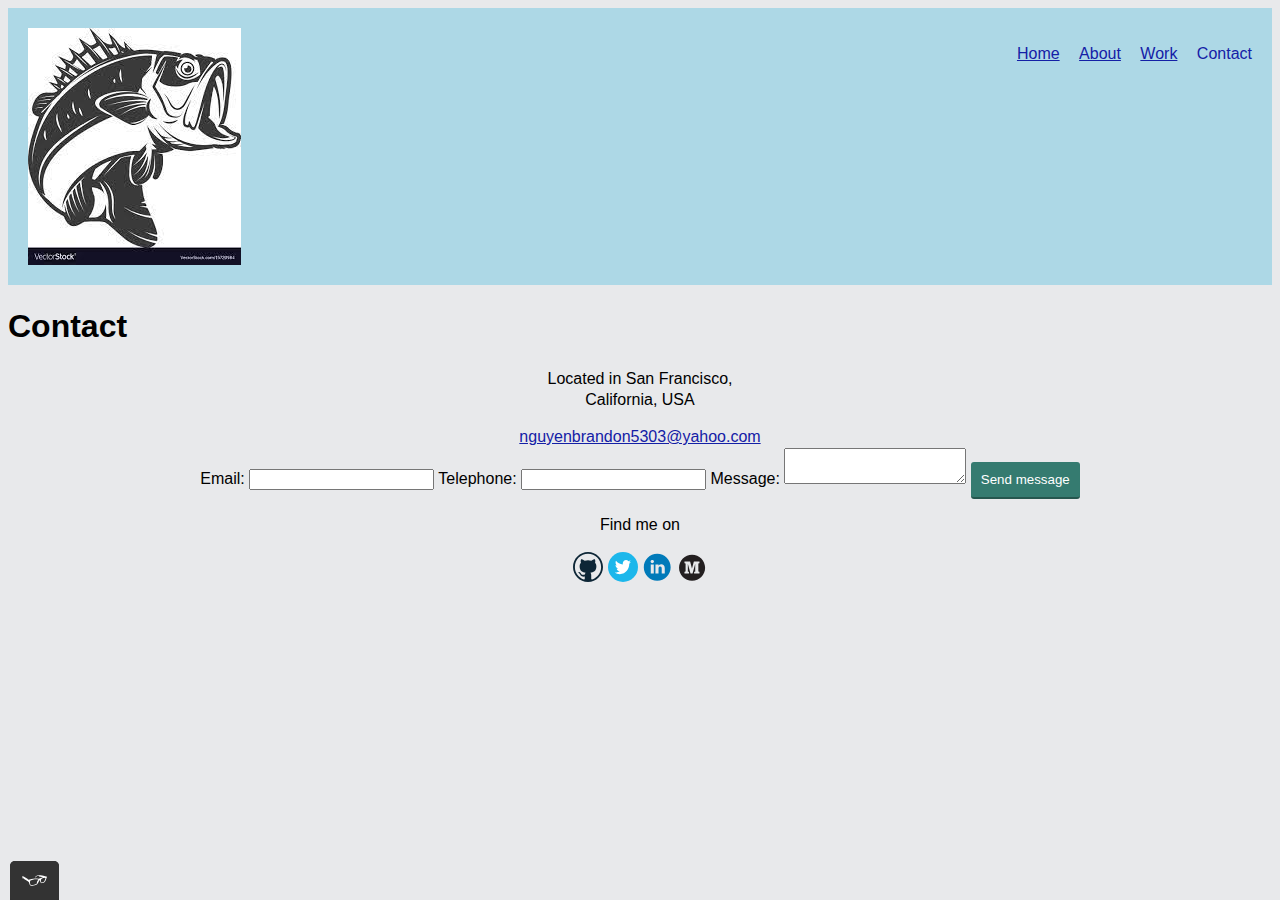
<file: contact.html>
<!DOCTYPE html>
<html>

<head>
  <meta charset="utf-8">
  <title>Contact Brandon Nguyen</title>
  <link href="https://fonts.google.com/specimen/Oswald?preview.text_type=custom#standard-styles" rel="stylesheet">
  <link rel="stylesheet" type="text/css" href="css/style.production.css">
  <meta name="viewport" content="width=device-width, initial-scale=1">
</head>

<body>
  <header class="page-header">
    <img src="img/bass-fish.jpg" alt="Bass fish logo" class="page-header__item">
    <nav class="main-navigation page-header__item">
      <ul role="menubar" class="navigation-list">
        <li role="presentation">
          <a href="index.html" role="menuitem" class="navigation-list__item">Home</a>
        </li>
        <li role="presentation">
          <a href="about.html" role="menuitem" class="navigation-list__item">About</a>
        </li>
        <li role="presentation">
          <a href="work.html" role="menuitem" class="navigation-list__item">Work</a>
        </li>
        <li role="presentation">
          <a href="contact.html" role="menuitem" class="navigation-list__item navigation-list__item--active">Contact</a>
        </li>
      </ul>
    </nav>
  </header>


  <h1>Contact</h1>

  <div class="center">
    <p>Located in San Francisco, California, USA</p>
    <a href="mailto:nguyenbrandon5303@yahoo.com">nguyenbrandon5303@yahoo.com</a>
  </div>

  <form action="mailto:nguyenbrandon5303@yahoo.com" method="post" id="contact-form" class="center-form">
    <label class="standard-label" for="contact-email">Email: </label>
    <input type="email" id="contact-email" required>

    <label class="standard-label" for="contact-telephone">Telephone: </label>
    <input type="tel" pattern="\d{3}[\-]\d{3}[\-]\d{4}" id="contact-telephone">

    <label class="standard-label" for="contact-message">Message: </label>
    <textarea required maxlength="240" id="contact-message"></textarea>
    <input type="submit" value="Send message" class="button">
  </form>

  <footer class="page-footer">
    <p>Find me on</p>
    <div class="social-media">
      <a href="https://github.com/nguyenbrandon5303/" target="_blank" rel="noreferrer noopener"><img
          src="img/github.svg" alt="Github"></a>
      <a href="https://twitter.com/Brandon80783783" target="_blank" rel="noreferrer noopener"><img src="img/twitter.svg"
          alt="Twitter"></a>
      <a href="https://www.linkedin.com/in/brandon-nguyen-a44b83160/" target="_blank" rel="noreferrer noopener"><img
          src="img/linkedin.svg" alt="LinkedIn"></a>
      <a href="https://medium.com/@nguyenbrandon5303" target="_blank" rel="noreferrer noopener"><img
          src="img/medium.svg" alt="Medium"></a>
    </div>
  </footer>

  <script src="js/tota11y.min.js"></script>
</body>

</html>
</file>
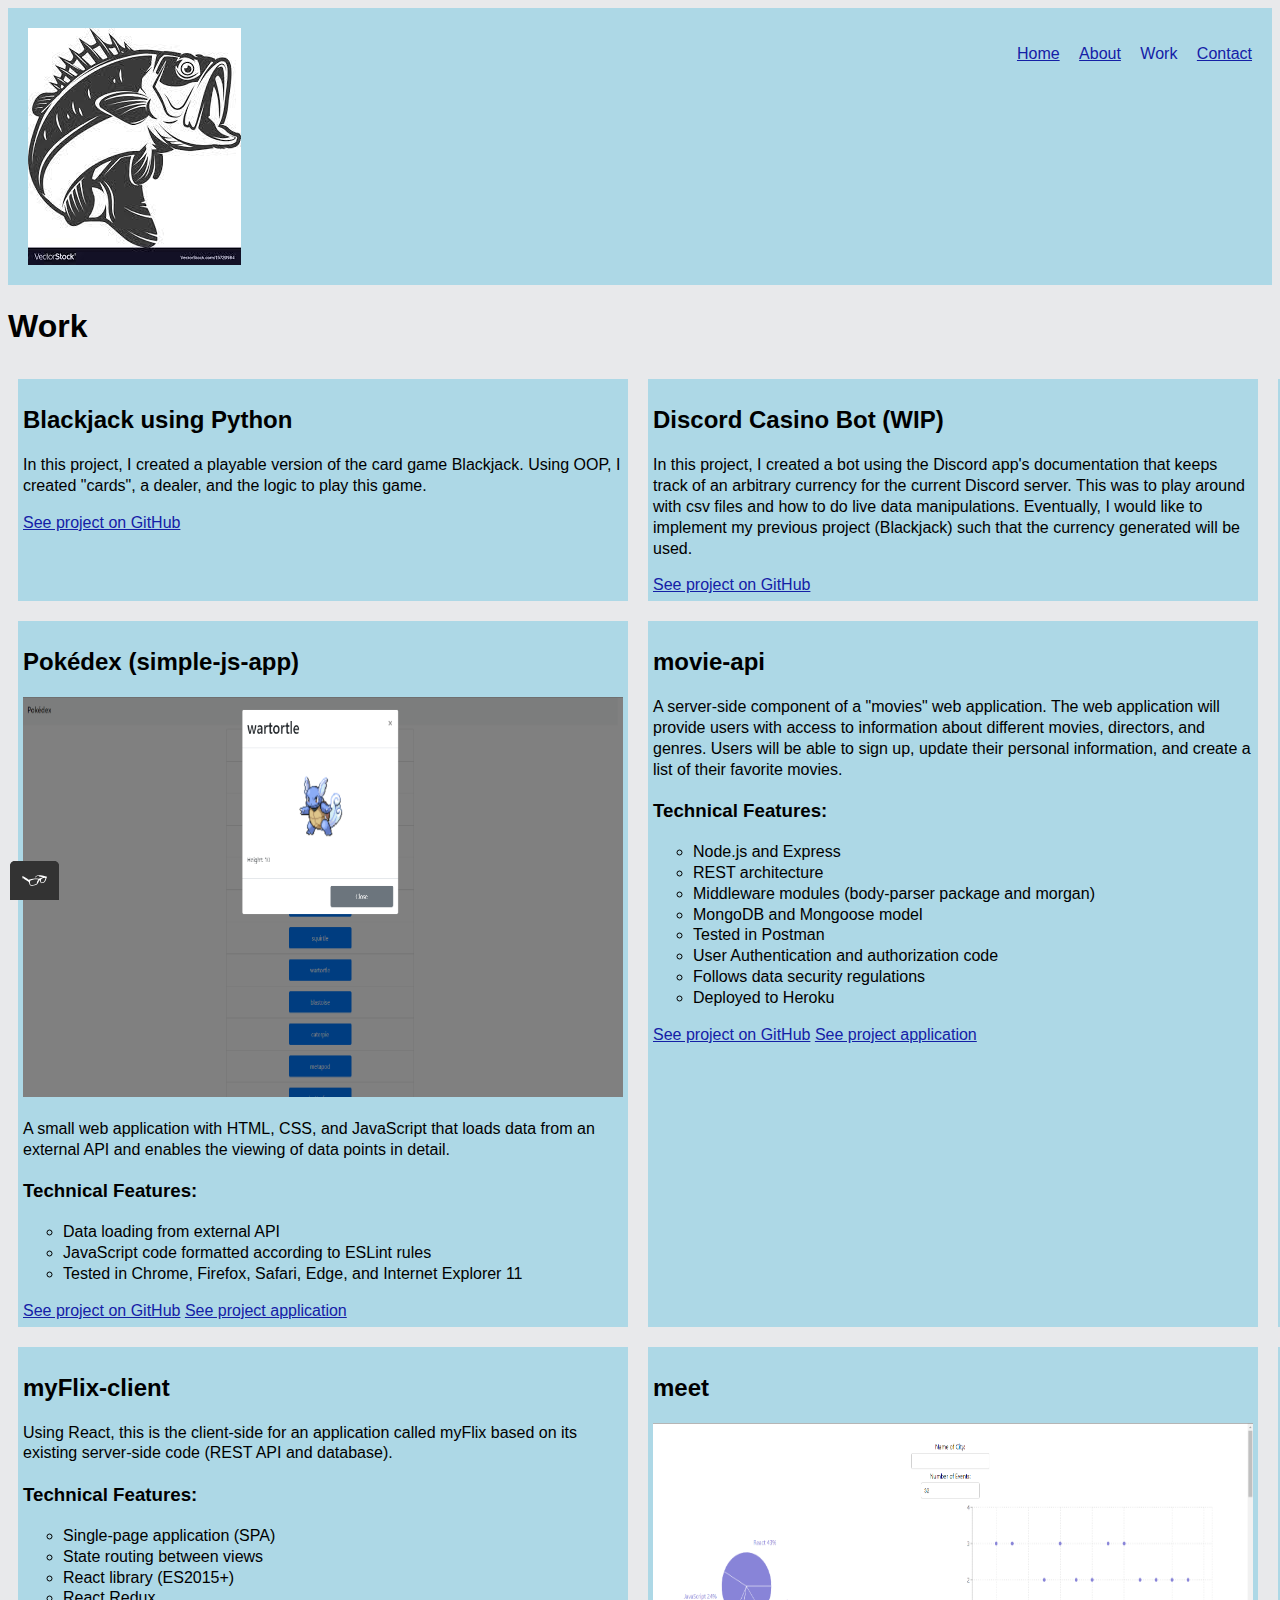
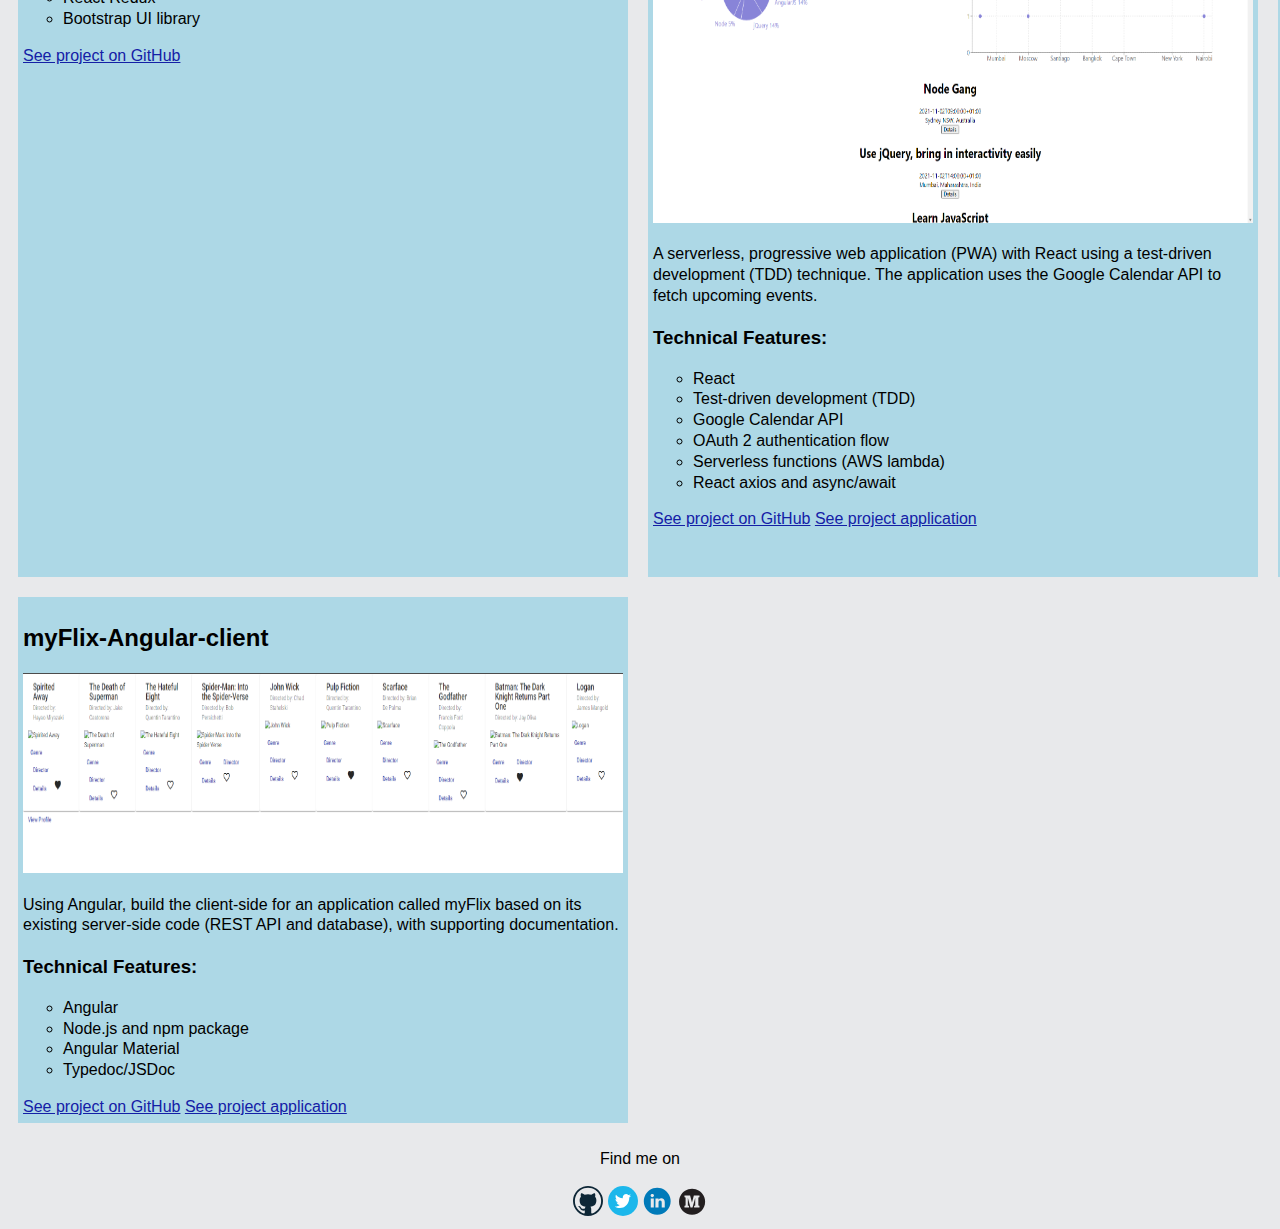
<file: work.html>
<!DOCTYPE html>
<html>

<head>
  <meta charset="utf-8">
  <title>Work</title>
  <link href="https://fonts.google.com/specimen/Oswald?preview.text_type=custom#standard-styles" rel="stylesheet">
  <link rel="stylesheet" type="text/css" href="css/style.production.css">
  <meta name="viewport" content="width=device-width, initial-scale=1">
</head>

<body>
  <header class="page-header">
    <img src="img/bass-fish.jpg" alt="Bass fish logo" class="page-header__item">
    <nav class="main-navigation page-header__item">
      <ul role="menubar" class="navigation-list">
        <li role="presentation">
          <a href="index.html" role="menuitem" class="navigation-list__item">Home</a>
        </li>
        <li role="presentation">
          <a href="about.html" role="menuitem" class="navigation-list__item">About</a>
        </li>
        <li role="presentation">
          <a href="work.html" role="menuitem" class="navigation-list__item navigation-list__item--active">Work</a>
        </li>
        <li role="presentation">
          <a href="contact.html" role="menuitem" class="navigation-list__item">Contact</a>
        </li>
      </ul>
    </nav>
  </header>


  <section>
    <h1>Work</h1>
    <div class="grid">
      <!-- Grid items will live here -->
      <div class="grid__item">
        <h2>Blackjack using Python</h2>
        <p>
          In this project, I created a playable version of the card game Blackjack. Using OOP, I created "cards", a
          dealer, and the logic to play this game.
        </p>
        <a href="#">See project on GitHub</a>
      </div>
      <div class="grid__item">
        <h2>Discord Casino Bot (WIP)</h2>
        <p>
          In this project, I created a bot using the Discord app's documentation that keeps track of an arbitrary
          currency for the current Discord server. This was to play around with csv files and how to do live data
          manipulations. Eventually, I would like to implement my previous project (Blackjack) such that the currency
          generated will be used.
        </p>
        <a href="#">See project on GitHub</a>
      </div>
      <div class="grid__item">
        <h2>Pokédex (simple-js-app)</h2>
        <img src="./img/pokedex sample.png" alt="Pokedex Sample Screenshot" width="600" height="400">
        <p>
          A small web application with HTML, CSS, and JavaScript that loads data from an external API and enables the
          viewing of data points in detail.
        </p>
        <h3>Technical Features:</h3>
        <ul class="a">
          <li>Data loading from external API</li>
          <li>JavaScript code formatted according to ESLint rules</li>
          <li>Tested in Chrome, Firefox, Safari, Edge, and Internet Explorer 11</li>
        </ul>
        <a href="https://github.com/nguyenbrandon5303/simple-js-app">See project on GitHub</a>
        <a href="https://nguyenbrandon5303.github.io/simple-js-app/">See project application</a>
      </div>
      <div class="grid__item">
        <h2>movie-api</h2>
        <p>
          A server-side component of a "movies" web application. The web application will provide users with access to
          information about different movies, directors, and genres. Users will be able to sign up, update their
          personal information, and create a list of their favorite movies.
        </p>
        <h3>Technical Features:</h3>
        <ul class="a">
          <li>Node.js and Express</li>
          <li>REST architecture</li>
          <li>Middleware modules (body-parser package and morgan)</li>
          <li>MongoDB and Mongoose model</li>
          <li>Tested in Postman</li>
          <li>User Authentication and authorization code</li>
          <li>Follows data security regulations</li>
          <li>Deployed to Heroku</li>
        </ul>
        <a href="https://github.com/nguyenbrandon5303/movie-api">See project on GitHub</a>
        <a href="https://nguyenbrandon5303.github.io/movie-api/">See project application</a>
      </div>
      <div class="grid__item">
        <h2>myFlix-client</h2>
        <p>
          Using React, this is the client-side for an application called myFlix based on its existing server-side code
          (REST API and database).
        </p>
        <h3>Technical Features:</h3>
        <ul class="a">
          <li>Single-page application (SPA)</li>
          <li>State routing between views</li>
          <li>React library (ES2015+)</li>
          <li>React Redux</li>
          <li>Bootstrap UI library</li>
        </ul>
        <a href="https://github.com/nguyenbrandon5303/myFlix-client">See project on GitHub</a>
      </div>
      <div class="grid__item">
        <h2>meet</h2>
        <img src="./img/meet sample.png" alt="Meet App Sample Screenshot" width="600" height="400">
        <p>
          A serverless, progressive web application (PWA) with React using a test-driven development (TDD) technique.
          The application uses the Google Calendar API to fetch upcoming events.
        </p>
        <h3>Technical Features:</h3>
        <ul class="a">
          <li>React</li>
          <li>Test-driven development (TDD)</li>
          <li>Google Calendar API</li>
          <li>OAuth 2 authentication flow</li>
          <li>Serverless functions (AWS lambda)</li>
          <li>React axios and async/await</li>
        </ul>
        <a href="https://github.com/nguyenbrandon5303/meet">See project on GitHub</a>
        <a href="https://nguyenbrandon5303.github.io/meet/">See project application</a>
      </div>
      <div class="grid__item">
        <h2>chat-app</h2>
        <img src="./img/chat app sample.png" alt="Chat-App Sample Screenshot" width="200" height="400">
        <p>
          A chat app for mobile devices using React Native. The app provide users with a chat interface and options to
          share images and their location.
        </p>
        <h3>Technical Features:</h3>
        <ul class="a">
          <li>React Native</li>
          <li>Expo</li>
          <li>Google Firestore Database/Authentication</li>
          <li>Gifted Chat</li>
        </ul>
        <a href="https://github.com/nguyenbrandon5303/chat-app">See project on GitHub</a> <br>
        <a href="files/Chat-App-Case-Study.pdf" download>Download Case Study</a>
      </div>
      <div class="grid__item">
        <h2>myFlix-Angular-client</h2>
        <img src="./img/myFlix-Angular-client sample.png" alt="myFlix-Angular-client Sample Screenshot" width="600"
          height="200">
        <p>
          Using Angular, build the client-side for an application called myFlix based on its existing server-side code
          (REST API and database), with supporting documentation.
        </p>
        <h3>Technical Features:</h3>
        <ul class="a">
          <li>Angular</li>
          <li>Node.js and npm package</li>
          <li>Angular Material</li>
          <li>Typedoc/JSDoc</li>
        </ul>
        <a href="https://github.com/nguyenbrandon5303/myFlix-Angular-client">See project on GitHub</a>
        <a href="https://nguyenbrandon5303.github.io/myFlix-Angular-host/">See project application</a>
      </div>
      <div class="grid__item">
        <h2>Your Project?</h2>
        <p>
          I can look over, debug, and provide input on projects in: Java and Python. I am also happy to learn other
          languages/tools if need be.
        </p>
        <a href="#">Contact me</a>
      </div>
    </div>
  </section>

  <footer class="page-footer">
    <p>Find me on</p>
    <div class="social-media">
      <a href="https://github.com/nguyenbrandon5303/" target="_blank" rel="noreferrer noopener"><img
          src="img/github.svg" alt="Github"></a>
      <a href="https://twitter.com/Brandon80783783" target="_blank" rel="noreferrer noopener"><img src="img/twitter.svg"
          alt="Twitter"></a>
      <a href="https://www.linkedin.com/in/brandon-nguyen-a44b83160/" target="_blank" rel="noreferrer noopener"><img
          src="img/linkedin.svg" alt="LinkedIn"></a>
      <a href="https://medium.com/@nguyenbrandon5303" target="_blank" rel="noreferrer noopener"><img
          src="img/medium.svg" alt="Medium"></a>
    </div>
  </footer>

  <script src="js/tota11y.min.js"></script>
</body>

</html>
</file>
<file: css/style.production.css>
/*
* Prefixed by https://autoprefixer.github.io
* PostCSS: v7.0.29,
* Autoprefixer: v9.7.6
* Browsers: last 4 version
*/

/*
	Colors
	#e8e9eb: blueish white;
  #357b70: blue;
	#1420a6: dark blue;
  #357b70: dark teal;
	#fbff29: yellow;
  #9627c2: violet/purple;
  #489c79: teal;
*/

body {
	background-color: #e8e9eb;
	font-family: 'Oswald', sans-serif;
	font-weight: 400;
	font-size: 16px;
	line-height: 1.3;
}

a {
  color: #1420a6;
}

a:visited {
  /* visited link */
  color: #9627c2;
}

a:hover, a:focus {
  /* No underlining when hovering over a link */
  text-decoration: none;
}

a:active {
  /* selected link */
  color: #489c79;
}

.button {
  /* overwrites browser defaults and resets the border */
  border: none;
  display: inline-block;
  /* takes the font from the outer container */
  font-family: inherit;
  /* styles the background color, font color, and text decoration (underline, etc.) of the button */
  background-color: #357b70;
  color: white;
  text-decoration: none;
  /*adds spacing to the button (this will be discussed more in-depth later) */
  padding: 10px;
  border-radius: 3px;
  /* gives the button a bottom border with a width of 2px, a type of solid, and a color in RGBA format */
  border-bottom: 2px solid rgba(0, 0, 0, 0.3);
  -webkit-transition-duration: 0.2s;
       -o-transition-duration: 0.2s;
          transition-duration: 0.2s;
  -webkit-transition-property: opacity;
  -o-transition-property: opacity;
  transition-property: opacity;
}

button {
  /* overwrites browser defaults and resets the border */
  border: none;
  display: inline-block;
  /* takes the font from the outer container */
  font-family: inherit;
  /* styles the background color, font color, and text decoration (underline, etc.) of the button */
  background-color: #357b70;
  color: white;
  text-decoration: none;
  /*adds spacing to the button (this will be discussed more in-depth later) */
  padding: 10px;
  border-radius: 3px;
  /* gives the button a bottom border with a width of 2px, a type of solid, and a color in RGBA format */
  border-bottom: 2px solid rgba(0, 0, 0, 0.3);
  -webkit-transition-duration: 0.2s;
       -o-transition-duration: 0.2s;
          transition-duration: 0.2s;
  -webkit-transition-property: opacity;
  -o-transition-property: opacity;
  transition-property: opacity;
}


button:hover, button:focus, .button__secondary:hover, .button__secondary:focus,
.button:hover, .button:focus {
  /* lets the mouse appear as a hand when hovering over the button */
  cursor: pointer;
  /* reduces the opacity of the button to 80% */
  opacity: 0.8;
}

.button__secondary {
  background-color: #fbff29;
  color: black;
  border: none;
  border-bottom: 2px solid rgba(0, 0, 0, 0.2);
  border-radius: 2px;
}

.navigation-list__item--active {
  text-decoration: none;
}

.profile {
  margin-top: 5%;
  margin-left: 20%;
}

.profile__portrait {
  margin-right: 20px;
  float: left;
  width: 250px;
  border-radius: 50%;
}

.page-footer {
  clear: both;
  display: -webkit-box;
  display: -ms-flexbox;
  display: flex;
  -webkit-box-orient: vertical;
  -webkit-box-direction: normal;
      -ms-flex-direction: column;
          flex-direction: column;
  text-align: center;
}

* {
  -webkit-box-sizing: border-box;
          box-sizing: border-box;
}

.page-header {
  display: -webkit-box;
  display: -ms-flexbox;
  display: flex;
  width: 100%;
  padding: 20px;
  background-color: lightblue;
}

.page-header__item {
  -webkit-box-flex: 0;
      -ms-flex: 0 1 200px;
          flex: 0 1 200px;
}

.page-header__item:last-child {
  -webkit-box-flex: 1;
      -ms-flex-positive: 1;
          flex-grow: 1;
  text-align: right;
}

.navigation-list {
  list-style-type: none;
}

.navigation-list li {
  display: inline-block;
  margin-left: 15px;
}

/* start grid fallback */
.grid__item {
 display: inline-block;
 width: 33%;
}
/* end grid fallback */

@supports (display: grid) {
  .grid {
    display: -ms-grid;
    display: grid;
    -ms-grid-columns: 1fr 20px 1fr 20px 1fr;
    grid-template-columns: 1fr 1fr 1fr;
    grid-gap: 20px;
    padding: 10px;
  }

  .grid__item {
    background-color: lightblue;
    padding: 5px;
    width: 100%; /* Have to reassign width back to 100% if browser supports CSS grid, otherwise the grid__items will stay at 33% */
  }

  .grid__item:last-child {
    -ms-grid-column: 3;
    grid-column: 3 / 3;
    -ms-grid-row: 1;
    -ms-grid-row-span: 2;
    grid-row: 1 / 3;
  }
}

/* media query for resolution width 0px to 500px */
@media all and (max-width: 500px) {
  .grid {
    -ms-grid-columns: 1fr;
    grid-template-columns: 1fr;
  }
}

/* media query for resolution width 500px to 750px */
@media all and (min-width: 500px) and (max-width: 750px){
  .grid {
    -ms-grid-columns: 1fr 20px 1fr;
    grid-template-columns: 1fr 1fr;
  }
}

/* shared media query for resolution width 0px to 500px and 500px to 750px */
@media all and (max-width: 750px) {
  .grid {
    grid-gap: 10px;
  }
  .grid__item:last-child {
    grid-column: auto / auto;
    grid-row: auto / auto;
  }
  h1 {
    font-size: 22px;
  }
}

@-webkit-keyframes color-change {
  0% {
    fill: #edc655;
  }
  50% {
    fill: #fcffad;
  }
  100% {
    fill: #f76414;
  }
}

@keyframes color-change {
  0% {
    fill: #edc655;
  }
  50% {
    fill: #fcffad;
  }
  100% {
    fill: #f76414;
  }
}

@-webkit-keyframes cloud-move {
  from {
    -webkit-transform: translate(0, 50px);
            transform: translate(0, 50px);
  }
  to {
    -webkit-transform: translate(200px, 50px);
            transform: translate(200px, 50px);
  }
}

@keyframes cloud-move {
  from {
    -webkit-transform: translate(0, 50px);
            transform: translate(0, 50px);
  }
  to {
    -webkit-transform: translate(200px, 50px);
            transform: translate(200px, 50px);
  }
}

@-webkit-keyframes cloud-move-reverse {
  from {
    -webkit-transform: translate(446px, 48px);
            transform: translate(446px, 48px);
  }
  to {
    -webkit-transform: translate(100px, 48px);
            transform: translate(100px, 48px);
  }
}

@keyframes cloud-move-reverse {
  from {
    -webkit-transform: translate(446px, 48px);
            transform: translate(446px, 48px);
  }
  to {
    -webkit-transform: translate(100px, 48px);
            transform: translate(100px, 48px);
  }
}

.sun {
  -webkit-animation: 4s color-change infinite alternate linear;
          animation: 4s color-change infinite alternate linear;
}

.cloud-front {
  -webkit-animation: 30s cloud-move infinite alternate linear;
          animation: 30s cloud-move infinite alternate linear;
}

.cloud-back {
  -webkit-animation: 34s cloud-move-reverse infinite alternate linear;
          animation: 34s cloud-move-reverse infinite alternate linear;
}

ul.a {
  list-style-type: circle;
}

.center-table {
  margin-left: auto;
  margin-right: auto;
}

.center-form {
  text-align: center;
}

.center {
  display: block;
  text-align: center;
  margin: auto;
  width: 20%;
}
</file>
